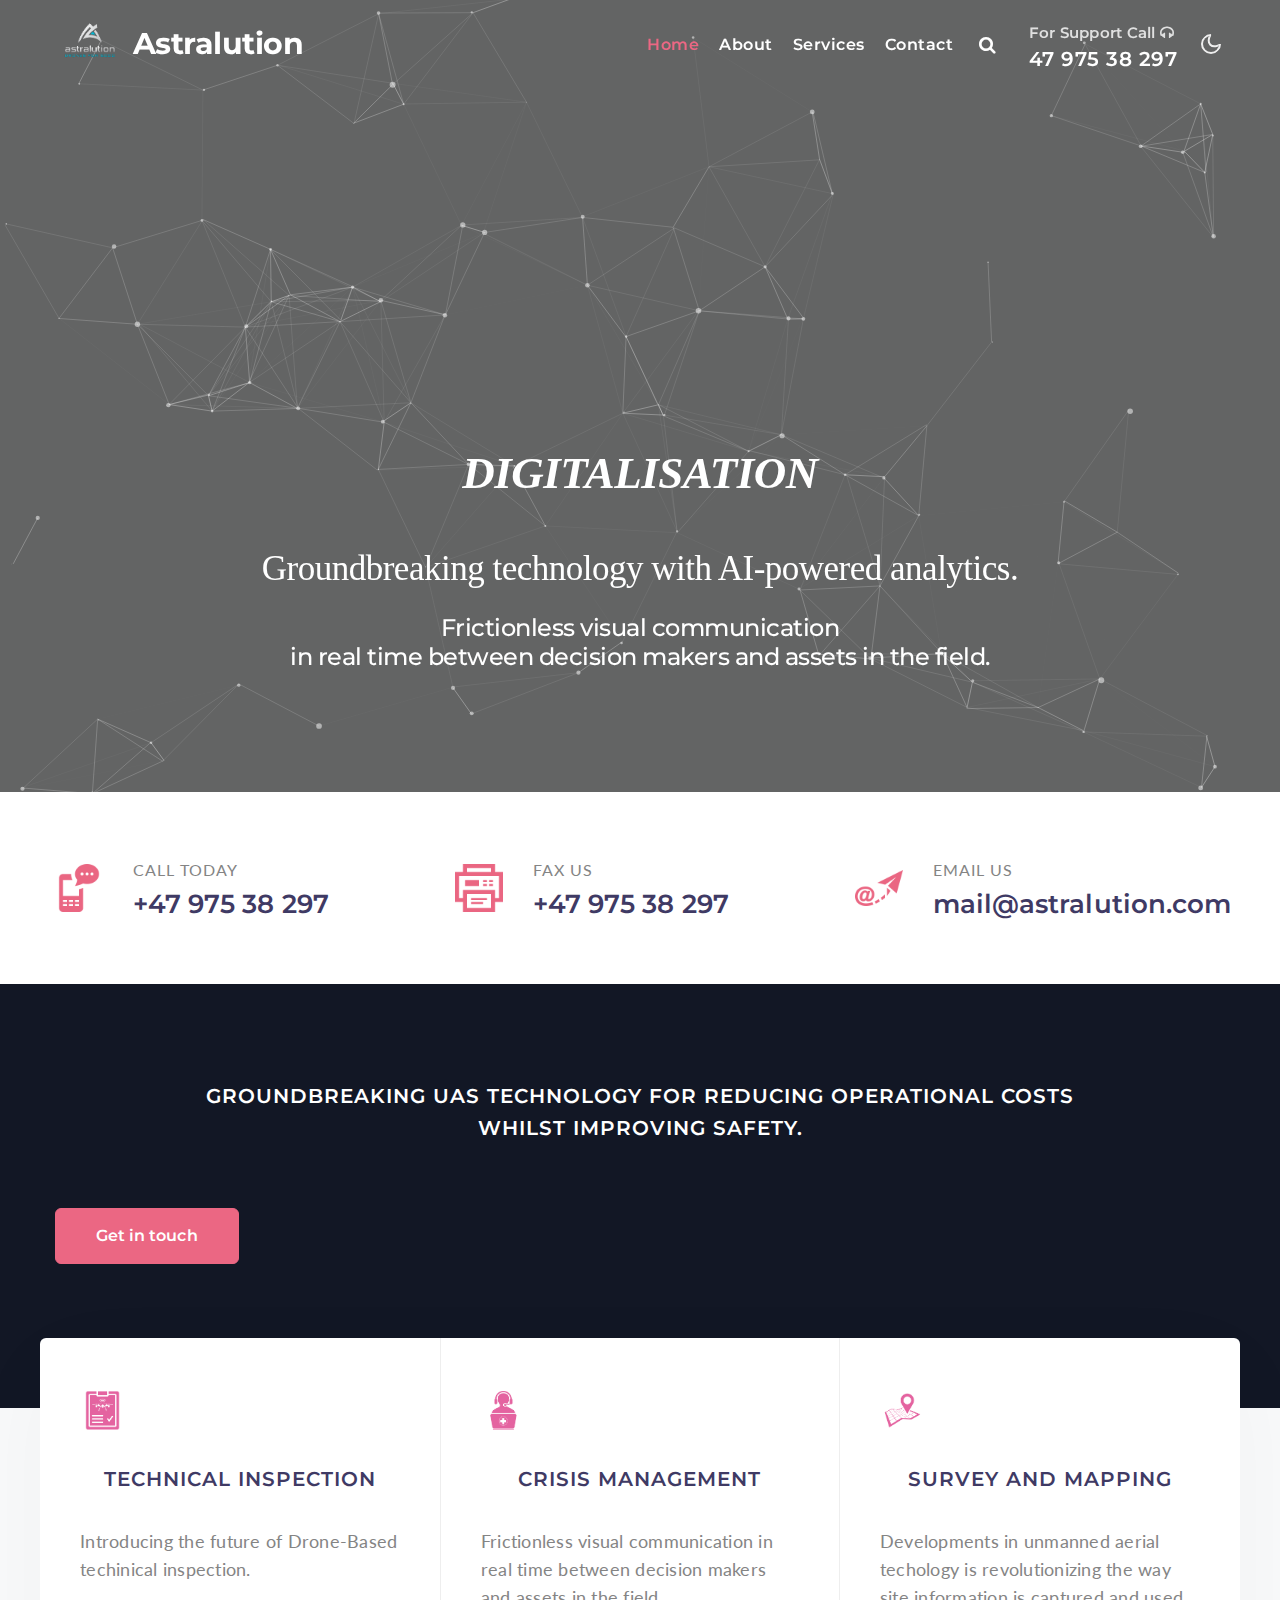
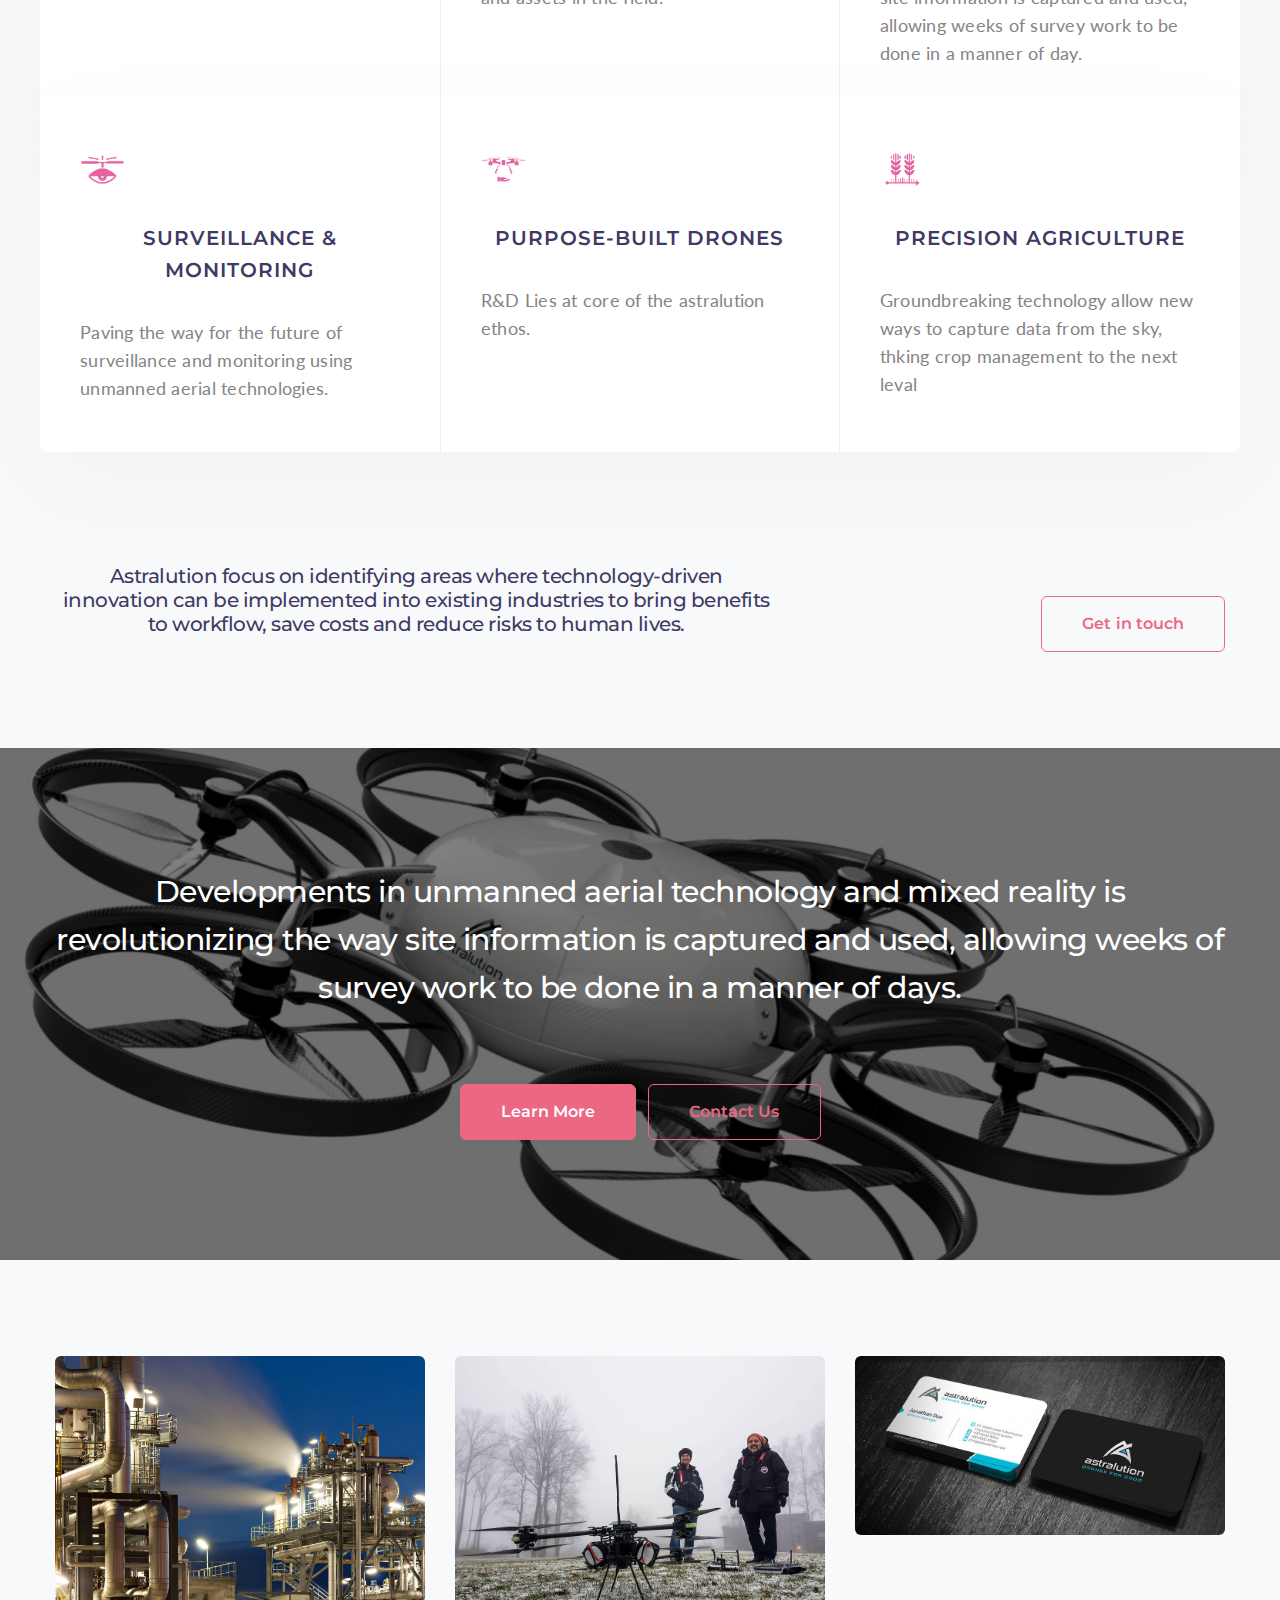
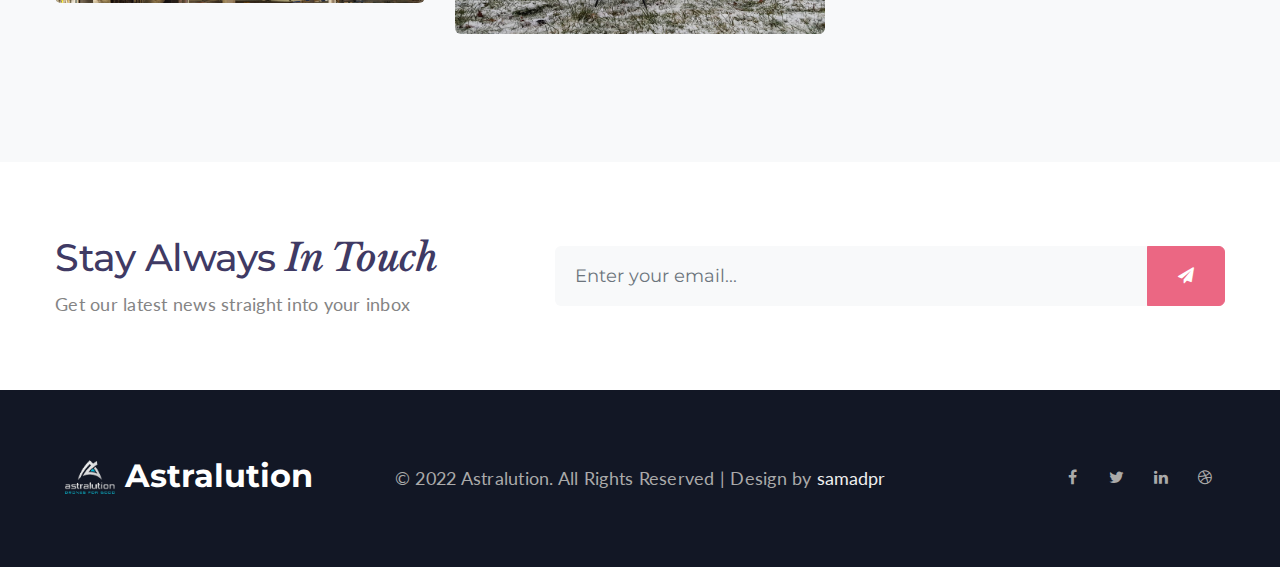
<file: index.html>
<!--
Author: W3layouts
Author URL: http://w3layouts.com
-->
<!doctype html>
<html lang="en">
  <head>
    <!-- Required meta tags -->
    <meta charset="utf-8">
    <meta name="viewport" content="width=device-width, initial-scale=1, shrink-to-fit=no">

    <title>Astralution -implementing new technology</title>
    <link rel="icon" href="assets/images/header-logo.png" type="image/gif" sizes="20x20">

    <!-- Google fonts -->
    <link href="//fonts.googleapis.com/css2?family=Montserrat:wght@300;400;500;600;700&display=swap" rel="stylesheet">
    <link href="//fonts.googleapis.com/css2?family=Libre+Baskerville:ital,wght@0,400;0,700;1,400&display=swap" rel="stylesheet">
    <link href="//fonts.googleapis.com/css2?family=Lato:wght@300;400;700&display=swap" rel="stylesheet">

    <!-- Template CSS -->
    <link rel="stylesheet" href="assets/css/style-starter.css">
  </head>
  <body>
<!--header-->
<header id="site-header" class="fixed-top">
  <div class="container">
      <nav class="navbar navbar-expand-lg stroke px-0">
          <h1> <a class="navbar-brand" href="index.html">
                  <img class="text-color pb-2" width="70px" src="assets/images/LOGO_02-white.png" alt="TechTarget"> Astralution
              </a></h1>
          <!-- if logo is image enable this   
  <a class="navbar-brand" href="#index.html">
      <img src="image-path" alt="Your logo" title="Your logo" style="height:35px;" />
  </a> -->
          <button class="navbar-toggler  collapsed bg-gradient" type="button" data-toggle="collapse"
              data-target="#navbarTogglerDemo02" aria-controls="navbarTogglerDemo02" aria-expanded="false"
              aria-label="Toggle navigation">
              <span class="navbar-toggler-icon fa icon-expand fa-bars"></span>
              <span class="navbar-toggler-icon fa icon-close fa-times"></span>
          </button>

          <div class="collapse navbar-collapse" id="navbarTogglerDemo02">
              <ul class="navbar-nav ml-auto">
                  <li class="nav-item active">
                      <a class="nav-link" href="index.html">Home <span class="sr-only">(current)</span></a>
                  </li>
                  <li class="nav-item @@about__active">
                      <a class="nav-link" href="about.html">About</a>
                  </li>
                  <li class="nav-item @@services__active">
                      <a class="nav-link" href="services.html">Services</a>
                  </li>
                  <li class="nav-item @@contact__active">
                      <a class="nav-link" href="contact.html">Contact</a>
                  </li>
                  <!--/search-right-->
                  <div class="search-right mx-lg-3">
                      <a href="#search" title="search"><span class="fa fa-search" aria-hidden="true"></span></a>
                      <!-- search popup -->
                      <div id="search" class="pop-overlay">
                          <div class="popup">

                              <form action="error.html" method="GET" class="search-box">
                                  <input type="search" placeholder="Enter Keyword" name="search" required="required"
                                      autofocus="">
                                  <button type="submit" class="btn"><span class="fa fa-search"
                                          aria-hidden="true"></span></button>
                              </form>

                          </div>
                          <a class="close" href="#close">×</a>
                      </div>
                      <!-- /search popup -->
                  </div>
                  <!--//search-right-->
                  <div class="box-support ml-lg-3 mr-lg-4">
                      <p>For Support Call <span class="fa fa-headphones"></span></p>
                      <h5><a href="tel:47 975 38 297">47 975 38 297</a></h5>
                  </div>
              </ul>
          </div>
          <!-- toggle switch for light and dark theme -->
          <div class="mobile-position">
              <nav class="navigation">
                  <div class="theme-switch-wrapper">
                      <label class="theme-switch" for="checkbox">
                          <input type="checkbox" id="checkbox">
                          <div class="mode-container">
                              <i class="gg-sun"></i>
                              <i class="gg-moon"></i>
                          </div>
                      </label>
                  </div>
              </nav>
          </div>
          <!-- //toggle switch for light and dark theme -->
      </nav>
  </div>
</header>
<!--/header-->
<!-- banner section -->
<section id="home" class="w3l-banner py-5">
    <div id="particles-js"></div>
    <div class="container py-lg-5 py-md-4">
        <div class="align-items-center py-4">
            <div class="banner-content mt-5">
                <h1 class="pb-5 digital-headline"><strong style = "font-family:georgia,garamond,serif;font-size:45px;font-style:italic;"> DIGITALISATION</strong></h1>
                <h4 class="mb-2 banner-text"><span class="bold" style = "font-family:georgia,garamond,serif;font-size:35px;"> Groundbreaking technology with AI-powered analytics.</span></h4>
                <h4 class="pt-3 banner-text">Frictionless visual communication <br> 
                    in real time between decision makers and assets in the field.
                    </h4>
            </div>
        </div>
    </div>
</section>
<!-- //banner section -->
<!-- home page block1 -->
<section id="about" class="home-services py-5">
    <div class="container py-lg-3">
        <div class="row">
            <div class="col-lg-4 col-sm-6">
                <div class="box-wrap">
                    <div class="box-wrap-grid">
                        <img src="assets/images/icon1.png" alt="" />
                        <div class="info">
                            <p>CALL TODAY</p>
                            <h4><a href="tel: +47 975 38 297">+47 975 38 297</a></h4>
                        </div>
                    </div>
                </div>
            </div>
            <div class="col-lg-4 col-sm-6 mt-sm-0 mt-4">
                <div class="box-wrap">
                    <div class="box-wrap-grid">
                        <img src="assets/images/icon2.png" alt="" />
                        <div class="info">
                            <p>FAX US </p>
                            <h4><a href="tel: +47 975 38 297">+47 975 38 297</a></h4>
                        </div>
                    </div>
                </div>
            </div>
            <div class="col-lg-4 col-sm-6 mt-lg-0 mt-4">
                <div class="box-wrap">
                    <div class="box-wrap-grid">
                        <img src="assets/images/icon3.png" alt="" />
                        <div class="info">
                            <p>EMAIL US</p>
                            <h4><a href="emailto:mail@astralution.com">mail@astralution.com</a></h4>
                        </div>
                    </div>
                </div>
            </div>
        </div>
    </div>
</section>
<!-- //home page block1 -->

<section class="w3l-content-4 py-5">
    <div class="content-4-main py-lg-5 py-md-4">
        <div class="container pb-5">
            <h3 class="title-small mx-0 mb-3" >Groundbreaking UAS technology for reducing operational costs <br> whilst improving safety.</h3>
            <div style="position: relative;">
            </div>
            <div class="content-info-in row">
                <div class="col-lg-12">
                    <a href="#discover" class="btn btn-style btn-primary mt-md-5 mt-4">Get in touch</a>
                </div>
                
            </div>
        </div>
    </div>
</section>
<!-- home page block -->
<section class="home-grids" id="features">
    <div class="container">
        <div class="row bg-color-white">
            <div class="col-lg-4 col-md-6 col-sm-12">
                <div class="box-wrap" style="padding-bottom: 113px;">
                    <div class="box-grid">
                        <img src="assets/images/i1.png" alt="" />
                        <div class="info">
                            <h4 class="title-small">TECHNICAL INSPECTION</h4>
                        </div>
                    </div>
                    <p class="mt-4 pt-2">Introducing the future of Drone-Based techinical inspection.</p>
                </div>
            </div>
            <div class="col-lg-4 col-md-6 col-sm-12">
                <div class="box-wrap border-grid"  style="padding-bottom: 85px;">
                    <div class="box-grid">
                        <img src="assets/images/i2.png" alt="" />
                        <div class="info">
                            <h4 class="title-small">CRISIS MANAGEMENT</h4>
                        </div>
                    </div>
                    <p class="mt-4 pt-2">Frictionless visual communication in real time between decision makers and assets in the field.</p>
                </div>
            </div>
            <div class="col-lg-4 col-md-6 col-sm-12">
                <div class="box-wrap">
                    <div class="box-grid">
                        <img src="assets/images/i3.png" alt="" />
                        <div class="info">
                            <h4 class="title-small">SURVEY AND MAPPING</h4>
                        </div>
                    </div>
                    <p class="mt-4 pt-2">Developments in unmanned aerial techology is revolutionizing the way site information is captured and used, allowing weeks of survey work to be done in a manner of day.</p>
                </div>
            </div>
        </div>
    </div>
</section>

<section class="home-grids pading" id="features">
    <div class="container">
        <div class="row bg-color-white">
            <div class="col-lg-4 col-md-6 col-sm-12">
                <div class="box-wrap">
                    <div class="box-grid">
                        <img src="assets/images/i4.png" alt="" />
                        <div class="info">
                            <h4 class="title-small">SURVEILLANCE & MONITORING</h4>
                        </div>
                    </div>
                    <p class="mt-4 pt-2">Paving the way for the future of surveillance and monitoring using unmanned aerial technologies.</p>
                </div>
            </div>
            <div class="col-lg-4 col-md-6 col-sm-12">
                <div class="box-wrap border-grid" style="padding-bottom: 110px;">
                    <div class="box-grid">
                        <img src="assets/images/i5.png" alt="" />
                        <div class="info">
                            <h4 class="title-small">PURPOSE-BUILT DRONES</h4>
                        </div>
                    </div>
                    <p class="mt-4 pt-2">R&D Lies at core of the astralution ethos.</p>
                </div>
            </div>
            <div class="col-lg-4 col-md-6 col-sm-12">
                <div class="box-wrap" style="padding-bottom: 54px;">
                    <div class="box-grid">
                        <img src="assets/images/i6.png" alt="" />
                        <div class="info">
                            <h4 class="title-small">PRECISION AGRICULTURE</h4>
                        </div>
                    </div>
                    <p class="mt-4 pt-2">Groundbreaking technology allow new ways to capture data from the sky, thking crop management to the next leval</p>
                </div>
            </div>
        </div>
    </div>
</section>
<!-- //home page block -->
<!--/w3l-bottom-->
<section class="w3l-bottom1 py-5">
    <div class="container py-md-5 py-sm-4 py-2">
        <div class="row">
            <div class="col-lg-8">
                <div class="bottom-info">
                    <div class="header-section">
                        <h5 class="mt-3 pr-lg-5" style="text-align: center;"><span>Astralution focus on identifying areas where technology-driven innovation can be implemented into existing industries to bring benefits to workflow, save costs and reduce risks to human lives.</span></h5>
                    </div>
                </div>
            </div>
            <div class="col-lg-4 align-self text-lg-right">
                <a href="contact.html" class="btn btn-style btn-outline-primary mt-md-5 mt-4">Get in touch</a>
            </div>
        </div>
</section>
<!--//w3l-bottom-->

<div class="w3l-bg-image">
    <div class="bg-mask py-5">
        <div class="container py-lg-5 py-4">
            <div class="text-align text-center py-lg-4 py-md-3">
                <h3 class="title-big" style="font-size: 30px;">Developments in unmanned aerial technology and mixed reality 
                    is revolutionizing the way site information is captured and used, allowing
                     weeks of survey work to be done in a manner of 
                     days.<span></span> </h3>
                <p class="mt-4"></p>
                <a class="btn btn-style btn-primary mt-sm-5 mt-4 mr-sm-2" href="about.html"> Learn More</a>
                <a class="btn btn-style btn-outline-primary mt-sm-5 mt-4" href="contact.html"> Contact Us</a>
            </div>
        </div>
    </div>
</div>


<!--/Blog-Posts-->
<section class="w3l-blog py-5" id="blog">
    <div class="container">
        <div class="inner-sec-w3ls py-lg-5 py-md-4 py-2">
            <!--/services-grids-->
            <div class="row blog-sec">
                <div class="col-lg-4 col-md-6 about-in blog-grid-info text-left">
                    <div class="card img">
                        <div class="card-body img">
                            <a href="about.html" class="d-block">
                                <img src="assets/images/1.jpg" alt="" class="img-fluid radius-image">
                            </a>
                            <div class="blog-des mt-4">
                                <h5 class="card-title mb-2"><a href="#blog-single"></a></h5>
                               
                                <p class="card-text">
                                </p>
                            </div>
                        </div>
                    </div>
                </div>
                <div class="col-lg-4 col-md-6 about-in blog-grid-info text-left">
                    <div class="card img">
                        <div class="card-body img">
                            <a href="about.html" class="d-block">
                                <img src="assets/images/dron2.jpg" alt="" class="img-fluid radius-image">
                            </a>
                            <div class="blog-des mt-4">
                                <h5 class="card-title mb-2"><a href="#blog-single"></a></h5>
                                
                            </div>
                        </div>
                    </div>
                </div>
                <div class="col-lg-4 col-md-6 about-in blog-grid-info text-left mt-md-0 ">
                    <div class="card img">
                        <div class="card-body img">
                            <a href="about.html" class="d-block">
                                <img src="assets/images/2logoimage.JPG" alt="" class="img-fluid radius-image">
                            </a>
                            <div class="blog-des mt-3">
                                <h5 class="card-title mt-4"><a href="#blog-single"></a></h5>
                                
                            </div>
                        </div>
                    </div>
                </div>
            </div>
        </div>
    </div>
</section>
<!--//Blog-Posts-->
<!-- home page newsletter -->
<section class="w3l-bottom py-5" id="subscribe">
    <div class="container py-lg-4 py-2">
        <div class="subscribe">
            <div class="row">
                <div class="col-lg-5 header-section mx-auto">
                    <h3 class="title-big"> Stay Always<span> In Touch</span></h3>
                    <p class="mt-2"> Get our latest news straight into your inbox</p>
                </div>
                <div class="col-lg-7 mt-lg-0 mt-4 align-self">
                    <form action="#" method="post" class="subscribe-wthree">
                        <div class="d-md-flex flex-wrap subscribe-wthree-field">
                            <input class="form-control" type="email" placeholder="Enter your email..." name="email"
                                required="">
                            <button class="btn btn-style btn-primary" type="submit">
                                <span class="fa fa-paper-plane"></span>
                            </button>
                        </div>
                    </form>
                </div>
            </div>
        </div>
    </div>
</section>
<!-- //home page newsletter -->
<!-- footer -->
<footer class="py-5">
  <div class="container py-md-3">
    <div class="footer-grids">
        <div class="footer-grid left">
            <h2> <a class="" href="index.html">
                <img class="" width="70px" src="assets/images/LOGO_02-white.png" alt="TechTarget"><strong><span style="color: #fff;">Astralution</span></strong>
            </a></h2>
        </div>
      <div class="middle">
        <p>© 2022 Astralution. All Rights Reserved | Design by <a href="https://samadpr.github.io/abdulsamad-website/"
            target="_blank">samadpr</a></p>
      </div>
      <div class="right">
        <ul class="social">
          <li><a href="https://www.facebook.com/astralutionnorway/"><span class="fa fa-facebook icon_facebook"></span></a></li>
          <li><a href="https://mobile.twitter.com/solheim_nina"><span class="fa fa-twitter icon_twitter"></span></a></li>
          <li><a href="https://www.linkedin.com/company/astralution"><span class="fa fa-linkedin icon_linkedin"></span></a></li>
          <li><a href="#url"><span class="fa fa-dribbble icon_dribbble"></span></a></li>
        </ul>
      </div>
    </div>
  </div>
  <!-- move top -->
  <button onclick="topFunction()" id="movetop" title="Go to top">
    &#10548;
  </button>
  <script>
    // When the user scrolls down 20px from the top of the document, show the button
    window.onscroll = function () {
      scrollFunction()
    };

    function scrollFunction() {
      if (document.body.scrollTop > 20 || document.documentElement.scrollTop > 20) {
        document.getElementById("movetop").style.display = "block";
      } else {
        document.getElementById("movetop").style.display = "none";
      }
    }

    // When the user clicks on the button, scroll to the top of the document
    function topFunction() {
      document.body.scrollTop = 0;
      document.documentElement.scrollTop = 0;
    }
  </script>
  <!-- /move top -->
</footer>
<!-- //footer -->

 <!-- Common jquery plugin -->

<!-- responsive tabs -->
<script src="assets/js/jquery-1.9.1.min.js"></script>

<script src="assets/js/easyResponsiveTabs.js"></script>
<!--Plug-in Initialisation-->
<script type="text/javascript">
  $(document).ready(function () {
    //Horizontal Tab
    $('#parentHorizontalTab').easyResponsiveTabs({
      type: 'default', //Types: default, vertical, accordion
      width: 'auto', //auto or any width like 600px
      fit: true, // 100% fit in a container
      tabidentify: 'hor_1', // The tab groups identifier
      activate: function (event) { // Callback function if tab is switched
        var $tab = $(this);
        var $info = $('#nested-tabInfo');
        var $name = $('span', $info);
        $name.text($tab.text());
        $info.show();
      }
    });
  });
</script>

<script src="assets/js/theme-change.js"></script><!-- theme switch js (light and dark)-->

<script src="assets/js/jquery.magnific-popup.min.js"></script>
<script>
  $(document).ready(function () {
    $('.popup-with-zoom-anim').magnificPopup({
      type: 'inline',

      fixedContentPos: false,
      fixedBgPos: true,

      overflowY: 'auto',

      closeBtnInside: true,
      preloader: false,

      midClick: true,
      removalDelay: 300,
      mainClass: 'my-mfp-zoom-in'
    });

    $('.popup-with-move-anim').magnificPopup({
      type: 'inline',

      fixedContentPos: false,
      fixedBgPos: true,

      overflowY: 'auto',

      closeBtnInside: true,
      preloader: false,

      midClick: true,
      removalDelay: 300,
      mainClass: 'my-mfp-slide-bottom'
    });
  });
</script>


<script src="assets/js/particles.js"></script>

<script>
  particlesJS("particles-js", {
    "particles": {
      "number": {
        "value": 80,
        "density": {
          "enable": true,
          "value_area": 800
        }
      },
      "color": {
        "value": "#ffffff"
      },
      "shape": {
        "type": "circle",
        "stroke": {
          "width": 0,
          "color": "#000000"
        },
        "polygon": {
          "nb_sides": 5
        }
      },
      "opacity": {
        "value": 0.5,
        "random": false,
        "anim": {
          "enable": false,
          "speed": 1,
          "opacity_min": 0.1,
          "sync": false
        }
      },
      "size": {
        "value": 3,
        "random": true,
        "anim": {
          "enable": false,
          "speed": 40,
          "size_min": 0.1,
          "sync": false
        }
      },
      "line_linked": {
        "enable": true,
        "distance": 150,
        "color": "#ffffff",
        "opacity": 0.4,
        "width": 1
      },
      "move": {
        "enable": true,
        "speed": 6,
        "direction": "none",
        "random": true,
        "straight": false,
        "out_mode": "out",
        "bounce": false,
        "attract": {
          "enable": false,
          "rotateX": 600,
          "rotateY": 1200
        }
      }
    },
    "interactivity": {
      "detect_on": "canvas",
      "events": {
        "onhover": {
          "enable": true,
          "mode": "grab"
        },
        "onclick": {
          "enable": true,
          "mode": "push"
        },
        "resize": true
      },
      "modes": {
        "grab": {
          "distance": 140,
          "line_linked": {
            "opacity": 1
          }
        },
        "bubble": {
          "distance": 400,
          "size": 40,
          "duration": 2,
          "opacity": 8,
          "speed": 3
        },
        "repulse": {
          "distance": 200,
          "duration": 0.4
        },
        "push": {
          "particles_nb": 4
        },
        "remove": {
          "particles_nb": 2
        }
      }
    },
    "retina_detect": true
  });
</script>
<script src="assets/js/owl.carousel.js"></script><!-- owl carousel -->

<!-- script for tesimonials carousel slider -->
<script>
  $(document).ready(function () {
    $("#owl-demo1").owlCarousel({
      loop: true,
      margin: 20,
      nav: false,
      responsiveClass: true,
      responsive: {
        0: {
          items: 1,
          nav: false
        },
        1000: {
          items: 1,
          nav: false,
          loop: false
        }
      }
    })
  })
</script>
<!-- //script for tesimonials carousel slider -->

<!--/MENU-JS-->
<script>
  $(window).on("scroll", function () {
    var scroll = $(window).scrollTop();

    if (scroll >= 80) {
      $("#site-header").addClass("nav-fixed");
    } else {
      $("#site-header").removeClass("nav-fixed");
    }
  });

  //Main navigation Active Class Add Remove
  $(".navbar-toggler").on("click", function () {
    $("header").toggleClass("active");
  });
  $(document).on("ready", function () {
    if ($(window).width() > 991) {
      $("header").removeClass("active");
    }
    $(window).on("resize", function () {
      if ($(window).width() > 991) {
        $("header").removeClass("active");
      }
    });
  });
</script>
<!--//MENU-JS-->

<!-- disable body scroll which navbar is in active -->
<script>
  $(function () {
    $('.navbar-toggler').click(function () {
      $('body').toggleClass('noscroll');
    })
  });
</script>
<!-- //disable body scroll which navbar is in active -->

<!--bootstrap-->
<script src="assets/js/bootstrap.min.js"></script>
<!-- //bootstrap-->


</body>

</html>
</file>
<file: assets/css/style-starter.css>
@charset "UTF-8";
/*--
Author: W3layouts
Author URL: http://w3layouts.com
--*/
/*!
 * Bootstrap v4.4.1 (https://getbootstrap.com/)
 * Copyright 2011-2019 The Bootstrap Authors
 * Copyright 2011-2019 Twitter, Inc.
 * Licensed under MIT (https://github.com/twbs/bootstrap/blob/master/LICENSE)
 */
:root {
  --blue: #007bff;
  --indigo: #6610f2;
  --purple: #6f42c1;
  --pink: #e83e8c;
  --red: #dc3545;
  --orange: #fd7e14;
  --yellow: #ffc107;
  --green: #28a745;
  --teal: #20c997;
  --cyan: #17a2b8;
  --white: #fff;
  --gray: #6c757d;
  --gray-dark: #343a40;
  --primary: #eb6783;
  --secondary: #5590d8;
  --success: #28a745;
  --info: #17a2b8;
  --warning: #ffc107;
  --danger: #dc3545;
  --light: #f8f9fa;
  --dark: #343a40;
  --breakpoint-xs: 0;
  --breakpoint-sm: 576px;
  --breakpoint-md: 768px;
  --breakpoint-lg: 992px;
  --breakpoint-xl: 1200px;
  --font-family-sans-serif: -apple-system, BlinkMacSystemFont, "Segoe UI", Roboto, "Helvetica Neue", Arial, "Noto Sans", sans-serif, "Apple Color Emoji", "Segoe UI Emoji", "Segoe UI Symbol", "Noto Color Emoji";
  --font-family-monospace: SFMono-Regular, Menlo, Monaco, Consolas, "Liberation Mono", "Courier New", monospace; }

*,
*::before,
*::after {
  box-sizing: border-box; }

html {
  font-family: sans-serif;
  line-height: 1.15;
  -webkit-text-size-adjust: 100%;
  -webkit-tap-highlight-color: rgba(0, 0, 0, 0); }

article, aside, figcaption, figure, footer, header, hgroup, main, nav, section {
  display: block; }

body {
  margin: 0;
  font-family: -apple-system, BlinkMacSystemFont, "Segoe UI", Roboto, "Helvetica Neue", Arial, "Noto Sans", sans-serif, "Apple Color Emoji", "Segoe UI Emoji", "Segoe UI Symbol", "Noto Color Emoji";
  font-size: 1rem;
  font-weight: 400;
  line-height: 1.5;
  color: #212529;
  text-align: left;
  background-color: #fff; }

[tabindex="-1"]:focus:not(:focus-visible) {
  outline: 0 !important; }

hr {
  box-sizing: content-box;
  height: 0;
  overflow: visible; }

h1, h2, h3, h4, h5, h6 {
  margin-top: 0;
  margin-bottom: 0.5rem; }

p {
  margin-top: 0;
  margin-bottom: 1rem; }

abbr[title],
abbr[data-original-title] {
  text-decoration: underline;
  -webkit-text-decoration: underline dotted;
          text-decoration: underline dotted;
  cursor: help;
  border-bottom: 0;
  -webkit-text-decoration-skip-ink: none;
          text-decoration-skip-ink: none; }

address {
  margin-bottom: 1rem;
  font-style: normal;
  line-height: inherit; }

ol,
ul,
dl {
  margin-top: 0;
  margin-bottom: 1rem; }

ol ol,
ul ul,
ol ul,
ul ol {
  margin-bottom: 0; }

dt {
  font-weight: 700; }

dd {
  margin-bottom: .5rem;
  margin-left: 0; }

blockquote {
  margin: 0 0 1rem; }

b,
strong {
  font-weight: bolder; }

small {
  font-size: 80%; }

sub,
sup {
  position: relative;
  font-size: 75%;
  line-height: 0;
  vertical-align: baseline; }

sub {
  bottom: -.25em; }

sup {
  top: -.5em; }

a {
  color: #eb6783;
  text-decoration: none;
  background-color: transparent; }
  a:hover {
    color: #e2234c;
    text-decoration: underline; }

a:not([href]) {
  color: inherit;
  text-decoration: none; }
  a:not([href]):hover {
    color: inherit;
    text-decoration: none; }

pre,
code,
kbd,
samp {
  font-family: SFMono-Regular, Menlo, Monaco, Consolas, "Liberation Mono", "Courier New", monospace;
  font-size: 1em; }

pre {
  margin-top: 0;
  margin-bottom: 1rem;
  overflow: auto; }

figure {
  margin: 0 0 1rem; }

img {
  vertical-align: middle;
  border-style: none; }

svg {
  overflow: hidden;
  vertical-align: middle; }

table {
  border-collapse: collapse; }

caption {
  padding-top: 0.75rem;
  padding-bottom: 0.75rem;
  color: #6c757d;
  text-align: left;
  caption-side: bottom; }

th {
  text-align: inherit; }

label {
  display: inline-block;
  margin-bottom: 0.5rem; }

button {
  border-radius: 0; }

button:focus {
  outline: 1px dotted;
  outline: 5px auto -webkit-focus-ring-color; }

input,
button,
select,
optgroup,
textarea {
  margin: 0;
  font-family: inherit;
  font-size: inherit;
  line-height: inherit; }

button,
input {
  overflow: visible; }

button,
select {
  text-transform: none; }

select {
  word-wrap: normal; }

button,
[type="button"],
[type="reset"],
[type="submit"] {
  -webkit-appearance: button; }

button:not(:disabled),
[type="button"]:not(:disabled),
[type="reset"]:not(:disabled),
[type="submit"]:not(:disabled) {
  cursor: pointer; }

button::-moz-focus-inner,
[type="button"]::-moz-focus-inner,
[type="reset"]::-moz-focus-inner,
[type="submit"]::-moz-focus-inner {
  padding: 0;
  border-style: none; }

input[type="radio"],
input[type="checkbox"] {
  box-sizing: border-box;
  padding: 0; }

input[type="date"],
input[type="time"],
input[type="datetime-local"],
input[type="month"] {
  -webkit-appearance: listbox; }

textarea {
  overflow: auto;
  resize: vertical; }

fieldset {
  min-width: 0;
  padding: 0;
  margin: 0;
  border: 0; }

legend {
  display: block;
  width: 100%;
  max-width: 100%;
  padding: 0;
  margin-bottom: .5rem;
  font-size: 1.5rem;
  line-height: inherit;
  color: inherit;
  white-space: normal; }
  @media (max-width: 1200px) {
    legend {
      font-size: calc(1.275rem + 0.3vw) ; } }

progress {
  vertical-align: baseline; }

[type="number"]::-webkit-inner-spin-button,
[type="number"]::-webkit-outer-spin-button {
  height: auto; }

[type="search"] {
  outline-offset: -2px;
  -webkit-appearance: none; }

[type="search"]::-webkit-search-decoration {
  -webkit-appearance: none; }

::-webkit-file-upload-button {
  font: inherit;
  -webkit-appearance: button; }

output {
  display: inline-block; }

summary {
  display: list-item;
  cursor: pointer; }

template {
  display: none; }

[hidden] {
  display: none !important; }

h1, h2, h3, h4, h5, h6,
.h1, .h2, .h3, .h4, .h5, .h6 {
  margin-bottom: 0.5rem;
  font-weight: 500;
  line-height: 1.2; }

h1, .h1 {
  font-size: 2.5rem; }
  @media (max-width: 1200px) {
    h1, .h1 {
      font-size: calc(1.375rem + 1.5vw) ; } }

h2, .h2 {
  font-size: 2rem; }
  @media (max-width: 1200px) {
    h2, .h2 {
      font-size: calc(1.325rem + 0.9vw) ; } }

h3, .h3 {
  font-size: 1.75rem; }
  @media (max-width: 1200px) {
    h3, .h3 {
      font-size: calc(1.3rem + 0.6vw) ; } }

h4, .h4 {
  font-size: 1.5rem; }
  @media (max-width: 1200px) {
    h4, .h4 {
      font-size: calc(1.275rem + 0.3vw) ; } }

h5, .h5 {
  font-size: 1.25rem; }

h6, .h6 {
  font-size: 1rem; }

.lead {
  font-size: 1.25rem;
  font-weight: 300; }

.display-1 {
  font-size: 6rem;
  font-weight: 300;
  line-height: 1.2; }
  @media (max-width: 1200px) {
    .display-1 {
      font-size: calc(1.725rem + 5.7vw) ; } }

.display-2 {
  font-size: 5.5rem;
  font-weight: 300;
  line-height: 1.2; }
  @media (max-width: 1200px) {
    .display-2 {
      font-size: calc(1.675rem + 5.1vw) ; } }

.display-3 {
  font-size: 4.5rem;
  font-weight: 300;
  line-height: 1.2; }
  @media (max-width: 1200px) {
    .display-3 {
      font-size: calc(1.575rem + 3.9vw) ; } }

.display-4 {
  font-size: 3.5rem;
  font-weight: 300;
  line-height: 1.2; }
  @media (max-width: 1200px) {
    .display-4 {
      font-size: calc(1.475rem + 2.7vw) ; } }

hr {
  margin-top: 1rem;
  margin-bottom: 1rem;
  border: 0;
  border-top: 1px solid rgba(0, 0, 0, 0.1); }

small,
.small {
  font-size: 80%;
  font-weight: 400; }

mark,
.mark {
  padding: 0.2em;
  background-color: #fcf8e3; }

.list-unstyled {
  padding-left: 0;
  list-style: none; }

.list-inline {
  padding-left: 0;
  list-style: none; }

.list-inline-item {
  display: inline-block; }
  .list-inline-item:not(:last-child) {
    margin-right: 0.5rem; }

.initialism {
  font-size: 90%;
  text-transform: uppercase; }

.blockquote {
  margin-bottom: 1rem;
  font-size: 1.25rem; }

.blockquote-footer {
  display: block;
  font-size: 80%;
  color: #6c757d; }
  .blockquote-footer::before {
    content: "\2014\00A0"; }

.img-fluid {
  max-width: 100%;
  height: auto; }

.img-thumbnail {
  padding: 0.25rem;
  background-color: #fff;
  border: 1px solid #dee2e6;
  border-radius: 0.25rem;
  max-width: 100%;
  height: auto; }

.figure {
  display: inline-block; }

.figure-img {
  margin-bottom: 0.5rem;
  line-height: 1; }

.figure-caption {
  font-size: 90%;
  color: #6c757d; }

code {
  font-size: 87.5%;
  color: #e83e8c;
  word-wrap: break-word; }
  a > code {
    color: inherit; }

kbd {
  padding: 0.2rem 0.4rem;
  font-size: 87.5%;
  color: #fff;
  background-color: #212529;
  border-radius: 0.2rem; }
  kbd kbd {
    padding: 0;
    font-size: 100%;
    font-weight: 700; }

pre {
  display: block;
  font-size: 87.5%;
  color: #212529; }
  pre code {
    font-size: inherit;
    color: inherit;
    word-break: normal; }

.pre-scrollable {
  max-height: 340px;
  overflow-y: scroll; }

.container {
  width: 100%;
  padding-right: 15px;
  padding-left: 15px;
  margin-right: auto;
  margin-left: auto; }
  @media (min-width: 576px) {
    .container {
      max-width: 540px; } }
  @media (min-width: 768px) {
    .container {
      max-width: 720px; } }
  @media (min-width: 992px) {
    .container {
      max-width: 960px; } }
  @media (min-width: 1200px) {
    .container {
      max-width: 1140px; } }

.container-fluid, .container-sm, .container-md, .container-lg, .container-xl {
  width: 100%;
  padding-right: 15px;
  padding-left: 15px;
  margin-right: auto;
  margin-left: auto; }

@media (min-width: 576px) {
  .container, .container-sm {
    max-width: 540px; } }

@media (min-width: 768px) {
  .container, .container-sm, .container-md {
    max-width: 720px; } }

@media (min-width: 992px) {
  .container, .container-sm, .container-md, .container-lg {
    max-width: 960px; } }

@media (min-width: 1200px) {
  .container, .container-sm, .container-md, .container-lg, .container-xl {
    max-width: 1140px; } }

.row {
  display: flex;
  flex-wrap: wrap;
  margin-right: -15px;
  margin-left: -15px; }

.no-gutters {
  margin-right: 0;
  margin-left: 0; }
  .no-gutters > .col,
  .no-gutters > [class*="col-"] {
    padding-right: 0;
    padding-left: 0; }

.col-1, .col-2, .col-3, .col-4, .col-5, .col-6, .col-7, .col-8, .col-9, .col-10, .col-11, .col-12, .col,
.col-auto, .col-sm-1, .col-sm-2, .col-sm-3, .col-sm-4, .col-sm-5, .col-sm-6, .col-sm-7, .col-sm-8, .col-sm-9, .col-sm-10, .col-sm-11, .col-sm-12, .col-sm,
.col-sm-auto, .col-md-1, .col-md-2, .col-md-3, .col-md-4, .col-md-5, .col-md-6, .col-md-7, .col-md-8, .col-md-9, .col-md-10, .col-md-11, .col-md-12, .col-md,
.col-md-auto, .col-lg-1, .col-lg-2, .col-lg-3, .col-lg-4, .col-lg-5, .col-lg-6, .col-lg-7, .col-lg-8, .col-lg-9, .col-lg-10, .col-lg-11, .col-lg-12, .col-lg,
.col-lg-auto, .col-xl-1, .col-xl-2, .col-xl-3, .col-xl-4, .col-xl-5, .col-xl-6, .col-xl-7, .col-xl-8, .col-xl-9, .col-xl-10, .col-xl-11, .col-xl-12, .col-xl,
.col-xl-auto {
  position: relative;
  width: 100%;
  padding-right: 15px;
  padding-left: 15px; }

.col {
  flex-basis: 0;
  flex-grow: 1;
  max-width: 100%; }

.row-cols-1 > * {
  flex: 0 0 100%;
  max-width: 100%; }

.row-cols-2 > * {
  flex: 0 0 50%;
  max-width: 50%; }

.row-cols-3 > * {
  flex: 0 0 33.33333%;
  max-width: 33.33333%; }

.row-cols-4 > * {
  flex: 0 0 25%;
  max-width: 25%; }

.row-cols-5 > * {
  flex: 0 0 20%;
  max-width: 20%; }

.row-cols-6 > * {
  flex: 0 0 16.66667%;
  max-width: 16.66667%; }

.col-auto {
  flex: 0 0 auto;
  width: auto;
  max-width: 100%; }

.col-1 {
  flex: 0 0 8.33333%;
  max-width: 8.33333%; }

.col-2 {
  flex: 0 0 16.66667%;
  max-width: 16.66667%; }

.col-3 {
  flex: 0 0 25%;
  max-width: 25%; }

.col-4 {
  flex: 0 0 33.33333%;
  max-width: 33.33333%; }

.col-5 {
  flex: 0 0 41.66667%;
  max-width: 41.66667%; }

.col-6 {
  flex: 0 0 50%;
  max-width: 50%; }

.col-7 {
  flex: 0 0 58.33333%;
  max-width: 58.33333%; }

.col-8 {
  flex: 0 0 66.66667%;
  max-width: 66.66667%; }

.col-9 {
  flex: 0 0 75%;
  max-width: 75%; }

.col-10 {
  flex: 0 0 83.33333%;
  max-width: 83.33333%; }

.col-11 {
  flex: 0 0 91.66667%;
  max-width: 91.66667%; }

.col-12 {
  flex: 0 0 100%;
  max-width: 100%; }

.order-first {
  order: -1; }

.order-last {
  order: 13; }

.order-0 {
  order: 0; }

.order-1 {
  order: 1; }

.order-2 {
  order: 2; }

.order-3 {
  order: 3; }

.order-4 {
  order: 4; }

.order-5 {
  order: 5; }

.order-6 {
  order: 6; }

.order-7 {
  order: 7; }

.order-8 {
  order: 8; }

.order-9 {
  order: 9; }

.order-10 {
  order: 10; }

.order-11 {
  order: 11; }

.order-12 {
  order: 12; }

.offset-1 {
  margin-left: 8.33333%; }

.offset-2 {
  margin-left: 16.66667%; }

.offset-3 {
  margin-left: 25%; }

.offset-4 {
  margin-left: 33.33333%; }

.offset-5 {
  margin-left: 41.66667%; }

.offset-6 {
  margin-left: 50%; }

.offset-7 {
  margin-left: 58.33333%; }

.offset-8 {
  margin-left: 66.66667%; }

.offset-9 {
  margin-left: 75%; }

.offset-10 {
  margin-left: 83.33333%; }

.offset-11 {
  margin-left: 91.66667%; }

@media (min-width: 576px) {
  .col-sm {
    flex-basis: 0;
    flex-grow: 1;
    max-width: 100%; }
  .row-cols-sm-1 > * {
    flex: 0 0 100%;
    max-width: 100%; }
  .row-cols-sm-2 > * {
    flex: 0 0 50%;
    max-width: 50%; }
  .row-cols-sm-3 > * {
    flex: 0 0 33.33333%;
    max-width: 33.33333%; }
  .row-cols-sm-4 > * {
    flex: 0 0 25%;
    max-width: 25%; }
  .row-cols-sm-5 > * {
    flex: 0 0 20%;
    max-width: 20%; }
  .row-cols-sm-6 > * {
    flex: 0 0 16.66667%;
    max-width: 16.66667%; }
  .col-sm-auto {
    flex: 0 0 auto;
    width: auto;
    max-width: 100%; }
  .col-sm-1 {
    flex: 0 0 8.33333%;
    max-width: 8.33333%; }
  .col-sm-2 {
    flex: 0 0 16.66667%;
    max-width: 16.66667%; }
  .col-sm-3 {
    flex: 0 0 25%;
    max-width: 25%; }
  .col-sm-4 {
    flex: 0 0 33.33333%;
    max-width: 33.33333%; }
  .col-sm-5 {
    flex: 0 0 41.66667%;
    max-width: 41.66667%; }
  .col-sm-6 {
    flex: 0 0 50%;
    max-width: 50%; }
  .col-sm-7 {
    flex: 0 0 58.33333%;
    max-width: 58.33333%; }
  .col-sm-8 {
    flex: 0 0 66.66667%;
    max-width: 66.66667%; }
  .col-sm-9 {
    flex: 0 0 75%;
    max-width: 75%; }
  .col-sm-10 {
    flex: 0 0 83.33333%;
    max-width: 83.33333%; }
  .col-sm-11 {
    flex: 0 0 91.66667%;
    max-width: 91.66667%; }
  .col-sm-12 {
    flex: 0 0 100%;
    max-width: 100%; }
  .order-sm-first {
    order: -1; }
  .order-sm-last {
    order: 13; }
  .order-sm-0 {
    order: 0; }
  .order-sm-1 {
    order: 1; }
  .order-sm-2 {
    order: 2; }
  .order-sm-3 {
    order: 3; }
  .order-sm-4 {
    order: 4; }
  .order-sm-5 {
    order: 5; }
  .order-sm-6 {
    order: 6; }
  .order-sm-7 {
    order: 7; }
  .order-sm-8 {
    order: 8; }
  .order-sm-9 {
    order: 9; }
  .order-sm-10 {
    order: 10; }
  .order-sm-11 {
    order: 11; }
  .order-sm-12 {
    order: 12; }
  .offset-sm-0 {
    margin-left: 0; }
  .offset-sm-1 {
    margin-left: 8.33333%; }
  .offset-sm-2 {
    margin-left: 16.66667%; }
  .offset-sm-3 {
    margin-left: 25%; }
  .offset-sm-4 {
    margin-left: 33.33333%; }
  .offset-sm-5 {
    margin-left: 41.66667%; }
  .offset-sm-6 {
    margin-left: 50%; }
  .offset-sm-7 {
    margin-left: 58.33333%; }
  .offset-sm-8 {
    margin-left: 66.66667%; }
  .offset-sm-9 {
    margin-left: 75%; }
  .offset-sm-10 {
    margin-left: 83.33333%; }
  .offset-sm-11 {
    margin-left: 91.66667%; } }

@media (min-width: 768px) {
  .col-md {
    flex-basis: 0;
    flex-grow: 1;
    max-width: 100%; }
  .row-cols-md-1 > * {
    flex: 0 0 100%;
    max-width: 100%; }
  .row-cols-md-2 > * {
    flex: 0 0 50%;
    max-width: 50%; }
  .row-cols-md-3 > * {
    flex: 0 0 33.33333%;
    max-width: 33.33333%; }
  .row-cols-md-4 > * {
    flex: 0 0 25%;
    max-width: 25%; }
  .row-cols-md-5 > * {
    flex: 0 0 20%;
    max-width: 20%; }
  .row-cols-md-6 > * {
    flex: 0 0 16.66667%;
    max-width: 16.66667%; }
  .col-md-auto {
    flex: 0 0 auto;
    width: auto;
    max-width: 100%; }
  .col-md-1 {
    flex: 0 0 8.33333%;
    max-width: 8.33333%; }
  .col-md-2 {
    flex: 0 0 16.66667%;
    max-width: 16.66667%; }
  .col-md-3 {
    flex: 0 0 25%;
    max-width: 25%; }
  .col-md-4 {
    flex: 0 0 33.33333%;
    max-width: 33.33333%; }
  .col-md-5 {
    flex: 0 0 41.66667%;
    max-width: 41.66667%; }
  .col-md-6 {
    flex: 0 0 50%;
    max-width: 50%; }
  .col-md-7 {
    flex: 0 0 58.33333%;
    max-width: 58.33333%; }
  .col-md-8 {
    flex: 0 0 66.66667%;
    max-width: 66.66667%; }
  .col-md-9 {
    flex: 0 0 75%;
    max-width: 75%; }
  .col-md-10 {
    flex: 0 0 83.33333%;
    max-width: 83.33333%; }
  .col-md-11 {
    flex: 0 0 91.66667%;
    max-width: 91.66667%; }
  .col-md-12 {
    flex: 0 0 100%;
    max-width: 100%; }
  .order-md-first {
    order: -1; }
  .order-md-last {
    order: 13; }
  .order-md-0 {
    order: 0; }
  .order-md-1 {
    order: 1; }
  .order-md-2 {
    order: 2; }
  .order-md-3 {
    order: 3; }
  .order-md-4 {
    order: 4; }
  .order-md-5 {
    order: 5; }
  .order-md-6 {
    order: 6; }
  .order-md-7 {
    order: 7; }
  .order-md-8 {
    order: 8; }
  .order-md-9 {
    order: 9; }
  .order-md-10 {
    order: 10; }
  .order-md-11 {
    order: 11; }
  .order-md-12 {
    order: 12; }
  .offset-md-0 {
    margin-left: 0; }
  .offset-md-1 {
    margin-left: 8.33333%; }
  .offset-md-2 {
    margin-left: 16.66667%; }
  .offset-md-3 {
    margin-left: 25%; }
  .offset-md-4 {
    margin-left: 33.33333%; }
  .offset-md-5 {
    margin-left: 41.66667%; }
  .offset-md-6 {
    margin-left: 50%; }
  .offset-md-7 {
    margin-left: 58.33333%; }
  .offset-md-8 {
    margin-left: 66.66667%; }
  .offset-md-9 {
    margin-left: 75%; }
  .offset-md-10 {
    margin-left: 83.33333%; }
  .offset-md-11 {
    margin-left: 91.66667%; } }

@media (min-width: 992px) {
  .col-lg {
    flex-basis: 0;
    flex-grow: 1;
    max-width: 100%; }
  .row-cols-lg-1 > * {
    flex: 0 0 100%;
    max-width: 100%; }
  .row-cols-lg-2 > * {
    flex: 0 0 50%;
    max-width: 50%; }
  .row-cols-lg-3 > * {
    flex: 0 0 33.33333%;
    max-width: 33.33333%; }
  .row-cols-lg-4 > * {
    flex: 0 0 25%;
    max-width: 25%; }
  .row-cols-lg-5 > * {
    flex: 0 0 20%;
    max-width: 20%; }
  .row-cols-lg-6 > * {
    flex: 0 0 16.66667%;
    max-width: 16.66667%; }
  .col-lg-auto {
    flex: 0 0 auto;
    width: auto;
    max-width: 100%; }
  .col-lg-1 {
    flex: 0 0 8.33333%;
    max-width: 8.33333%; }
  .col-lg-2 {
    flex: 0 0 16.66667%;
    max-width: 16.66667%; }
  .col-lg-3 {
    flex: 0 0 25%;
    max-width: 25%; }
  .col-lg-4 {
    flex: 0 0 33.33333%;
    max-width: 33.33333%; }
  .col-lg-5 {
    flex: 0 0 41.66667%;
    max-width: 41.66667%; }
  .col-lg-6 {
    flex: 0 0 50%;
    max-width: 50%; }
  .col-lg-7 {
    flex: 0 0 58.33333%;
    max-width: 58.33333%; }
  .col-lg-8 {
    flex: 0 0 66.66667%;
    max-width: 66.66667%; }
  .col-lg-9 {
    flex: 0 0 75%;
    max-width: 75%; }
  .col-lg-10 {
    flex: 0 0 83.33333%;
    max-width: 83.33333%; }
  .col-lg-11 {
    flex: 0 0 91.66667%;
    max-width: 91.66667%; }
  .col-lg-12 {
    flex: 0 0 100%;
    max-width: 100%; }
  .order-lg-first {
    order: -1; }
  .order-lg-last {
    order: 13; }
  .order-lg-0 {
    order: 0; }
  .order-lg-1 {
    order: 1; }
  .order-lg-2 {
    order: 2; }
  .order-lg-3 {
    order: 3; }
  .order-lg-4 {
    order: 4; }
  .order-lg-5 {
    order: 5; }
  .order-lg-6 {
    order: 6; }
  .order-lg-7 {
    order: 7; }
  .order-lg-8 {
    order: 8; }
  .order-lg-9 {
    order: 9; }
  .order-lg-10 {
    order: 10; }
  .order-lg-11 {
    order: 11; }
  .order-lg-12 {
    order: 12; }
  .offset-lg-0 {
    margin-left: 0; }
  .offset-lg-1 {
    margin-left: 8.33333%; }
  .offset-lg-2 {
    margin-left: 16.66667%; }
  .offset-lg-3 {
    margin-left: 25%; }
  .offset-lg-4 {
    margin-left: 33.33333%; }
  .offset-lg-5 {
    margin-left: 41.66667%; }
  .offset-lg-6 {
    margin-left: 50%; }
  .offset-lg-7 {
    margin-left: 58.33333%; }
  .offset-lg-8 {
    margin-left: 66.66667%; }
  .offset-lg-9 {
    margin-left: 75%; }
  .offset-lg-10 {
    margin-left: 83.33333%; }
  .offset-lg-11 {
    margin-left: 91.66667%; } }

@media (min-width: 1200px) {
  .col-xl {
    flex-basis: 0;
    flex-grow: 1;
    max-width: 100%; }
  .row-cols-xl-1 > * {
    flex: 0 0 100%;
    max-width: 100%; }
  .row-cols-xl-2 > * {
    flex: 0 0 50%;
    max-width: 50%; }
  .row-cols-xl-3 > * {
    flex: 0 0 33.33333%;
    max-width: 33.33333%; }
  .row-cols-xl-4 > * {
    flex: 0 0 25%;
    max-width: 25%; }
  .row-cols-xl-5 > * {
    flex: 0 0 20%;
    max-width: 20%; }
  .row-cols-xl-6 > * {
    flex: 0 0 16.66667%;
    max-width: 16.66667%; }
  .col-xl-auto {
    flex: 0 0 auto;
    width: auto;
    max-width: 100%; }
  .col-xl-1 {
    flex: 0 0 8.33333%;
    max-width: 8.33333%; }
  .col-xl-2 {
    flex: 0 0 16.66667%;
    max-width: 16.66667%; }
  .col-xl-3 {
    flex: 0 0 25%;
    max-width: 25%; }
  .col-xl-4 {
    flex: 0 0 33.33333%;
    max-width: 33.33333%; }
  .col-xl-5 {
    flex: 0 0 41.66667%;
    max-width: 41.66667%; }
  .col-xl-6 {
    flex: 0 0 50%;
    max-width: 50%; }
  .col-xl-7 {
    flex: 0 0 58.33333%;
    max-width: 58.33333%; }
  .col-xl-8 {
    flex: 0 0 66.66667%;
    max-width: 66.66667%; }
  .col-xl-9 {
    flex: 0 0 75%;
    max-width: 75%; }
  .col-xl-10 {
    flex: 0 0 83.33333%;
    max-width: 83.33333%; }
  .col-xl-11 {
    flex: 0 0 91.66667%;
    max-width: 91.66667%; }
  .col-xl-12 {
    flex: 0 0 100%;
    max-width: 100%; }
  .order-xl-first {
    order: -1; }
  .order-xl-last {
    order: 13; }
  .order-xl-0 {
    order: 0; }
  .order-xl-1 {
    order: 1; }
  .order-xl-2 {
    order: 2; }
  .order-xl-3 {
    order: 3; }
  .order-xl-4 {
    order: 4; }
  .order-xl-5 {
    order: 5; }
  .order-xl-6 {
    order: 6; }
  .order-xl-7 {
    order: 7; }
  .order-xl-8 {
    order: 8; }
  .order-xl-9 {
    order: 9; }
  .order-xl-10 {
    order: 10; }
  .order-xl-11 {
    order: 11; }
  .order-xl-12 {
    order: 12; }
  .offset-xl-0 {
    margin-left: 0; }
  .offset-xl-1 {
    margin-left: 8.33333%; }
  .offset-xl-2 {
    margin-left: 16.66667%; }
  .offset-xl-3 {
    margin-left: 25%; }
  .offset-xl-4 {
    margin-left: 33.33333%; }
  .offset-xl-5 {
    margin-left: 41.66667%; }
  .offset-xl-6 {
    margin-left: 50%; }
  .offset-xl-7 {
    margin-left: 58.33333%; }
  .offset-xl-8 {
    margin-left: 66.66667%; }
  .offset-xl-9 {
    margin-left: 75%; }
  .offset-xl-10 {
    margin-left: 83.33333%; }
  .offset-xl-11 {
    margin-left: 91.66667%; } }

.table {
  width: 100%;
  margin-bottom: 1rem;
  color: #212529; }
  .table th,
  .table td {
    padding: 0.75rem;
    vertical-align: top;
    border-top: 1px solid #dee2e6; }
  .table thead th {
    vertical-align: bottom;
    border-bottom: 2px solid #dee2e6; }
  .table tbody + tbody {
    border-top: 2px solid #dee2e6; }

.table-sm th,
.table-sm td {
  padding: 0.3rem; }

.table-bordered {
  border: 1px solid #dee2e6; }
  .table-bordered th,
  .table-bordered td {
    border: 1px solid #dee2e6; }
  .table-bordered thead th,
  .table-bordered thead td {
    border-bottom-width: 2px; }

.table-borderless th,
.table-borderless td,
.table-borderless thead th,
.table-borderless tbody + tbody {
  border: 0; }

.table-striped tbody tr:nth-of-type(odd) {
  background-color: rgba(0, 0, 0, 0.05); }

.table-hover tbody tr:hover {
  color: #212529;
  background-color: rgba(0, 0, 0, 0.075); }

.table-primary,
.table-primary > th,
.table-primary > td {
  background-color: #f9d4dc; }

.table-primary th,
.table-primary td,
.table-primary thead th,
.table-primary tbody + tbody {
  border-color: #f5b0bf; }

.table-hover .table-primary:hover {
  background-color: #f6beca; }
  .table-hover .table-primary:hover > td,
  .table-hover .table-primary:hover > th {
    background-color: #f6beca; }

.table-secondary,
.table-secondary > th,
.table-secondary > td {
  background-color: #cfe0f4; }

.table-secondary th,
.table-secondary td,
.table-secondary thead th,
.table-secondary tbody + tbody {
  border-color: #a7c5eb; }

.table-hover .table-secondary:hover {
  background-color: #bad3ef; }
  .table-hover .table-secondary:hover > td,
  .table-hover .table-secondary:hover > th {
    background-color: #bad3ef; }

.table-success,
.table-success > th,
.table-success > td {
  background-color: #c3e6cb; }

.table-success th,
.table-success td,
.table-success thead th,
.table-success tbody + tbody {
  border-color: #8fd19e; }

.table-hover .table-success:hover {
  background-color: #b1dfbb; }
  .table-hover .table-success:hover > td,
  .table-hover .table-success:hover > th {
    background-color: #b1dfbb; }

.table-info,
.table-info > th,
.table-info > td {
  background-color: #bee5eb; }

.table-info th,
.table-info td,
.table-info thead th,
.table-info tbody + tbody {
  border-color: #86cfda; }

.table-hover .table-info:hover {
  background-color: #abdde5; }
  .table-hover .table-info:hover > td,
  .table-hover .table-info:hover > th {
    background-color: #abdde5; }

.table-warning,
.table-warning > th,
.table-warning > td {
  background-color: #ffeeba; }

.table-warning th,
.table-warning td,
.table-warning thead th,
.table-warning tbody + tbody {
  border-color: #ffdf7e; }

.table-hover .table-warning:hover {
  background-color: #ffe8a1; }
  .table-hover .table-warning:hover > td,
  .table-hover .table-warning:hover > th {
    background-color: #ffe8a1; }

.table-danger,
.table-danger > th,
.table-danger > td {
  background-color: #f5c6cb; }

.table-danger th,
.table-danger td,
.table-danger thead th,
.table-danger tbody + tbody {
  border-color: #ed969e; }

.table-hover .table-danger:hover {
  background-color: #f1b0b7; }
  .table-hover .table-danger:hover > td,
  .table-hover .table-danger:hover > th {
    background-color: #f1b0b7; }

.table-light,
.table-light > th,
.table-light > td {
  background-color: #fdfdfe; }

.table-light th,
.table-light td,
.table-light thead th,
.table-light tbody + tbody {
  border-color: #fbfcfc; }

.table-hover .table-light:hover {
  background-color: #ececf6; }
  .table-hover .table-light:hover > td,
  .table-hover .table-light:hover > th {
    background-color: #ececf6; }

.table-dark,
.table-dark > th,
.table-dark > td {
  background-color: #c6c8ca; }

.table-dark th,
.table-dark td,
.table-dark thead th,
.table-dark tbody + tbody {
  border-color: #95999c; }

.table-hover .table-dark:hover {
  background-color: #b9bbbe; }
  .table-hover .table-dark:hover > td,
  .table-hover .table-dark:hover > th {
    background-color: #b9bbbe; }

.table-active,
.table-active > th,
.table-active > td {
  background-color: rgba(0, 0, 0, 0.075); }

.table-hover .table-active:hover {
  background-color: rgba(0, 0, 0, 0.075); }
  .table-hover .table-active:hover > td,
  .table-hover .table-active:hover > th {
    background-color: rgba(0, 0, 0, 0.075); }

.table .thead-dark th {
  color: #fff;
  background-color: #343a40;
  border-color: #454d55; }

.table .thead-light th {
  color: #495057;
  background-color: #e9ecef;
  border-color: #dee2e6; }

.table-dark {
  color: #fff;
  background-color: #343a40; }
  .table-dark th,
  .table-dark td,
  .table-dark thead th {
    border-color: #454d55; }
  .table-dark.table-bordered {
    border: 0; }
  .table-dark.table-striped tbody tr:nth-of-type(odd) {
    background-color: rgba(255, 255, 255, 0.05); }
  .table-dark.table-hover tbody tr:hover {
    color: #fff;
    background-color: rgba(255, 255, 255, 0.075); }

@media (max-width: 575.98px) {
  .table-responsive-sm {
    display: block;
    width: 100%;
    overflow-x: auto;
    -webkit-overflow-scrolling: touch; }
    .table-responsive-sm > .table-bordered {
      border: 0; } }

@media (max-width: 767.98px) {
  .table-responsive-md {
    display: block;
    width: 100%;
    overflow-x: auto;
    -webkit-overflow-scrolling: touch; }
    .table-responsive-md > .table-bordered {
      border: 0; } }

@media (max-width: 991.98px) {
  .table-responsive-lg {
    display: block;
    width: 100%;
    overflow-x: auto;
    -webkit-overflow-scrolling: touch; }
    .table-responsive-lg > .table-bordered {
      border: 0; } }

@media (max-width: 1199.98px) {
  .table-responsive-xl {
    display: block;
    width: 100%;
    overflow-x: auto;
    -webkit-overflow-scrolling: touch; }
    .table-responsive-xl > .table-bordered {
      border: 0; } }

.table-responsive {
  display: block;
  width: 100%;
  overflow-x: auto;
  -webkit-overflow-scrolling: touch; }
  .table-responsive > .table-bordered {
    border: 0; }

.form-control {
  display: block;
  width: 100%;
  height: calc(1.5em + 0.75rem + 2px);
  padding: 0.375rem 0.75rem;
  font-size: 1rem;
  font-weight: 400;
  line-height: 1.5;
  color: #495057;
  background-color: #fff;
  background-clip: padding-box;
  border: 1px solid #ced4da;
  border-radius: 0.25rem;
  transition: border-color 0.15s ease-in-out, box-shadow 0.15s ease-in-out; }
  @media (prefers-reduced-motion: reduce) {
    .form-control {
      transition: none; } }
  .form-control::-ms-expand {
    background-color: transparent;
    border: 0; }
  .form-control:-moz-focusring {
    color: transparent;
    text-shadow: 0 0 0 #495057; }
  .form-control:focus {
    color: #495057;
    background-color: #fff;
    border-color: #fad8df;
    outline: 0;
    box-shadow: 0 0 0 0.2rem rgba(235, 103, 131, 0.25); }
  .form-control::-webkit-input-placeholder {
    color: #6c757d;
    opacity: 1; }
  .form-control::-moz-placeholder {
    color: #6c757d;
    opacity: 1; }
  .form-control:-ms-input-placeholder {
    color: #6c757d;
    opacity: 1; }
  .form-control::-ms-input-placeholder {
    color: #6c757d;
    opacity: 1; }
  .form-control::placeholder {
    color: #6c757d;
    opacity: 1; }
  .form-control:disabled, .form-control[readonly] {
    background-color: #e9ecef;
    opacity: 1; }

select.form-control:focus::-ms-value {
  color: #495057;
  background-color: #fff; }

.form-control-file,
.form-control-range {
  display: block;
  width: 100%; }

.col-form-label {
  padding-top: calc(0.375rem + 1px);
  padding-bottom: calc(0.375rem + 1px);
  margin-bottom: 0;
  font-size: inherit;
  line-height: 1.5; }

.col-form-label-lg {
  padding-top: calc(0.5rem + 1px);
  padding-bottom: calc(0.5rem + 1px);
  font-size: 1.25rem;
  line-height: 1.5; }

.col-form-label-sm {
  padding-top: calc(0.25rem + 1px);
  padding-bottom: calc(0.25rem + 1px);
  font-size: 0.875rem;
  line-height: 1.5; }

.form-control-plaintext {
  display: block;
  width: 100%;
  padding: 0.375rem 0;
  margin-bottom: 0;
  font-size: 1rem;
  line-height: 1.5;
  color: #212529;
  background-color: transparent;
  border: solid transparent;
  border-width: 1px 0; }
  .form-control-plaintext.form-control-sm, .form-control-plaintext.form-control-lg {
    padding-right: 0;
    padding-left: 0; }

.form-control-sm {
  height: calc(1.5em + 0.5rem + 2px);
  padding: 0.25rem 0.5rem;
  font-size: 0.875rem;
  line-height: 1.5;
  border-radius: 0.2rem; }

.form-control-lg {
  height: calc(1.5em + 1rem + 2px);
  padding: 0.5rem 1rem;
  font-size: 1.25rem;
  line-height: 1.5;
  border-radius: 0.3rem; }

select.form-control[size], select.form-control[multiple] {
  height: auto; }

textarea.form-control {
  height: auto; }

.form-group {
  margin-bottom: 1rem; }

.form-text {
  display: block;
  margin-top: 0.25rem; }

.form-row {
  display: flex;
  flex-wrap: wrap;
  margin-right: -5px;
  margin-left: -5px; }
  .form-row > .col,
  .form-row > [class*="col-"] {
    padding-right: 5px;
    padding-left: 5px; }

.form-check {
  position: relative;
  display: block;
  padding-left: 1.25rem; }

.form-check-input {
  position: absolute;
  margin-top: 0.3rem;
  margin-left: -1.25rem; }
  .form-check-input[disabled] ~ .form-check-label,
  .form-check-input:disabled ~ .form-check-label {
    color: #6c757d; }

.form-check-label {
  margin-bottom: 0; }

.form-check-inline {
  display: inline-flex;
  align-items: center;
  padding-left: 0;
  margin-right: 0.75rem; }
  .form-check-inline .form-check-input {
    position: static;
    margin-top: 0;
    margin-right: 0.3125rem;
    margin-left: 0; }

.valid-feedback {
  display: none;
  width: 100%;
  margin-top: 0.25rem;
  font-size: 80%;
  color: #28a745; }

.valid-tooltip {
  position: absolute;
  top: 100%;
  z-index: 5;
  display: none;
  max-width: 100%;
  padding: 0.25rem 0.5rem;
  margin-top: .1rem;
  font-size: 0.875rem;
  line-height: 1.5;
  color: #fff;
  background-color: rgba(40, 167, 69, 0.9);
  border-radius: 0.25rem; }

.was-validated :valid ~ .valid-feedback,
.was-validated :valid ~ .valid-tooltip,
.is-valid ~ .valid-feedback,
.is-valid ~ .valid-tooltip {
  display: block; }

.was-validated .form-control:valid, .form-control.is-valid {
  border-color: #28a745;
  padding-right: calc(1.5em + 0.75rem);
  background-image: url("data:image/svg+xml,%3csvg xmlns='http://www.w3.org/2000/svg' width='8' height='8' viewBox='0 0 8 8'%3e%3cpath fill='%2328a745' d='M2.3 6.73L.6 4.53c-.4-1.04.46-1.4 1.1-.8l1.1 1.4 3.4-3.8c.6-.63 1.6-.27 1.2.7l-4 4.6c-.43.5-.8.4-1.1.1z'/%3e%3c/svg%3e");
  background-repeat: no-repeat;
  background-position: right calc(0.375em + 0.1875rem) center;
  background-size: calc(0.75em + 0.375rem) calc(0.75em + 0.375rem); }
  .was-validated .form-control:valid:focus, .form-control.is-valid:focus {
    border-color: #28a745;
    box-shadow: 0 0 0 0.2rem rgba(40, 167, 69, 0.25); }

.was-validated textarea.form-control:valid, textarea.form-control.is-valid {
  padding-right: calc(1.5em + 0.75rem);
  background-position: top calc(0.375em + 0.1875rem) right calc(0.375em + 0.1875rem); }

.was-validated .custom-select:valid, .custom-select.is-valid {
  border-color: #28a745;
  padding-right: calc(0.75em + 2.3125rem);
  background: url("data:image/svg+xml,%3csvg xmlns='http://www.w3.org/2000/svg' width='4' height='5' viewBox='0 0 4 5'%3e%3cpath fill='%23343a40' d='M2 0L0 2h4zm0 5L0 3h4z'/%3e%3c/svg%3e") no-repeat right 0.75rem center/8px 10px, url("data:image/svg+xml,%3csvg xmlns='http://www.w3.org/2000/svg' width='8' height='8' viewBox='0 0 8 8'%3e%3cpath fill='%2328a745' d='M2.3 6.73L.6 4.53c-.4-1.04.46-1.4 1.1-.8l1.1 1.4 3.4-3.8c.6-.63 1.6-.27 1.2.7l-4 4.6c-.43.5-.8.4-1.1.1z'/%3e%3c/svg%3e") #fff no-repeat center right 1.75rem/calc(0.75em + 0.375rem) calc(0.75em + 0.375rem); }
  .was-validated .custom-select:valid:focus, .custom-select.is-valid:focus {
    border-color: #28a745;
    box-shadow: 0 0 0 0.2rem rgba(40, 167, 69, 0.25); }

.was-validated .form-check-input:valid ~ .form-check-label, .form-check-input.is-valid ~ .form-check-label {
  color: #28a745; }

.was-validated .form-check-input:valid ~ .valid-feedback,
.was-validated .form-check-input:valid ~ .valid-tooltip, .form-check-input.is-valid ~ .valid-feedback,
.form-check-input.is-valid ~ .valid-tooltip {
  display: block; }

.was-validated .custom-control-input:valid ~ .custom-control-label, .custom-control-input.is-valid ~ .custom-control-label {
  color: #28a745; }
  .was-validated .custom-control-input:valid ~ .custom-control-label::before, .custom-control-input.is-valid ~ .custom-control-label::before {
    border-color: #28a745; }

.was-validated .custom-control-input:valid:checked ~ .custom-control-label::before, .custom-control-input.is-valid:checked ~ .custom-control-label::before {
  border-color: #34ce57;
  background-color: #34ce57; }

.was-validated .custom-control-input:valid:focus ~ .custom-control-label::before, .custom-control-input.is-valid:focus ~ .custom-control-label::before {
  box-shadow: 0 0 0 0.2rem rgba(40, 167, 69, 0.25); }

.was-validated .custom-control-input:valid:focus:not(:checked) ~ .custom-control-label::before, .custom-control-input.is-valid:focus:not(:checked) ~ .custom-control-label::before {
  border-color: #28a745; }

.was-validated .custom-file-input:valid ~ .custom-file-label, .custom-file-input.is-valid ~ .custom-file-label {
  border-color: #28a745; }

.was-validated .custom-file-input:valid:focus ~ .custom-file-label, .custom-file-input.is-valid:focus ~ .custom-file-label {
  border-color: #28a745;
  box-shadow: 0 0 0 0.2rem rgba(40, 167, 69, 0.25); }

.invalid-feedback {
  display: none;
  width: 100%;
  margin-top: 0.25rem;
  font-size: 80%;
  color: #dc3545; }

.invalid-tooltip {
  position: absolute;
  top: 100%;
  z-index: 5;
  display: none;
  max-width: 100%;
  padding: 0.25rem 0.5rem;
  margin-top: .1rem;
  font-size: 0.875rem;
  line-height: 1.5;
  color: #fff;
  background-color: rgba(220, 53, 69, 0.9);
  border-radius: 0.25rem; }

.was-validated :invalid ~ .invalid-feedback,
.was-validated :invalid ~ .invalid-tooltip,
.is-invalid ~ .invalid-feedback,
.is-invalid ~ .invalid-tooltip {
  display: block; }

.was-validated .form-control:invalid, .form-control.is-invalid {
  border-color: #dc3545;
  padding-right: calc(1.5em + 0.75rem);
  background-image: url("data:image/svg+xml,%3csvg xmlns='http://www.w3.org/2000/svg' width='12' height='12' fill='none' stroke='%23dc3545' viewBox='0 0 12 12'%3e%3ccircle cx='6' cy='6' r='4.5'/%3e%3cpath stroke-linejoin='round' d='M5.8 3.6h.4L6 6.5z'/%3e%3ccircle cx='6' cy='8.2' r='.6' fill='%23dc3545' stroke='none'/%3e%3c/svg%3e");
  background-repeat: no-repeat;
  background-position: right calc(0.375em + 0.1875rem) center;
  background-size: calc(0.75em + 0.375rem) calc(0.75em + 0.375rem); }
  .was-validated .form-control:invalid:focus, .form-control.is-invalid:focus {
    border-color: #dc3545;
    box-shadow: 0 0 0 0.2rem rgba(220, 53, 69, 0.25); }

.was-validated textarea.form-control:invalid, textarea.form-control.is-invalid {
  padding-right: calc(1.5em + 0.75rem);
  background-position: top calc(0.375em + 0.1875rem) right calc(0.375em + 0.1875rem); }

.was-validated .custom-select:invalid, .custom-select.is-invalid {
  border-color: #dc3545;
  padding-right: calc(0.75em + 2.3125rem);
  background: url("data:image/svg+xml,%3csvg xmlns='http://www.w3.org/2000/svg' width='4' height='5' viewBox='0 0 4 5'%3e%3cpath fill='%23343a40' d='M2 0L0 2h4zm0 5L0 3h4z'/%3e%3c/svg%3e") no-repeat right 0.75rem center/8px 10px, url("data:image/svg+xml,%3csvg xmlns='http://www.w3.org/2000/svg' width='12' height='12' fill='none' stroke='%23dc3545' viewBox='0 0 12 12'%3e%3ccircle cx='6' cy='6' r='4.5'/%3e%3cpath stroke-linejoin='round' d='M5.8 3.6h.4L6 6.5z'/%3e%3ccircle cx='6' cy='8.2' r='.6' fill='%23dc3545' stroke='none'/%3e%3c/svg%3e") #fff no-repeat center right 1.75rem/calc(0.75em + 0.375rem) calc(0.75em + 0.375rem); }
  .was-validated .custom-select:invalid:focus, .custom-select.is-invalid:focus {
    border-color: #dc3545;
    box-shadow: 0 0 0 0.2rem rgba(220, 53, 69, 0.25); }

.was-validated .form-check-input:invalid ~ .form-check-label, .form-check-input.is-invalid ~ .form-check-label {
  color: #dc3545; }

.was-validated .form-check-input:invalid ~ .invalid-feedback,
.was-validated .form-check-input:invalid ~ .invalid-tooltip, .form-check-input.is-invalid ~ .invalid-feedback,
.form-check-input.is-invalid ~ .invalid-tooltip {
  display: block; }

.was-validated .custom-control-input:invalid ~ .custom-control-label, .custom-control-input.is-invalid ~ .custom-control-label {
  color: #dc3545; }
  .was-validated .custom-control-input:invalid ~ .custom-control-label::before, .custom-control-input.is-invalid ~ .custom-control-label::before {
    border-color: #dc3545; }

.was-validated .custom-control-input:invalid:checked ~ .custom-control-label::before, .custom-control-input.is-invalid:checked ~ .custom-control-label::before {
  border-color: #e4606d;
  background-color: #e4606d; }

.was-validated .custom-control-input:invalid:focus ~ .custom-control-label::before, .custom-control-input.is-invalid:focus ~ .custom-control-label::before {
  box-shadow: 0 0 0 0.2rem rgba(220, 53, 69, 0.25); }

.was-validated .custom-control-input:invalid:focus:not(:checked) ~ .custom-control-label::before, .custom-control-input.is-invalid:focus:not(:checked) ~ .custom-control-label::before {
  border-color: #dc3545; }

.was-validated .custom-file-input:invalid ~ .custom-file-label, .custom-file-input.is-invalid ~ .custom-file-label {
  border-color: #dc3545; }

.was-validated .custom-file-input:invalid:focus ~ .custom-file-label, .custom-file-input.is-invalid:focus ~ .custom-file-label {
  border-color: #dc3545;
  box-shadow: 0 0 0 0.2rem rgba(220, 53, 69, 0.25); }

.form-inline {
  display: flex;
  flex-flow: row wrap;
  align-items: center; }
  .form-inline .form-check {
    width: 100%; }
  @media (min-width: 576px) {
    .form-inline label {
      display: flex;
      align-items: center;
      justify-content: center;
      margin-bottom: 0; }
    .form-inline .form-group {
      display: flex;
      flex: 0 0 auto;
      flex-flow: row wrap;
      align-items: center;
      margin-bottom: 0; }
    .form-inline .form-control {
      display: inline-block;
      width: auto;
      vertical-align: middle; }
    .form-inline .form-control-plaintext {
      display: inline-block; }
    .form-inline .input-group,
    .form-inline .custom-select {
      width: auto; }
    .form-inline .form-check {
      display: flex;
      align-items: center;
      justify-content: center;
      width: auto;
      padding-left: 0; }
    .form-inline .form-check-input {
      position: relative;
      flex-shrink: 0;
      margin-top: 0;
      margin-right: 0.25rem;
      margin-left: 0; }
    .form-inline .custom-control {
      align-items: center;
      justify-content: center; }
    .form-inline .custom-control-label {
      margin-bottom: 0; } }

.btn {
  display: inline-block;
  font-weight: 400;
  color: #212529;
  text-align: center;
  vertical-align: middle;
  cursor: pointer;
  -webkit-user-select: none;
     -moz-user-select: none;
      -ms-user-select: none;
          user-select: none;
  background-color: transparent;
  border: 1px solid transparent;
  padding: 0.375rem 0.75rem;
  font-size: 1rem;
  line-height: 1.5;
  border-radius: 0.25rem;
  transition: color 0.15s ease-in-out, background-color 0.15s ease-in-out, border-color 0.15s ease-in-out, box-shadow 0.15s ease-in-out; }
  @media (prefers-reduced-motion: reduce) {
    .btn {
      transition: none; } }
  .btn:hover {
    color: #212529;
    text-decoration: none; }
  .btn:focus, .btn.focus {
    outline: 0;
    box-shadow: 0 0 0 0.2rem rgba(235, 103, 131, 0.25); }
  .btn.disabled, .btn:disabled {
    opacity: 0.65; }

a.btn.disabled,
fieldset:disabled a.btn {
  pointer-events: none; }

.btn-primary {
  color: #fff;
  background-color: #eb6783;
  border-color: #eb6783; }
  .btn-primary:hover {
    color: #fff;
    background-color: #e74567;
    border-color: #e53a5e; }
  .btn-primary:focus, .btn-primary.focus {
    color: #fff;
    background-color: #e74567;
    border-color: #e53a5e;
    box-shadow: 0 0 0 0.2rem rgba(238, 126, 150, 0.5); }
  .btn-primary.disabled, .btn-primary:disabled {
    color: #fff;
    background-color: #eb6783;
    border-color: #eb6783; }
  .btn-primary:not(:disabled):not(.disabled):active, .btn-primary:not(:disabled):not(.disabled).active,
  .show > .btn-primary.dropdown-toggle {
    color: #fff;
    background-color: #e53a5e;
    border-color: #e42f55; }
    .btn-primary:not(:disabled):not(.disabled):active:focus, .btn-primary:not(:disabled):not(.disabled).active:focus,
    .show > .btn-primary.dropdown-toggle:focus {
      box-shadow: 0 0 0 0.2rem rgba(238, 126, 150, 0.5); }

.btn-secondary {
  color: #fff;
  background-color: #5590d8;
  border-color: #5590d8; }
  .btn-secondary:hover {
    color: #fff;
    background-color: #367cd1;
    border-color: #2f75cb; }
  .btn-secondary:focus, .btn-secondary.focus {
    color: #fff;
    background-color: #367cd1;
    border-color: #2f75cb;
    box-shadow: 0 0 0 0.2rem rgba(111, 161, 222, 0.5); }
  .btn-secondary.disabled, .btn-secondary:disabled {
    color: #fff;
    background-color: #5590d8;
    border-color: #5590d8; }
  .btn-secondary:not(:disabled):not(.disabled):active, .btn-secondary:not(:disabled):not(.disabled).active,
  .show > .btn-secondary.dropdown-toggle {
    color: #fff;
    background-color: #2f75cb;
    border-color: #2c6fc1; }
    .btn-secondary:not(:disabled):not(.disabled):active:focus, .btn-secondary:not(:disabled):not(.disabled).active:focus,
    .show > .btn-secondary.dropdown-toggle:focus {
      box-shadow: 0 0 0 0.2rem rgba(111, 161, 222, 0.5); }

.btn-success {
  color: #fff;
  background-color: #28a745;
  border-color: #28a745; }
  .btn-success:hover {
    color: #fff;
    background-color: #218838;
    border-color: #1e7e34; }
  .btn-success:focus, .btn-success.focus {
    color: #fff;
    background-color: #218838;
    border-color: #1e7e34;
    box-shadow: 0 0 0 0.2rem rgba(72, 180, 97, 0.5); }
  .btn-success.disabled, .btn-success:disabled {
    color: #fff;
    background-color: #28a745;
    border-color: #28a745; }
  .btn-success:not(:disabled):not(.disabled):active, .btn-success:not(:disabled):not(.disabled).active,
  .show > .btn-success.dropdown-toggle {
    color: #fff;
    background-color: #1e7e34;
    border-color: #1c7430; }
    .btn-success:not(:disabled):not(.disabled):active:focus, .btn-success:not(:disabled):not(.disabled).active:focus,
    .show > .btn-success.dropdown-toggle:focus {
      box-shadow: 0 0 0 0.2rem rgba(72, 180, 97, 0.5); }

.btn-info {
  color: #fff;
  background-color: #17a2b8;
  border-color: #17a2b8; }
  .btn-info:hover {
    color: #fff;
    background-color: #138496;
    border-color: #117a8b; }
  .btn-info:focus, .btn-info.focus {
    color: #fff;
    background-color: #138496;
    border-color: #117a8b;
    box-shadow: 0 0 0 0.2rem rgba(58, 176, 195, 0.5); }
  .btn-info.disabled, .btn-info:disabled {
    color: #fff;
    background-color: #17a2b8;
    border-color: #17a2b8; }
  .btn-info:not(:disabled):not(.disabled):active, .btn-info:not(:disabled):not(.disabled).active,
  .show > .btn-info.dropdown-toggle {
    color: #fff;
    background-color: #117a8b;
    border-color: #10707f; }
    .btn-info:not(:disabled):not(.disabled):active:focus, .btn-info:not(:disabled):not(.disabled).active:focus,
    .show > .btn-info.dropdown-toggle:focus {
      box-shadow: 0 0 0 0.2rem rgba(58, 176, 195, 0.5); }

.btn-warning {
  color: #212529;
  background-color: #ffc107;
  border-color: #ffc107; }
  .btn-warning:hover {
    color: #212529;
    background-color: #e0a800;
    border-color: #d39e00; }
  .btn-warning:focus, .btn-warning.focus {
    color: #212529;
    background-color: #e0a800;
    border-color: #d39e00;
    box-shadow: 0 0 0 0.2rem rgba(222, 170, 12, 0.5); }
  .btn-warning.disabled, .btn-warning:disabled {
    color: #212529;
    background-color: #ffc107;
    border-color: #ffc107; }
  .btn-warning:not(:disabled):not(.disabled):active, .btn-warning:not(:disabled):not(.disabled).active,
  .show > .btn-warning.dropdown-toggle {
    color: #212529;
    background-color: #d39e00;
    border-color: #c69500; }
    .btn-warning:not(:disabled):not(.disabled):active:focus, .btn-warning:not(:disabled):not(.disabled).active:focus,
    .show > .btn-warning.dropdown-toggle:focus {
      box-shadow: 0 0 0 0.2rem rgba(222, 170, 12, 0.5); }

.btn-danger {
  color: #fff;
  background-color: #dc3545;
  border-color: #dc3545; }
  .btn-danger:hover {
    color: #fff;
    background-color: #c82333;
    border-color: #bd2130; }
  .btn-danger:focus, .btn-danger.focus {
    color: #fff;
    background-color: #c82333;
    border-color: #bd2130;
    box-shadow: 0 0 0 0.2rem rgba(225, 83, 97, 0.5); }
  .btn-danger.disabled, .btn-danger:disabled {
    color: #fff;
    background-color: #dc3545;
    border-color: #dc3545; }
  .btn-danger:not(:disabled):not(.disabled):active, .btn-danger:not(:disabled):not(.disabled).active,
  .show > .btn-danger.dropdown-toggle {
    color: #fff;
    background-color: #bd2130;
    border-color: #b21f2d; }
    .btn-danger:not(:disabled):not(.disabled):active:focus, .btn-danger:not(:disabled):not(.disabled).active:focus,
    .show > .btn-danger.dropdown-toggle:focus {
      box-shadow: 0 0 0 0.2rem rgba(225, 83, 97, 0.5); }

.btn-light {
  color: #212529;
  background-color: #f8f9fa;
  border-color: #f8f9fa; }
  .btn-light:hover {
    color: #212529;
    background-color: #e2e6ea;
    border-color: #dae0e5; }
  .btn-light:focus, .btn-light.focus {
    color: #212529;
    background-color: #e2e6ea;
    border-color: #dae0e5;
    box-shadow: 0 0 0 0.2rem rgba(216, 217, 219, 0.5); }
  .btn-light.disabled, .btn-light:disabled {
    color: #212529;
    background-color: #f8f9fa;
    border-color: #f8f9fa; }
  .btn-light:not(:disabled):not(.disabled):active, .btn-light:not(:disabled):not(.disabled).active,
  .show > .btn-light.dropdown-toggle {
    color: #212529;
    background-color: #dae0e5;
    border-color: #d3d9df; }
    .btn-light:not(:disabled):not(.disabled):active:focus, .btn-light:not(:disabled):not(.disabled).active:focus,
    .show > .btn-light.dropdown-toggle:focus {
      box-shadow: 0 0 0 0.2rem rgba(216, 217, 219, 0.5); }

.btn-dark {
  color: #fff;
  background-color: #343a40;
  border-color: #343a40; }
  .btn-dark:hover {
    color: #fff;
    background-color: #23272b;
    border-color: #1d2124; }
  .btn-dark:focus, .btn-dark.focus {
    color: #fff;
    background-color: #23272b;
    border-color: #1d2124;
    box-shadow: 0 0 0 0.2rem rgba(82, 88, 93, 0.5); }
  .btn-dark.disabled, .btn-dark:disabled {
    color: #fff;
    background-color: #343a40;
    border-color: #343a40; }
  .btn-dark:not(:disabled):not(.disabled):active, .btn-dark:not(:disabled):not(.disabled).active,
  .show > .btn-dark.dropdown-toggle {
    color: #fff;
    background-color: #1d2124;
    border-color: #171a1d; }
    .btn-dark:not(:disabled):not(.disabled):active:focus, .btn-dark:not(:disabled):not(.disabled).active:focus,
    .show > .btn-dark.dropdown-toggle:focus {
      box-shadow: 0 0 0 0.2rem rgba(82, 88, 93, 0.5); }

.btn-outline-primary {
  color: #eb6783;
  border-color: #eb6783; }
  .btn-outline-primary:hover {
    color: #fff;
    background-color: #eb6783;
    border-color: #eb6783; }
  .btn-outline-primary:focus, .btn-outline-primary.focus {
    box-shadow: 0 0 0 0.2rem rgba(235, 103, 131, 0.5); }
  .btn-outline-primary.disabled, .btn-outline-primary:disabled {
    color: #eb6783;
    background-color: transparent; }
  .btn-outline-primary:not(:disabled):not(.disabled):active, .btn-outline-primary:not(:disabled):not(.disabled).active,
  .show > .btn-outline-primary.dropdown-toggle {
    color: #fff;
    background-color: #eb6783;
    border-color: #eb6783; }
    .btn-outline-primary:not(:disabled):not(.disabled):active:focus, .btn-outline-primary:not(:disabled):not(.disabled).active:focus,
    .show > .btn-outline-primary.dropdown-toggle:focus {
      box-shadow: 0 0 0 0.2rem rgba(235, 103, 131, 0.5); }

.btn-outline-secondary {
  color: #5590d8;
  border-color: #5590d8; }
  .btn-outline-secondary:hover {
    color: #fff;
    background-color: #5590d8;
    border-color: #5590d8; }
  .btn-outline-secondary:focus, .btn-outline-secondary.focus {
    box-shadow: 0 0 0 0.2rem rgba(85, 144, 216, 0.5); }
  .btn-outline-secondary.disabled, .btn-outline-secondary:disabled {
    color: #5590d8;
    background-color: transparent; }
  .btn-outline-secondary:not(:disabled):not(.disabled):active, .btn-outline-secondary:not(:disabled):not(.disabled).active,
  .show > .btn-outline-secondary.dropdown-toggle {
    color: #fff;
    background-color: #5590d8;
    border-color: #5590d8; }
    .btn-outline-secondary:not(:disabled):not(.disabled):active:focus, .btn-outline-secondary:not(:disabled):not(.disabled).active:focus,
    .show > .btn-outline-secondary.dropdown-toggle:focus {
      box-shadow: 0 0 0 0.2rem rgba(85, 144, 216, 0.5); }

.btn-outline-success {
  color: #28a745;
  border-color: #28a745; }
  .btn-outline-success:hover {
    color: #fff;
    background-color: #28a745;
    border-color: #28a745; }
  .btn-outline-success:focus, .btn-outline-success.focus {
    box-shadow: 0 0 0 0.2rem rgba(40, 167, 69, 0.5); }
  .btn-outline-success.disabled, .btn-outline-success:disabled {
    color: #28a745;
    background-color: transparent; }
  .btn-outline-success:not(:disabled):not(.disabled):active, .btn-outline-success:not(:disabled):not(.disabled).active,
  .show > .btn-outline-success.dropdown-toggle {
    color: #fff;
    background-color: #28a745;
    border-color: #28a745; }
    .btn-outline-success:not(:disabled):not(.disabled):active:focus, .btn-outline-success:not(:disabled):not(.disabled).active:focus,
    .show > .btn-outline-success.dropdown-toggle:focus {
      box-shadow: 0 0 0 0.2rem rgba(40, 167, 69, 0.5); }

.btn-outline-info {
  color: #17a2b8;
  border-color: #17a2b8; }
  .btn-outline-info:hover {
    color: #fff;
    background-color: #17a2b8;
    border-color: #17a2b8; }
  .btn-outline-info:focus, .btn-outline-info.focus {
    box-shadow: 0 0 0 0.2rem rgba(23, 162, 184, 0.5); }
  .btn-outline-info.disabled, .btn-outline-info:disabled {
    color: #17a2b8;
    background-color: transparent; }
  .btn-outline-info:not(:disabled):not(.disabled):active, .btn-outline-info:not(:disabled):not(.disabled).active,
  .show > .btn-outline-info.dropdown-toggle {
    color: #fff;
    background-color: #17a2b8;
    border-color: #17a2b8; }
    .btn-outline-info:not(:disabled):not(.disabled):active:focus, .btn-outline-info:not(:disabled):not(.disabled).active:focus,
    .show > .btn-outline-info.dropdown-toggle:focus {
      box-shadow: 0 0 0 0.2rem rgba(23, 162, 184, 0.5); }

.btn-outline-warning {
  color: #ffc107;
  border-color: #ffc107; }
  .btn-outline-warning:hover {
    color: #212529;
    background-color: #ffc107;
    border-color: #ffc107; }
  .btn-outline-warning:focus, .btn-outline-warning.focus {
    box-shadow: 0 0 0 0.2rem rgba(255, 193, 7, 0.5); }
  .btn-outline-warning.disabled, .btn-outline-warning:disabled {
    color: #ffc107;
    background-color: transparent; }
  .btn-outline-warning:not(:disabled):not(.disabled):active, .btn-outline-warning:not(:disabled):not(.disabled).active,
  .show > .btn-outline-warning.dropdown-toggle {
    color: #212529;
    background-color: #ffc107;
    border-color: #ffc107; }
    .btn-outline-warning:not(:disabled):not(.disabled):active:focus, .btn-outline-warning:not(:disabled):not(.disabled).active:focus,
    .show > .btn-outline-warning.dropdown-toggle:focus {
      box-shadow: 0 0 0 0.2rem rgba(255, 193, 7, 0.5); }

.btn-outline-danger {
  color: #dc3545;
  border-color: #dc3545; }
  .btn-outline-danger:hover {
    color: #fff;
    background-color: #dc3545;
    border-color: #dc3545; }
  .btn-outline-danger:focus, .btn-outline-danger.focus {
    box-shadow: 0 0 0 0.2rem rgba(220, 53, 69, 0.5); }
  .btn-outline-danger.disabled, .btn-outline-danger:disabled {
    color: #dc3545;
    background-color: transparent; }
  .btn-outline-danger:not(:disabled):not(.disabled):active, .btn-outline-danger:not(:disabled):not(.disabled).active,
  .show > .btn-outline-danger.dropdown-toggle {
    color: #fff;
    background-color: #dc3545;
    border-color: #dc3545; }
    .btn-outline-danger:not(:disabled):not(.disabled):active:focus, .btn-outline-danger:not(:disabled):not(.disabled).active:focus,
    .show > .btn-outline-danger.dropdown-toggle:focus {
      box-shadow: 0 0 0 0.2rem rgba(220, 53, 69, 0.5); }

.btn-outline-light {
  color: #f8f9fa;
  border-color: #f8f9fa; }
  .btn-outline-light:hover {
    color: #212529;
    background-color: #f8f9fa;
    border-color: #f8f9fa; }
  .btn-outline-light:focus, .btn-outline-light.focus {
    box-shadow: 0 0 0 0.2rem rgba(248, 249, 250, 0.5); }
  .btn-outline-light.disabled, .btn-outline-light:disabled {
    color: #f8f9fa;
    background-color: transparent; }
  .btn-outline-light:not(:disabled):not(.disabled):active, .btn-outline-light:not(:disabled):not(.disabled).active,
  .show > .btn-outline-light.dropdown-toggle {
    color: #212529;
    background-color: #f8f9fa;
    border-color: #f8f9fa; }
    .btn-outline-light:not(:disabled):not(.disabled):active:focus, .btn-outline-light:not(:disabled):not(.disabled).active:focus,
    .show > .btn-outline-light.dropdown-toggle:focus {
      box-shadow: 0 0 0 0.2rem rgba(248, 249, 250, 0.5); }

.btn-outline-dark {
  color: #343a40;
  border-color: #343a40; }
  .btn-outline-dark:hover {
    color: #fff;
    background-color: #343a40;
    border-color: #343a40; }
  .btn-outline-dark:focus, .btn-outline-dark.focus {
    box-shadow: 0 0 0 0.2rem rgba(52, 58, 64, 0.5); }
  .btn-outline-dark.disabled, .btn-outline-dark:disabled {
    color: #343a40;
    background-color: transparent; }
  .btn-outline-dark:not(:disabled):not(.disabled):active, .btn-outline-dark:not(:disabled):not(.disabled).active,
  .show > .btn-outline-dark.dropdown-toggle {
    color: #fff;
    background-color: #343a40;
    border-color: #343a40; }
    .btn-outline-dark:not(:disabled):not(.disabled):active:focus, .btn-outline-dark:not(:disabled):not(.disabled).active:focus,
    .show > .btn-outline-dark.dropdown-toggle:focus {
      box-shadow: 0 0 0 0.2rem rgba(52, 58, 64, 0.5); }

.btn-link {
  font-weight: 400;
  color: #eb6783;
  text-decoration: none; }
  .btn-link:hover {
    color: #e2234c;
    text-decoration: underline; }
  .btn-link:focus, .btn-link.focus {
    text-decoration: underline;
    box-shadow: none; }
  .btn-link:disabled, .btn-link.disabled {
    color: #6c757d;
    pointer-events: none; }

.btn-lg, .btn-group-lg > .btn {
  padding: 0.5rem 1rem;
  font-size: 1.25rem;
  line-height: 1.5;
  border-radius: 0.3rem; }

.btn-sm, .btn-group-sm > .btn {
  padding: 0.25rem 0.5rem;
  font-size: 0.875rem;
  line-height: 1.5;
  border-radius: 0.2rem; }

.btn-block {
  display: block;
  width: 100%; }
  .btn-block + .btn-block {
    margin-top: 0.5rem; }

input[type="submit"].btn-block,
input[type="reset"].btn-block,
input[type="button"].btn-block {
  width: 100%; }

.fade {
  transition: opacity 0.15s linear; }
  @media (prefers-reduced-motion: reduce) {
    .fade {
      transition: none; } }
  .fade:not(.show) {
    opacity: 0; }

.collapse:not(.show) {
  display: none; }

.collapsing {
  position: relative;
  height: 0;
  overflow: hidden;
  transition: height 0.35s ease; }
  @media (prefers-reduced-motion: reduce) {
    .collapsing {
      transition: none; } }

.dropup,
.dropright,
.dropdown,
.dropleft {
  position: relative; }

.dropdown-toggle {
  white-space: nowrap; }
  .dropdown-toggle::after {
    display: inline-block;
    margin-left: 0.255em;
    vertical-align: 0.255em;
    content: "";
    border-top: 0.3em solid;
    border-right: 0.3em solid transparent;
    border-bottom: 0;
    border-left: 0.3em solid transparent; }
  .dropdown-toggle:empty::after {
    margin-left: 0; }

.dropdown-menu {
  position: absolute;
  top: 100%;
  left: 0;
  z-index: 1000;
  display: none;
  float: left;
  min-width: 10rem;
  padding: 0.5rem 0;
  margin: 0.125rem 0 0;
  font-size: 1rem;
  color: #212529;
  text-align: left;
  list-style: none;
  background-color: #fff;
  background-clip: padding-box;
  border: 1px solid rgba(0, 0, 0, 0.15);
  border-radius: 0.25rem; }

.dropdown-menu-left {
  right: auto;
  left: 0; }

.dropdown-menu-right {
  right: 0;
  left: auto; }

@media (min-width: 576px) {
  .dropdown-menu-sm-left {
    right: auto;
    left: 0; }
  .dropdown-menu-sm-right {
    right: 0;
    left: auto; } }

@media (min-width: 768px) {
  .dropdown-menu-md-left {
    right: auto;
    left: 0; }
  .dropdown-menu-md-right {
    right: 0;
    left: auto; } }

@media (min-width: 992px) {
  .dropdown-menu-lg-left {
    right: auto;
    left: 0; }
  .dropdown-menu-lg-right {
    right: 0;
    left: auto; } }

@media (min-width: 1200px) {
  .dropdown-menu-xl-left {
    right: auto;
    left: 0; }
  .dropdown-menu-xl-right {
    right: 0;
    left: auto; } }

.dropup .dropdown-menu {
  top: auto;
  bottom: 100%;
  margin-top: 0;
  margin-bottom: 0.125rem; }

.dropup .dropdown-toggle::after {
  display: inline-block;
  margin-left: 0.255em;
  vertical-align: 0.255em;
  content: "";
  border-top: 0;
  border-right: 0.3em solid transparent;
  border-bottom: 0.3em solid;
  border-left: 0.3em solid transparent; }

.dropup .dropdown-toggle:empty::after {
  margin-left: 0; }

.dropright .dropdown-menu {
  top: 0;
  right: auto;
  left: 100%;
  margin-top: 0;
  margin-left: 0.125rem; }

.dropright .dropdown-toggle::after {
  display: inline-block;
  margin-left: 0.255em;
  vertical-align: 0.255em;
  content: "";
  border-top: 0.3em solid transparent;
  border-right: 0;
  border-bottom: 0.3em solid transparent;
  border-left: 0.3em solid; }

.dropright .dropdown-toggle:empty::after {
  margin-left: 0; }

.dropright .dropdown-toggle::after {
  vertical-align: 0; }

.dropleft .dropdown-menu {
  top: 0;
  right: 100%;
  left: auto;
  margin-top: 0;
  margin-right: 0.125rem; }

.dropleft .dropdown-toggle::after {
  display: inline-block;
  margin-left: 0.255em;
  vertical-align: 0.255em;
  content: ""; }

.dropleft .dropdown-toggle::after {
  display: none; }

.dropleft .dropdown-toggle::before {
  display: inline-block;
  margin-right: 0.255em;
  vertical-align: 0.255em;
  content: "";
  border-top: 0.3em solid transparent;
  border-right: 0.3em solid;
  border-bottom: 0.3em solid transparent; }

.dropleft .dropdown-toggle:empty::after {
  margin-left: 0; }

.dropleft .dropdown-toggle::before {
  vertical-align: 0; }

.dropdown-menu[x-placement^="top"], .dropdown-menu[x-placement^="right"], .dropdown-menu[x-placement^="bottom"], .dropdown-menu[x-placement^="left"] {
  right: auto;
  bottom: auto; }

.dropdown-divider {
  height: 0;
  margin: 0.5rem 0;
  overflow: hidden;
  border-top: 1px solid #e9ecef; }

.dropdown-item {
  display: block;
  width: 100%;
  padding: 0.25rem 1.5rem;
  clear: both;
  font-weight: 400;
  color: #212529;
  text-align: inherit;
  white-space: nowrap;
  background-color: transparent;
  border: 0; }
  .dropdown-item:hover, .dropdown-item:focus {
    color: #16181b;
    text-decoration: none;
    background-color: #f8f9fa; }
  .dropdown-item.active, .dropdown-item:active {
    color: #fff;
    text-decoration: none;
    background-color: #eb6783; }
  .dropdown-item.disabled, .dropdown-item:disabled {
    color: #6c757d;
    pointer-events: none;
    background-color: transparent; }

.dropdown-menu.show {
  display: block; }

.dropdown-header {
  display: block;
  padding: 0.5rem 1.5rem;
  margin-bottom: 0;
  font-size: 0.875rem;
  color: #6c757d;
  white-space: nowrap; }

.dropdown-item-text {
  display: block;
  padding: 0.25rem 1.5rem;
  color: #212529; }

.btn-group,
.btn-group-vertical {
  position: relative;
  display: inline-flex;
  vertical-align: middle; }
  .btn-group > .btn,
  .btn-group-vertical > .btn {
    position: relative;
    flex: 1 1 auto; }
    .btn-group > .btn:hover,
    .btn-group-vertical > .btn:hover {
      z-index: 1; }
    .btn-group > .btn:focus, .btn-group > .btn:active, .btn-group > .btn.active,
    .btn-group-vertical > .btn:focus,
    .btn-group-vertical > .btn:active,
    .btn-group-vertical > .btn.active {
      z-index: 1; }

.btn-toolbar {
  display: flex;
  flex-wrap: wrap;
  justify-content: flex-start; }
  .btn-toolbar .input-group {
    width: auto; }

.btn-group > .btn:not(:first-child),
.btn-group > .btn-group:not(:first-child) {
  margin-left: -1px; }

.btn-group > .btn:not(:last-child):not(.dropdown-toggle),
.btn-group > .btn-group:not(:last-child) > .btn {
  border-top-right-radius: 0;
  border-bottom-right-radius: 0; }

.btn-group > .btn:not(:first-child),
.btn-group > .btn-group:not(:first-child) > .btn {
  border-top-left-radius: 0;
  border-bottom-left-radius: 0; }

.dropdown-toggle-split {
  padding-right: 0.5625rem;
  padding-left: 0.5625rem; }
  .dropdown-toggle-split::after,
  .dropup .dropdown-toggle-split::after,
  .dropright .dropdown-toggle-split::after {
    margin-left: 0; }
  .dropleft .dropdown-toggle-split::before {
    margin-right: 0; }

.btn-sm + .dropdown-toggle-split, .btn-group-sm > .btn + .dropdown-toggle-split {
  padding-right: 0.375rem;
  padding-left: 0.375rem; }

.btn-lg + .dropdown-toggle-split, .btn-group-lg > .btn + .dropdown-toggle-split {
  padding-right: 0.75rem;
  padding-left: 0.75rem; }

.btn-group-vertical {
  flex-direction: column;
  align-items: flex-start;
  justify-content: center; }
  .btn-group-vertical > .btn,
  .btn-group-vertical > .btn-group {
    width: 100%; }
  .btn-group-vertical > .btn:not(:first-child),
  .btn-group-vertical > .btn-group:not(:first-child) {
    margin-top: -1px; }
  .btn-group-vertical > .btn:not(:last-child):not(.dropdown-toggle),
  .btn-group-vertical > .btn-group:not(:last-child) > .btn {
    border-bottom-right-radius: 0;
    border-bottom-left-radius: 0; }
  .btn-group-vertical > .btn:not(:first-child),
  .btn-group-vertical > .btn-group:not(:first-child) > .btn {
    border-top-left-radius: 0;
    border-top-right-radius: 0; }

.btn-group-toggle > .btn,
.btn-group-toggle > .btn-group > .btn {
  margin-bottom: 0; }
  .btn-group-toggle > .btn input[type="radio"],
  .btn-group-toggle > .btn input[type="checkbox"],
  .btn-group-toggle > .btn-group > .btn input[type="radio"],
  .btn-group-toggle > .btn-group > .btn input[type="checkbox"] {
    position: absolute;
    clip: rect(0, 0, 0, 0);
    pointer-events: none; }

.input-group {
  position: relative;
  display: flex;
  flex-wrap: wrap;
  align-items: stretch;
  width: 100%; }
  .input-group > .form-control,
  .input-group > .form-control-plaintext,
  .input-group > .custom-select,
  .input-group > .custom-file {
    position: relative;
    flex: 1 1 0%;
    min-width: 0;
    margin-bottom: 0; }
    .input-group > .form-control + .form-control,
    .input-group > .form-control + .custom-select,
    .input-group > .form-control + .custom-file,
    .input-group > .form-control-plaintext + .form-control,
    .input-group > .form-control-plaintext + .custom-select,
    .input-group > .form-control-plaintext + .custom-file,
    .input-group > .custom-select + .form-control,
    .input-group > .custom-select + .custom-select,
    .input-group > .custom-select + .custom-file,
    .input-group > .custom-file + .form-control,
    .input-group > .custom-file + .custom-select,
    .input-group > .custom-file + .custom-file {
      margin-left: -1px; }
  .input-group > .form-control:focus,
  .input-group > .custom-select:focus,
  .input-group > .custom-file .custom-file-input:focus ~ .custom-file-label {
    z-index: 3; }
  .input-group > .custom-file .custom-file-input:focus {
    z-index: 4; }
  .input-group > .form-control:not(:last-child),
  .input-group > .custom-select:not(:last-child) {
    border-top-right-radius: 0;
    border-bottom-right-radius: 0; }
  .input-group > .form-control:not(:first-child),
  .input-group > .custom-select:not(:first-child) {
    border-top-left-radius: 0;
    border-bottom-left-radius: 0; }
  .input-group > .custom-file {
    display: flex;
    align-items: center; }
    .input-group > .custom-file:not(:last-child) .custom-file-label,
    .input-group > .custom-file:not(:last-child) .custom-file-label::after {
      border-top-right-radius: 0;
      border-bottom-right-radius: 0; }
    .input-group > .custom-file:not(:first-child) .custom-file-label {
      border-top-left-radius: 0;
      border-bottom-left-radius: 0; }

.input-group-prepend,
.input-group-append {
  display: flex; }
  .input-group-prepend .btn,
  .input-group-append .btn {
    position: relative;
    z-index: 2; }
    .input-group-prepend .btn:focus,
    .input-group-append .btn:focus {
      z-index: 3; }
  .input-group-prepend .btn + .btn,
  .input-group-prepend .btn + .input-group-text,
  .input-group-prepend .input-group-text + .input-group-text,
  .input-group-prepend .input-group-text + .btn,
  .input-group-append .btn + .btn,
  .input-group-append .btn + .input-group-text,
  .input-group-append .input-group-text + .input-group-text,
  .input-group-append .input-group-text + .btn {
    margin-left: -1px; }

.input-group-prepend {
  margin-right: -1px; }

.input-group-append {
  margin-left: -1px; }

.input-group-text {
  display: flex;
  align-items: center;
  padding: 0.375rem 0.75rem;
  margin-bottom: 0;
  font-size: 1rem;
  font-weight: 400;
  line-height: 1.5;
  color: #495057;
  text-align: center;
  white-space: nowrap;
  background-color: #e9ecef;
  border: 1px solid #ced4da;
  border-radius: 0.25rem; }
  .input-group-text input[type="radio"],
  .input-group-text input[type="checkbox"] {
    margin-top: 0; }

.input-group-lg > .form-control:not(textarea),
.input-group-lg > .custom-select {
  height: calc(1.5em + 1rem + 2px); }

.input-group-lg > .form-control,
.input-group-lg > .custom-select,
.input-group-lg > .input-group-prepend > .input-group-text,
.input-group-lg > .input-group-append > .input-group-text,
.input-group-lg > .input-group-prepend > .btn,
.input-group-lg > .input-group-append > .btn {
  padding: 0.5rem 1rem;
  font-size: 1.25rem;
  line-height: 1.5;
  border-radius: 0.3rem; }

.input-group-sm > .form-control:not(textarea),
.input-group-sm > .custom-select {
  height: calc(1.5em + 0.5rem + 2px); }

.input-group-sm > .form-control,
.input-group-sm > .custom-select,
.input-group-sm > .input-group-prepend > .input-group-text,
.input-group-sm > .input-group-append > .input-group-text,
.input-group-sm > .input-group-prepend > .btn,
.input-group-sm > .input-group-append > .btn {
  padding: 0.25rem 0.5rem;
  font-size: 0.875rem;
  line-height: 1.5;
  border-radius: 0.2rem; }

.input-group-lg > .custom-select,
.input-group-sm > .custom-select {
  padding-right: 1.75rem; }

.input-group > .input-group-prepend > .btn,
.input-group > .input-group-prepend > .input-group-text,
.input-group > .input-group-append:not(:last-child) > .btn,
.input-group > .input-group-append:not(:last-child) > .input-group-text,
.input-group > .input-group-append:last-child > .btn:not(:last-child):not(.dropdown-toggle),
.input-group > .input-group-append:last-child > .input-group-text:not(:last-child) {
  border-top-right-radius: 0;
  border-bottom-right-radius: 0; }

.input-group > .input-group-append > .btn,
.input-group > .input-group-append > .input-group-text,
.input-group > .input-group-prepend:not(:first-child) > .btn,
.input-group > .input-group-prepend:not(:first-child) > .input-group-text,
.input-group > .input-group-prepend:first-child > .btn:not(:first-child),
.input-group > .input-group-prepend:first-child > .input-group-text:not(:first-child) {
  border-top-left-radius: 0;
  border-bottom-left-radius: 0; }

.custom-control {
  position: relative;
  display: block;
  min-height: 1.5rem;
  padding-left: 1.5rem; }

.custom-control-inline {
  display: inline-flex;
  margin-right: 1rem; }

.custom-control-input {
  position: absolute;
  left: 0;
  z-index: -1;
  width: 1rem;
  height: 1.25rem;
  opacity: 0; }
  .custom-control-input:checked ~ .custom-control-label::before {
    color: #fff;
    border-color: #eb6783;
    background-color: #eb6783; }
  .custom-control-input:focus ~ .custom-control-label::before {
    box-shadow: 0 0 0 0.2rem rgba(235, 103, 131, 0.25); }
  .custom-control-input:focus:not(:checked) ~ .custom-control-label::before {
    border-color: #fad8df; }
  .custom-control-input:not(:disabled):active ~ .custom-control-label::before {
    color: #fff;
    background-color: white;
    border-color: white; }
  .custom-control-input[disabled] ~ .custom-control-label, .custom-control-input:disabled ~ .custom-control-label {
    color: #6c757d; }
    .custom-control-input[disabled] ~ .custom-control-label::before, .custom-control-input:disabled ~ .custom-control-label::before {
      background-color: #e9ecef; }

.custom-control-label {
  position: relative;
  margin-bottom: 0;
  vertical-align: top; }
  .custom-control-label::before {
    position: absolute;
    top: 0.25rem;
    left: -1.5rem;
    display: block;
    width: 1rem;
    height: 1rem;
    pointer-events: none;
    content: "";
    background-color: #fff;
    border: #adb5bd solid 1px; }
  .custom-control-label::after {
    position: absolute;
    top: 0.25rem;
    left: -1.5rem;
    display: block;
    width: 1rem;
    height: 1rem;
    content: "";
    background: no-repeat 50% / 50% 50%; }

.custom-checkbox .custom-control-label::before {
  border-radius: 0.25rem; }

.custom-checkbox .custom-control-input:checked ~ .custom-control-label::after {
  background-image: url("data:image/svg+xml,%3csvg xmlns='http://www.w3.org/2000/svg' width='8' height='8' viewBox='0 0 8 8'%3e%3cpath fill='%23fff' d='M6.564.75l-3.59 3.612-1.538-1.55L0 4.26l2.974 2.99L8 2.193z'/%3e%3c/svg%3e"); }

.custom-checkbox .custom-control-input:indeterminate ~ .custom-control-label::before {
  border-color: #eb6783;
  background-color: #eb6783; }

.custom-checkbox .custom-control-input:indeterminate ~ .custom-control-label::after {
  background-image: url("data:image/svg+xml,%3csvg xmlns='http://www.w3.org/2000/svg' width='4' height='4' viewBox='0 0 4 4'%3e%3cpath stroke='%23fff' d='M0 2h4'/%3e%3c/svg%3e"); }

.custom-checkbox .custom-control-input:disabled:checked ~ .custom-control-label::before {
  background-color: rgba(235, 103, 131, 0.5); }

.custom-checkbox .custom-control-input:disabled:indeterminate ~ .custom-control-label::before {
  background-color: rgba(235, 103, 131, 0.5); }

.custom-radio .custom-control-label::before {
  border-radius: 50%; }

.custom-radio .custom-control-input:checked ~ .custom-control-label::after {
  background-image: url("data:image/svg+xml,%3csvg xmlns='http://www.w3.org/2000/svg' width='12' height='12' viewBox='-4 -4 8 8'%3e%3ccircle r='3' fill='%23fff'/%3e%3c/svg%3e"); }

.custom-radio .custom-control-input:disabled:checked ~ .custom-control-label::before {
  background-color: rgba(235, 103, 131, 0.5); }

.custom-switch {
  padding-left: 2.25rem; }
  .custom-switch .custom-control-label::before {
    left: -2.25rem;
    width: 1.75rem;
    pointer-events: all;
    border-radius: 0.5rem; }
  .custom-switch .custom-control-label::after {
    top: calc(0.25rem + 2px);
    left: calc(-2.25rem + 2px);
    width: calc(1rem - 4px);
    height: calc(1rem - 4px);
    background-color: #adb5bd;
    border-radius: 0.5rem;
    transition: transform 0.15s ease-in-out, background-color 0.15s ease-in-out, border-color 0.15s ease-in-out, box-shadow 0.15s ease-in-out; }
    @media (prefers-reduced-motion: reduce) {
      .custom-switch .custom-control-label::after {
        transition: none; } }
  .custom-switch .custom-control-input:checked ~ .custom-control-label::after {
    background-color: #fff;
    transform: translateX(0.75rem); }
  .custom-switch .custom-control-input:disabled:checked ~ .custom-control-label::before {
    background-color: rgba(235, 103, 131, 0.5); }

.custom-select {
  display: inline-block;
  width: 100%;
  height: calc(1.5em + 0.75rem + 2px);
  padding: 0.375rem 1.75rem 0.375rem 0.75rem;
  font-size: 1rem;
  font-weight: 400;
  line-height: 1.5;
  color: #495057;
  vertical-align: middle;
  background: #fff url("data:image/svg+xml,%3csvg xmlns='http://www.w3.org/2000/svg' width='4' height='5' viewBox='0 0 4 5'%3e%3cpath fill='%23343a40' d='M2 0L0 2h4zm0 5L0 3h4z'/%3e%3c/svg%3e") no-repeat right 0.75rem center/8px 10px;
  border: 1px solid #ced4da;
  border-radius: 0.25rem;
  -webkit-appearance: none;
     -moz-appearance: none;
          appearance: none; }
  .custom-select:focus {
    border-color: #fad8df;
    outline: 0;
    box-shadow: 0 0 0 0.2rem rgba(235, 103, 131, 0.25); }
    .custom-select:focus::-ms-value {
      color: #495057;
      background-color: #fff; }
  .custom-select[multiple], .custom-select[size]:not([size="1"]) {
    height: auto;
    padding-right: 0.75rem;
    background-image: none; }
  .custom-select:disabled {
    color: #6c757d;
    background-color: #e9ecef; }
  .custom-select::-ms-expand {
    display: none; }
  .custom-select:-moz-focusring {
    color: transparent;
    text-shadow: 0 0 0 #495057; }

.custom-select-sm {
  height: calc(1.5em + 0.5rem + 2px);
  padding-top: 0.25rem;
  padding-bottom: 0.25rem;
  padding-left: 0.5rem;
  font-size: 0.875rem; }

.custom-select-lg {
  height: calc(1.5em + 1rem + 2px);
  padding-top: 0.5rem;
  padding-bottom: 0.5rem;
  padding-left: 1rem;
  font-size: 1.25rem; }

.custom-file {
  position: relative;
  display: inline-block;
  width: 100%;
  height: calc(1.5em + 0.75rem + 2px);
  margin-bottom: 0; }

.custom-file-input {
  position: relative;
  z-index: 2;
  width: 100%;
  height: calc(1.5em + 0.75rem + 2px);
  margin: 0;
  opacity: 0; }
  .custom-file-input:focus ~ .custom-file-label {
    border-color: #fad8df;
    box-shadow: 0 0 0 0.2rem rgba(235, 103, 131, 0.25); }
  .custom-file-input[disabled] ~ .custom-file-label,
  .custom-file-input:disabled ~ .custom-file-label {
    background-color: #e9ecef; }
  .custom-file-input:lang(en) ~ .custom-file-label::after {
    content: "Browse"; }
  .custom-file-input ~ .custom-file-label[data-browse]::after {
    content: attr(data-browse); }

.custom-file-label {
  position: absolute;
  top: 0;
  right: 0;
  left: 0;
  z-index: 1;
  height: calc(1.5em + 0.75rem + 2px);
  padding: 0.375rem 0.75rem;
  font-weight: 400;
  line-height: 1.5;
  color: #495057;
  background-color: #fff;
  border: 1px solid #ced4da;
  border-radius: 0.25rem; }
  .custom-file-label::after {
    position: absolute;
    top: 0;
    right: 0;
    bottom: 0;
    z-index: 3;
    display: block;
    height: calc(1.5em + 0.75rem);
    padding: 0.375rem 0.75rem;
    line-height: 1.5;
    color: #495057;
    content: "Browse";
    background-color: #e9ecef;
    border-left: inherit;
    border-radius: 0 0.25rem 0.25rem 0; }

.custom-range {
  width: 100%;
  height: 1.4rem;
  padding: 0;
  background-color: transparent;
  -webkit-appearance: none;
     -moz-appearance: none;
          appearance: none; }
  .custom-range:focus {
    outline: none; }
    .custom-range:focus::-webkit-slider-thumb {
      box-shadow: 0 0 0 1px #fff, 0 0 0 0.2rem rgba(235, 103, 131, 0.25); }
    .custom-range:focus::-moz-range-thumb {
      box-shadow: 0 0 0 1px #fff, 0 0 0 0.2rem rgba(235, 103, 131, 0.25); }
    .custom-range:focus::-ms-thumb {
      box-shadow: 0 0 0 1px #fff, 0 0 0 0.2rem rgba(235, 103, 131, 0.25); }
  .custom-range::-moz-focus-outer {
    border: 0; }
  .custom-range::-webkit-slider-thumb {
    width: 1rem;
    height: 1rem;
    margin-top: -0.25rem;
    background-color: #eb6783;
    border: 0;
    border-radius: 1rem;
    transition: background-color 0.15s ease-in-out, border-color 0.15s ease-in-out, box-shadow 0.15s ease-in-out;
    -webkit-appearance: none;
            appearance: none; }
    @media (prefers-reduced-motion: reduce) {
      .custom-range::-webkit-slider-thumb {
        transition: none; } }
    .custom-range::-webkit-slider-thumb:active {
      background-color: white; }
  .custom-range::-webkit-slider-runnable-track {
    width: 100%;
    height: 0.5rem;
    color: transparent;
    cursor: pointer;
    background-color: #dee2e6;
    border-color: transparent;
    border-radius: 1rem; }
  .custom-range::-moz-range-thumb {
    width: 1rem;
    height: 1rem;
    background-color: #eb6783;
    border: 0;
    border-radius: 1rem;
    transition: background-color 0.15s ease-in-out, border-color 0.15s ease-in-out, box-shadow 0.15s ease-in-out;
    -moz-appearance: none;
         appearance: none; }
    @media (prefers-reduced-motion: reduce) {
      .custom-range::-moz-range-thumb {
        transition: none; } }
    .custom-range::-moz-range-thumb:active {
      background-color: white; }
  .custom-range::-moz-range-track {
    width: 100%;
    height: 0.5rem;
    color: transparent;
    cursor: pointer;
    background-color: #dee2e6;
    border-color: transparent;
    border-radius: 1rem; }
  .custom-range::-ms-thumb {
    width: 1rem;
    height: 1rem;
    margin-top: 0;
    margin-right: 0.2rem;
    margin-left: 0.2rem;
    background-color: #eb6783;
    border: 0;
    border-radius: 1rem;
    transition: background-color 0.15s ease-in-out, border-color 0.15s ease-in-out, box-shadow 0.15s ease-in-out;
    appearance: none; }
    @media (prefers-reduced-motion: reduce) {
      .custom-range::-ms-thumb {
        transition: none; } }
    .custom-range::-ms-thumb:active {
      background-color: white; }
  .custom-range::-ms-track {
    width: 100%;
    height: 0.5rem;
    color: transparent;
    cursor: pointer;
    background-color: transparent;
    border-color: transparent;
    border-width: 0.5rem; }
  .custom-range::-ms-fill-lower {
    background-color: #dee2e6;
    border-radius: 1rem; }
  .custom-range::-ms-fill-upper {
    margin-right: 15px;
    background-color: #dee2e6;
    border-radius: 1rem; }
  .custom-range:disabled::-webkit-slider-thumb {
    background-color: #adb5bd; }
  .custom-range:disabled::-webkit-slider-runnable-track {
    cursor: default; }
  .custom-range:disabled::-moz-range-thumb {
    background-color: #adb5bd; }
  .custom-range:disabled::-moz-range-track {
    cursor: default; }
  .custom-range:disabled::-ms-thumb {
    background-color: #adb5bd; }

.custom-control-label::before,
.custom-file-label,
.custom-select {
  transition: background-color 0.15s ease-in-out, border-color 0.15s ease-in-out, box-shadow 0.15s ease-in-out; }
  @media (prefers-reduced-motion: reduce) {
    .custom-control-label::before,
    .custom-file-label,
    .custom-select {
      transition: none; } }

.nav {
  display: flex;
  flex-wrap: wrap;
  padding-left: 0;
  margin-bottom: 0;
  list-style: none; }

.nav-link {
  display: block;
  padding: 0.5rem 1rem; }
  .nav-link:hover, .nav-link:focus {
    text-decoration: none; }
  .nav-link.disabled {
    color: #6c757d;
    pointer-events: none;
    cursor: default; }

.nav-tabs {
  border-bottom: 1px solid #dee2e6; }
  .nav-tabs .nav-item {
    margin-bottom: -1px; }
  .nav-tabs .nav-link {
    border: 1px solid transparent;
    border-top-left-radius: 0.25rem;
    border-top-right-radius: 0.25rem; }
    .nav-tabs .nav-link:hover, .nav-tabs .nav-link:focus {
      border-color: #e9ecef #e9ecef #dee2e6; }
    .nav-tabs .nav-link.disabled {
      color: #6c757d;
      background-color: transparent;
      border-color: transparent; }
  .nav-tabs .nav-link.active,
  .nav-tabs .nav-item.show .nav-link {
    color: #495057;
    background-color: #fff;
    border-color: #dee2e6 #dee2e6 #fff; }
  .nav-tabs .dropdown-menu {
    margin-top: -1px;
    border-top-left-radius: 0;
    border-top-right-radius: 0; }

.nav-pills .nav-link {
  border-radius: 0.25rem; }

.nav-pills .nav-link.active,
.nav-pills .show > .nav-link {
  color: #fff;
  background-color: #eb6783; }

.nav-fill .nav-item {
  flex: 1 1 auto;
  text-align: center; }

.nav-justified .nav-item {
  flex-basis: 0;
  flex-grow: 1;
  text-align: center; }

.tab-content > .tab-pane {
  display: none; }

.tab-content > .active {
  display: block; }

.navbar {
  position: relative;
  display: flex;
  flex-wrap: wrap;
  align-items: center;
  justify-content: space-between;
  padding: 0.5rem 1rem; }
  .navbar .container,
  .navbar .container-fluid, .navbar .container-sm, .navbar .container-md, .navbar .container-lg, .navbar .container-xl {
    display: flex;
    flex-wrap: wrap;
    align-items: center;
    justify-content: space-between; }

.navbar-brand {
  display: inline-block;
  padding-top: 0.3125rem;
  padding-bottom: 0.3125rem;
  margin-right: 1rem;
  font-size: 1.25rem;
  line-height: inherit;
  white-space: nowrap; }
  .navbar-brand:hover, .navbar-brand:focus {
    text-decoration: none; }

.navbar-nav {
  display: flex;
  flex-direction: column;
  padding-left: 0;
  margin-bottom: 0;
  list-style: none; }
  .navbar-nav .nav-link {
    padding-right: 0;
    padding-left: 0; }
  .navbar-nav .dropdown-menu {
    position: static;
    float: none; }

.navbar-text {
  display: inline-block;
  padding-top: 0.5rem;
  padding-bottom: 0.5rem; }

.navbar-collapse {
  flex-basis: 100%;
  flex-grow: 1;
  align-items: center; }

.navbar-toggler {
  padding: 0.25rem 0.75rem;
  font-size: 1.25rem;
  line-height: 1;
  background-color: transparent;
  border: 1px solid transparent;
  border-radius: 0.25rem; }
  .navbar-toggler:hover, .navbar-toggler:focus {
    text-decoration: none; }

.navbar-toggler-icon {
  display: inline-block;
  width: 1.5em;
  height: 1.5em;
  vertical-align: middle;
  content: "";
  background: no-repeat center center;
  background-size: 100% 100%; }

@media (max-width: 575.98px) {
  .navbar-expand-sm > .container,
  .navbar-expand-sm > .container-fluid, .navbar-expand-sm > .container-sm, .navbar-expand-sm > .container-md, .navbar-expand-sm > .container-lg, .navbar-expand-sm > .container-xl {
    padding-right: 0;
    padding-left: 0; } }

@media (min-width: 576px) {
  .navbar-expand-sm {
    flex-flow: row nowrap;
    justify-content: flex-start; }
    .navbar-expand-sm .navbar-nav {
      flex-direction: row; }
      .navbar-expand-sm .navbar-nav .dropdown-menu {
        position: absolute; }
      .navbar-expand-sm .navbar-nav .nav-link {
        padding-right: 0.5rem;
        padding-left: 0.5rem; }
    .navbar-expand-sm > .container,
    .navbar-expand-sm > .container-fluid, .navbar-expand-sm > .container-sm, .navbar-expand-sm > .container-md, .navbar-expand-sm > .container-lg, .navbar-expand-sm > .container-xl {
      flex-wrap: nowrap; }
    .navbar-expand-sm .navbar-collapse {
      display: flex !important;
      flex-basis: auto; }
    .navbar-expand-sm .navbar-toggler {
      display: none; } }

@media (max-width: 767.98px) {
  .navbar-expand-md > .container,
  .navbar-expand-md > .container-fluid, .navbar-expand-md > .container-sm, .navbar-expand-md > .container-md, .navbar-expand-md > .container-lg, .navbar-expand-md > .container-xl {
    padding-right: 0;
    padding-left: 0; } }

@media (min-width: 768px) {
  .navbar-expand-md {
    flex-flow: row nowrap;
    justify-content: flex-start; }
    .navbar-expand-md .navbar-nav {
      flex-direction: row; }
      .navbar-expand-md .navbar-nav .dropdown-menu {
        position: absolute; }
      .navbar-expand-md .navbar-nav .nav-link {
        padding-right: 0.5rem;
        padding-left: 0.5rem; }
    .navbar-expand-md > .container,
    .navbar-expand-md > .container-fluid, .navbar-expand-md > .container-sm, .navbar-expand-md > .container-md, .navbar-expand-md > .container-lg, .navbar-expand-md > .container-xl {
      flex-wrap: nowrap; }
    .navbar-expand-md .navbar-collapse {
      display: flex !important;
      flex-basis: auto; }
    .navbar-expand-md .navbar-toggler {
      display: none; } }

@media (max-width: 991.98px) {
  .navbar-expand-lg > .container,
  .navbar-expand-lg > .container-fluid, .navbar-expand-lg > .container-sm, .navbar-expand-lg > .container-md, .navbar-expand-lg > .container-lg, .navbar-expand-lg > .container-xl {
    padding-right: 0;
    padding-left: 0; } }

@media (min-width: 992px) {
  .navbar-expand-lg {
    flex-flow: row nowrap;
    justify-content: flex-start; }
    .navbar-expand-lg .navbar-nav {
      flex-direction: row; }
      .navbar-expand-lg .navbar-nav .dropdown-menu {
        position: absolute; }
      .navbar-expand-lg .navbar-nav .nav-link {
        padding-right: 0.5rem;
        padding-left: 0.5rem; }
    .navbar-expand-lg > .container,
    .navbar-expand-lg > .container-fluid, .navbar-expand-lg > .container-sm, .navbar-expand-lg > .container-md, .navbar-expand-lg > .container-lg, .navbar-expand-lg > .container-xl {
      flex-wrap: nowrap; }
    .navbar-expand-lg .navbar-collapse {
      display: flex !important;
      flex-basis: auto; }
    .navbar-expand-lg .navbar-toggler {
      display: none; } }

@media (max-width: 1199.98px) {
  .navbar-expand-xl > .container,
  .navbar-expand-xl > .container-fluid, .navbar-expand-xl > .container-sm, .navbar-expand-xl > .container-md, .navbar-expand-xl > .container-lg, .navbar-expand-xl > .container-xl {
    padding-right: 0;
    padding-left: 0; } }

@media (min-width: 1200px) {
  .navbar-expand-xl {
    flex-flow: row nowrap;
    justify-content: flex-start; }
    .navbar-expand-xl .navbar-nav {
      flex-direction: row; }
      .navbar-expand-xl .navbar-nav .dropdown-menu {
        position: absolute; }
      .navbar-expand-xl .navbar-nav .nav-link {
        padding-right: 0.5rem;
        padding-left: 0.5rem; }
    .navbar-expand-xl > .container,
    .navbar-expand-xl > .container-fluid, .navbar-expand-xl > .container-sm, .navbar-expand-xl > .container-md, .navbar-expand-xl > .container-lg, .navbar-expand-xl > .container-xl {
      flex-wrap: nowrap; }
    .navbar-expand-xl .navbar-collapse {
      display: flex !important;
      flex-basis: auto; }
    .navbar-expand-xl .navbar-toggler {
      display: none; } }

.navbar-expand {
  flex-flow: row nowrap;
  justify-content: flex-start; }
  .navbar-expand > .container,
  .navbar-expand > .container-fluid, .navbar-expand > .container-sm, .navbar-expand > .container-md, .navbar-expand > .container-lg, .navbar-expand > .container-xl {
    padding-right: 0;
    padding-left: 0; }
  .navbar-expand .navbar-nav {
    flex-direction: row; }
    .navbar-expand .navbar-nav .dropdown-menu {
      position: absolute; }
    .navbar-expand .navbar-nav .nav-link {
      padding-right: 0.5rem;
      padding-left: 0.5rem; }
  .navbar-expand > .container,
  .navbar-expand > .container-fluid, .navbar-expand > .container-sm, .navbar-expand > .container-md, .navbar-expand > .container-lg, .navbar-expand > .container-xl {
    flex-wrap: nowrap; }
  .navbar-expand .navbar-collapse {
    display: flex !important;
    flex-basis: auto; }
  .navbar-expand .navbar-toggler {
    display: none; }

.navbar-light .navbar-brand {
  color: rgba(0, 0, 0, 0.9); }
  .navbar-light .navbar-brand:hover, .navbar-light .navbar-brand:focus {
    color: rgba(0, 0, 0, 0.9); }

.navbar-light .navbar-nav .nav-link {
  color: rgba(0, 0, 0, 0.5); }
  .navbar-light .navbar-nav .nav-link:hover, .navbar-light .navbar-nav .nav-link:focus {
    color: rgba(0, 0, 0, 0.7); }
  .navbar-light .navbar-nav .nav-link.disabled {
    color: rgba(0, 0, 0, 0.3); }

.navbar-light .navbar-nav .show > .nav-link,
.navbar-light .navbar-nav .active > .nav-link,
.navbar-light .navbar-nav .nav-link.show,
.navbar-light .navbar-nav .nav-link.active {
  color: rgba(0, 0, 0, 0.9); }

.navbar-light .navbar-toggler {
  color: rgba(0, 0, 0, 0.5);
  border-color: rgba(0, 0, 0, 0.1); }

.navbar-light .navbar-toggler-icon {
  background-image: url("data:image/svg+xml,%3csvg xmlns='http://www.w3.org/2000/svg' width='30' height='30' viewBox='0 0 30 30'%3e%3cpath stroke='rgba(0, 0, 0, 0.5)' stroke-linecap='round' stroke-miterlimit='10' stroke-width='2' d='M4 7h22M4 15h22M4 23h22'/%3e%3c/svg%3e"); }

.navbar-light .navbar-text {
  color: rgba(0, 0, 0, 0.5); }
  .navbar-light .navbar-text a {
    color: rgba(0, 0, 0, 0.9); }
    .navbar-light .navbar-text a:hover, .navbar-light .navbar-text a:focus {
      color: rgba(0, 0, 0, 0.9); }

.navbar-dark .navbar-brand {
  color: #fff; }
  .navbar-dark .navbar-brand:hover, .navbar-dark .navbar-brand:focus {
    color: #fff; }

.navbar-dark .navbar-nav .nav-link {
  color: rgba(255, 255, 255, 0.5); }
  .navbar-dark .navbar-nav .nav-link:hover, .navbar-dark .navbar-nav .nav-link:focus {
    color: rgba(255, 255, 255, 0.75); }
  .navbar-dark .navbar-nav .nav-link.disabled {
    color: rgba(255, 255, 255, 0.25); }

.navbar-dark .navbar-nav .show > .nav-link,
.navbar-dark .navbar-nav .active > .nav-link,
.navbar-dark .navbar-nav .nav-link.show,
.navbar-dark .navbar-nav .nav-link.active {
  color: #fff; }

.navbar-dark .navbar-toggler {
  color: rgba(255, 255, 255, 0.5);
  border-color: rgba(255, 255, 255, 0.1); }

.navbar-dark .navbar-toggler-icon {
  background-image: url("data:image/svg+xml,%3csvg xmlns='http://www.w3.org/2000/svg' width='30' height='30' viewBox='0 0 30 30'%3e%3cpath stroke='rgba(255, 255, 255, 0.5)' stroke-linecap='round' stroke-miterlimit='10' stroke-width='2' d='M4 7h22M4 15h22M4 23h22'/%3e%3c/svg%3e"); }

.navbar-dark .navbar-text {
  color: rgba(255, 255, 255, 0.5); }
  .navbar-dark .navbar-text a {
    color: #fff; }
    .navbar-dark .navbar-text a:hover, .navbar-dark .navbar-text a:focus {
      color: #fff; }

.card {
  position: relative;
  display: flex;
  flex-direction: column;
  min-width: 0;
  word-wrap: break-word;
  background-color: #fff;
  background-clip: border-box;
  border: 1px solid rgba(0, 0, 0, 0.125);
  border-radius: 0.25rem; }
  .card > hr {
    margin-right: 0;
    margin-left: 0; }
  .card > .list-group:first-child .list-group-item:first-child {
    border-top-left-radius: 0.25rem;
    border-top-right-radius: 0.25rem; }
  .card > .list-group:last-child .list-group-item:last-child {
    border-bottom-right-radius: 0.25rem;
    border-bottom-left-radius: 0.25rem; }

.card-body {
  flex: 1 1 auto;
  min-height: 1px;
  padding: 1.25rem; }

.card-title {
  margin-bottom: 0.75rem; }

.card-subtitle {
  margin-top: -0.375rem;
  margin-bottom: 0; }

.card-text:last-child {
  margin-bottom: 0; }

.card-link:hover {
  text-decoration: none; }

.card-link + .card-link {
  margin-left: 1.25rem; }

.card-header {
  padding: 0.75rem 1.25rem;
  margin-bottom: 0;
  background-color: rgba(0, 0, 0, 0.03);
  border-bottom: 1px solid rgba(0, 0, 0, 0.125); }
  .card-header:first-child {
    border-radius: calc(0.25rem - 1px) calc(0.25rem - 1px) 0 0; }
  .card-header + .list-group .list-group-item:first-child {
    border-top: 0; }

.card-footer {
  padding: 0.75rem 1.25rem;
  background-color: rgba(0, 0, 0, 0.03);
  border-top: 1px solid rgba(0, 0, 0, 0.125); }
  .card-footer:last-child {
    border-radius: 0 0 calc(0.25rem - 1px) calc(0.25rem - 1px); }

.card-header-tabs {
  margin-right: -0.625rem;
  margin-bottom: -0.75rem;
  margin-left: -0.625rem;
  border-bottom: 0; }

.card-header-pills {
  margin-right: -0.625rem;
  margin-left: -0.625rem; }

.card-img-overlay {
  position: absolute;
  top: 0;
  right: 0;
  bottom: 0;
  left: 0;
  padding: 1.25rem; }

.card-img,
.card-img-top,
.card-img-bottom {
  flex-shrink: 0;
  width: 100%; }

.card-img,
.card-img-top {
  border-top-left-radius: calc(0.25rem - 1px);
  border-top-right-radius: calc(0.25rem - 1px); }

.card-img,
.card-img-bottom {
  border-bottom-right-radius: calc(0.25rem - 1px);
  border-bottom-left-radius: calc(0.25rem - 1px); }

.card-deck .card {
  margin-bottom: 15px; }

@media (min-width: 576px) {
  .card-deck {
    display: flex;
    flex-flow: row wrap;
    margin-right: -15px;
    margin-left: -15px; }
    .card-deck .card {
      flex: 1 0 0%;
      margin-right: 15px;
      margin-bottom: 0;
      margin-left: 15px; } }

.card-group > .card {
  margin-bottom: 15px; }

@media (min-width: 576px) {
  .card-group {
    display: flex;
    flex-flow: row wrap; }
    .card-group > .card {
      flex: 1 0 0%;
      margin-bottom: 0; }
      .card-group > .card + .card {
        margin-left: 0;
        border-left: 0; }
      .card-group > .card:not(:last-child) {
        border-top-right-radius: 0;
        border-bottom-right-radius: 0; }
        .card-group > .card:not(:last-child) .card-img-top,
        .card-group > .card:not(:last-child) .card-header {
          border-top-right-radius: 0; }
        .card-group > .card:not(:last-child) .card-img-bottom,
        .card-group > .card:not(:last-child) .card-footer {
          border-bottom-right-radius: 0; }
      .card-group > .card:not(:first-child) {
        border-top-left-radius: 0;
        border-bottom-left-radius: 0; }
        .card-group > .card:not(:first-child) .card-img-top,
        .card-group > .card:not(:first-child) .card-header {
          border-top-left-radius: 0; }
        .card-group > .card:not(:first-child) .card-img-bottom,
        .card-group > .card:not(:first-child) .card-footer {
          border-bottom-left-radius: 0; } }

.card-columns .card {
  margin-bottom: 0.75rem; }

@media (min-width: 576px) {
  .card-columns {
    -webkit-column-count: 3;
       -moz-column-count: 3;
            column-count: 3;
    -webkit-column-gap: 1.25rem;
       -moz-column-gap: 1.25rem;
            column-gap: 1.25rem;
    orphans: 1;
    widows: 1; }
    .card-columns .card {
      display: inline-block;
      width: 100%; } }

.accordion > .card {
  overflow: hidden; }
  .accordion > .card:not(:last-of-type) {
    border-bottom: 0;
    border-bottom-right-radius: 0;
    border-bottom-left-radius: 0; }
  .accordion > .card:not(:first-of-type) {
    border-top-left-radius: 0;
    border-top-right-radius: 0; }
  .accordion > .card > .card-header {
    border-radius: 0;
    margin-bottom: -1px; }

.breadcrumb {
  display: flex;
  flex-wrap: wrap;
  padding: 0.75rem 1rem;
  margin-bottom: 1rem;
  list-style: none;
  background-color: #e9ecef;
  border-radius: 0.25rem; }

.breadcrumb-item + .breadcrumb-item {
  padding-left: 0.5rem; }
  .breadcrumb-item + .breadcrumb-item::before {
    display: inline-block;
    padding-right: 0.5rem;
    color: #6c757d;
    content: "/"; }

.breadcrumb-item + .breadcrumb-item:hover::before {
  text-decoration: underline; }

.breadcrumb-item + .breadcrumb-item:hover::before {
  text-decoration: none; }

.breadcrumb-item.active {
  color: #6c757d; }

.pagination {
  display: flex;
  padding-left: 0;
  list-style: none;
  border-radius: 0.25rem; }

.page-link {
  position: relative;
  display: block;
  padding: 0.5rem 0.75rem;
  margin-left: -1px;
  line-height: 1.25;
  color: #eb6783;
  background-color: #fff;
  border: 1px solid #dee2e6; }
  .page-link:hover {
    z-index: 2;
    color: #e2234c;
    text-decoration: none;
    background-color: #e9ecef;
    border-color: #dee2e6; }
  .page-link:focus {
    z-index: 3;
    outline: 0;
    box-shadow: 0 0 0 0.2rem rgba(235, 103, 131, 0.25); }

.page-item:first-child .page-link {
  margin-left: 0;
  border-top-left-radius: 0.25rem;
  border-bottom-left-radius: 0.25rem; }

.page-item:last-child .page-link {
  border-top-right-radius: 0.25rem;
  border-bottom-right-radius: 0.25rem; }

.page-item.active .page-link {
  z-index: 3;
  color: #fff;
  background-color: #eb6783;
  border-color: #eb6783; }

.page-item.disabled .page-link {
  color: #6c757d;
  pointer-events: none;
  cursor: auto;
  background-color: #fff;
  border-color: #dee2e6; }

.pagination-lg .page-link {
  padding: 0.75rem 1.5rem;
  font-size: 1.25rem;
  line-height: 1.5; }

.pagination-lg .page-item:first-child .page-link {
  border-top-left-radius: 0.3rem;
  border-bottom-left-radius: 0.3rem; }

.pagination-lg .page-item:last-child .page-link {
  border-top-right-radius: 0.3rem;
  border-bottom-right-radius: 0.3rem; }

.pagination-sm .page-link {
  padding: 0.25rem 0.5rem;
  font-size: 0.875rem;
  line-height: 1.5; }

.pagination-sm .page-item:first-child .page-link {
  border-top-left-radius: 0.2rem;
  border-bottom-left-radius: 0.2rem; }

.pagination-sm .page-item:last-child .page-link {
  border-top-right-radius: 0.2rem;
  border-bottom-right-radius: 0.2rem; }

.badge {
  display: inline-block;
  padding: 0.25em 0.4em;
  font-size: 75%;
  font-weight: 700;
  line-height: 1;
  text-align: center;
  white-space: nowrap;
  vertical-align: baseline;
  border-radius: 0.25rem;
  transition: color 0.15s ease-in-out, background-color 0.15s ease-in-out, border-color 0.15s ease-in-out, box-shadow 0.15s ease-in-out; }
  @media (prefers-reduced-motion: reduce) {
    .badge {
      transition: none; } }
  a.badge:hover, a.badge:focus {
    text-decoration: none; }
  .badge:empty {
    display: none; }

.btn .badge {
  position: relative;
  top: -1px; }

.badge-pill {
  padding-right: 0.6em;
  padding-left: 0.6em;
  border-radius: 10rem; }

.badge-primary {
  color: #fff;
  background-color: #eb6783; }
  a.badge-primary:hover, a.badge-primary:focus {
    color: #fff;
    background-color: #e53a5e; }
  a.badge-primary:focus, a.badge-primary.focus {
    outline: 0;
    box-shadow: 0 0 0 0.2rem rgba(235, 103, 131, 0.5); }

.badge-secondary {
  color: #fff;
  background-color: #5590d8; }
  a.badge-secondary:hover, a.badge-secondary:focus {
    color: #fff;
    background-color: #2f75cb; }
  a.badge-secondary:focus, a.badge-secondary.focus {
    outline: 0;
    box-shadow: 0 0 0 0.2rem rgba(85, 144, 216, 0.5); }

.badge-success {
  color: #fff;
  background-color: #28a745; }
  a.badge-success:hover, a.badge-success:focus {
    color: #fff;
    background-color: #1e7e34; }
  a.badge-success:focus, a.badge-success.focus {
    outline: 0;
    box-shadow: 0 0 0 0.2rem rgba(40, 167, 69, 0.5); }

.badge-info {
  color: #fff;
  background-color: #17a2b8; }
  a.badge-info:hover, a.badge-info:focus {
    color: #fff;
    background-color: #117a8b; }
  a.badge-info:focus, a.badge-info.focus {
    outline: 0;
    box-shadow: 0 0 0 0.2rem rgba(23, 162, 184, 0.5); }

.badge-warning {
  color: #212529;
  background-color: #ffc107; }
  a.badge-warning:hover, a.badge-warning:focus {
    color: #212529;
    background-color: #d39e00; }
  a.badge-warning:focus, a.badge-warning.focus {
    outline: 0;
    box-shadow: 0 0 0 0.2rem rgba(255, 193, 7, 0.5); }

.badge-danger {
  color: #fff;
  background-color: #dc3545; }
  a.badge-danger:hover, a.badge-danger:focus {
    color: #fff;
    background-color: #bd2130; }
  a.badge-danger:focus, a.badge-danger.focus {
    outline: 0;
    box-shadow: 0 0 0 0.2rem rgba(220, 53, 69, 0.5); }

.badge-light {
  color: #212529;
  background-color: #f8f9fa; }
  a.badge-light:hover, a.badge-light:focus {
    color: #212529;
    background-color: #dae0e5; }
  a.badge-light:focus, a.badge-light.focus {
    outline: 0;
    box-shadow: 0 0 0 0.2rem rgba(248, 249, 250, 0.5); }

.badge-dark {
  color: #fff;
  background-color: #343a40; }
  a.badge-dark:hover, a.badge-dark:focus {
    color: #fff;
    background-color: #1d2124; }
  a.badge-dark:focus, a.badge-dark.focus {
    outline: 0;
    box-shadow: 0 0 0 0.2rem rgba(52, 58, 64, 0.5); }

.jumbotron {
  padding: 2rem 1rem;
  margin-bottom: 2rem;
  background-color: #e9ecef;
  border-radius: 0.3rem; }
  @media (min-width: 576px) {
    .jumbotron {
      padding: 4rem 2rem; } }

.jumbotron-fluid {
  padding-right: 0;
  padding-left: 0;
  border-radius: 0; }

.alert {
  position: relative;
  padding: 0.75rem 1.25rem;
  margin-bottom: 1rem;
  border: 1px solid transparent;
  border-radius: 0.25rem; }

.alert-heading {
  color: inherit; }

.alert-link {
  font-weight: 700; }

.alert-dismissible {
  padding-right: 4rem; }
  .alert-dismissible .close {
    position: absolute;
    top: 0;
    right: 0;
    padding: 0.75rem 1.25rem;
    color: inherit; }

.alert-primary {
  color: #7a3644;
  background-color: #fbe1e6;
  border-color: #f9d4dc; }
  .alert-primary hr {
    border-top-color: #f6beca; }
  .alert-primary .alert-link {
    color: #572630; }

.alert-secondary {
  color: #2c4b70;
  background-color: #dde9f7;
  border-color: #cfe0f4; }
  .alert-secondary hr {
    border-top-color: #bad3ef; }
  .alert-secondary .alert-link {
    color: #1e324b; }

.alert-success {
  color: #155724;
  background-color: #d4edda;
  border-color: #c3e6cb; }
  .alert-success hr {
    border-top-color: #b1dfbb; }
  .alert-success .alert-link {
    color: #0b2e13; }

.alert-info {
  color: #0c5460;
  background-color: #d1ecf1;
  border-color: #bee5eb; }
  .alert-info hr {
    border-top-color: #abdde5; }
  .alert-info .alert-link {
    color: #062c33; }

.alert-warning {
  color: #856404;
  background-color: #fff3cd;
  border-color: #ffeeba; }
  .alert-warning hr {
    border-top-color: #ffe8a1; }
  .alert-warning .alert-link {
    color: #533f03; }

.alert-danger {
  color: #721c24;
  background-color: #f8d7da;
  border-color: #f5c6cb; }
  .alert-danger hr {
    border-top-color: #f1b0b7; }
  .alert-danger .alert-link {
    color: #491217; }

.alert-light {
  color: #818182;
  background-color: #fefefe;
  border-color: #fdfdfe; }
  .alert-light hr {
    border-top-color: #ececf6; }
  .alert-light .alert-link {
    color: #686868; }

.alert-dark {
  color: #1b1e21;
  background-color: #d6d8d9;
  border-color: #c6c8ca; }
  .alert-dark hr {
    border-top-color: #b9bbbe; }
  .alert-dark .alert-link {
    color: #040505; }

@-webkit-keyframes progress-bar-stripes {
  from {
    background-position: 1rem 0; }
  to {
    background-position: 0 0; } }

@keyframes progress-bar-stripes {
  from {
    background-position: 1rem 0; }
  to {
    background-position: 0 0; } }

.progress {
  display: flex;
  height: 1rem;
  overflow: hidden;
  font-size: 0.75rem;
  background-color: #e9ecef;
  border-radius: 0.25rem; }

.progress-bar {
  display: flex;
  flex-direction: column;
  justify-content: center;
  overflow: hidden;
  color: #fff;
  text-align: center;
  white-space: nowrap;
  background-color: #eb6783;
  transition: width 0.6s ease; }
  @media (prefers-reduced-motion: reduce) {
    .progress-bar {
      transition: none; } }

.progress-bar-striped {
  background-image: linear-gradient(45deg, rgba(255, 255, 255, 0.15) 25%, transparent 25%, transparent 50%, rgba(255, 255, 255, 0.15) 50%, rgba(255, 255, 255, 0.15) 75%, transparent 75%, transparent);
  background-size: 1rem 1rem; }

.progress-bar-animated {
  -webkit-animation: progress-bar-stripes 1s linear infinite;
          animation: progress-bar-stripes 1s linear infinite; }
  @media (prefers-reduced-motion: reduce) {
    .progress-bar-animated {
      -webkit-animation: none;
              animation: none; } }

.media {
  display: flex;
  align-items: flex-start; }

.media-body {
  flex: 1; }

.list-group {
  display: flex;
  flex-direction: column;
  padding-left: 0;
  margin-bottom: 0; }

.list-group-item-action {
  width: 100%;
  color: #495057;
  text-align: inherit; }
  .list-group-item-action:hover, .list-group-item-action:focus {
    z-index: 1;
    color: #495057;
    text-decoration: none;
    background-color: #f8f9fa; }
  .list-group-item-action:active {
    color: #212529;
    background-color: #e9ecef; }

.list-group-item {
  position: relative;
  display: block;
  padding: 0.75rem 1.25rem;
  background-color: #fff;
  border: 1px solid rgba(0, 0, 0, 0.125); }
  .list-group-item:first-child {
    border-top-left-radius: 0.25rem;
    border-top-right-radius: 0.25rem; }
  .list-group-item:last-child {
    border-bottom-right-radius: 0.25rem;
    border-bottom-left-radius: 0.25rem; }
  .list-group-item.disabled, .list-group-item:disabled {
    color: #6c757d;
    pointer-events: none;
    background-color: #fff; }
  .list-group-item.active {
    z-index: 2;
    color: #fff;
    background-color: #eb6783;
    border-color: #eb6783; }
  .list-group-item + .list-group-item {
    border-top-width: 0; }
    .list-group-item + .list-group-item.active {
      margin-top: -1px;
      border-top-width: 1px; }

.list-group-horizontal {
  flex-direction: row; }
  .list-group-horizontal .list-group-item:first-child {
    border-bottom-left-radius: 0.25rem;
    border-top-right-radius: 0; }
  .list-group-horizontal .list-group-item:last-child {
    border-top-right-radius: 0.25rem;
    border-bottom-left-radius: 0; }
  .list-group-horizontal .list-group-item.active {
    margin-top: 0; }
  .list-group-horizontal .list-group-item + .list-group-item {
    border-top-width: 1px;
    border-left-width: 0; }
    .list-group-horizontal .list-group-item + .list-group-item.active {
      margin-left: -1px;
      border-left-width: 1px; }

@media (min-width: 576px) {
  .list-group-horizontal-sm {
    flex-direction: row; }
    .list-group-horizontal-sm .list-group-item:first-child {
      border-bottom-left-radius: 0.25rem;
      border-top-right-radius: 0; }
    .list-group-horizontal-sm .list-group-item:last-child {
      border-top-right-radius: 0.25rem;
      border-bottom-left-radius: 0; }
    .list-group-horizontal-sm .list-group-item.active {
      margin-top: 0; }
    .list-group-horizontal-sm .list-group-item + .list-group-item {
      border-top-width: 1px;
      border-left-width: 0; }
      .list-group-horizontal-sm .list-group-item + .list-group-item.active {
        margin-left: -1px;
        border-left-width: 1px; } }

@media (min-width: 768px) {
  .list-group-horizontal-md {
    flex-direction: row; }
    .list-group-horizontal-md .list-group-item:first-child {
      border-bottom-left-radius: 0.25rem;
      border-top-right-radius: 0; }
    .list-group-horizontal-md .list-group-item:last-child {
      border-top-right-radius: 0.25rem;
      border-bottom-left-radius: 0; }
    .list-group-horizontal-md .list-group-item.active {
      margin-top: 0; }
    .list-group-horizontal-md .list-group-item + .list-group-item {
      border-top-width: 1px;
      border-left-width: 0; }
      .list-group-horizontal-md .list-group-item + .list-group-item.active {
        margin-left: -1px;
        border-left-width: 1px; } }

@media (min-width: 992px) {
  .list-group-horizontal-lg {
    flex-direction: row; }
    .list-group-horizontal-lg .list-group-item:first-child {
      border-bottom-left-radius: 0.25rem;
      border-top-right-radius: 0; }
    .list-group-horizontal-lg .list-group-item:last-child {
      border-top-right-radius: 0.25rem;
      border-bottom-left-radius: 0; }
    .list-group-horizontal-lg .list-group-item.active {
      margin-top: 0; }
    .list-group-horizontal-lg .list-group-item + .list-group-item {
      border-top-width: 1px;
      border-left-width: 0; }
      .list-group-horizontal-lg .list-group-item + .list-group-item.active {
        margin-left: -1px;
        border-left-width: 1px; } }

@media (min-width: 1200px) {
  .list-group-horizontal-xl {
    flex-direction: row; }
    .list-group-horizontal-xl .list-group-item:first-child {
      border-bottom-left-radius: 0.25rem;
      border-top-right-radius: 0; }
    .list-group-horizontal-xl .list-group-item:last-child {
      border-top-right-radius: 0.25rem;
      border-bottom-left-radius: 0; }
    .list-group-horizontal-xl .list-group-item.active {
      margin-top: 0; }
    .list-group-horizontal-xl .list-group-item + .list-group-item {
      border-top-width: 1px;
      border-left-width: 0; }
      .list-group-horizontal-xl .list-group-item + .list-group-item.active {
        margin-left: -1px;
        border-left-width: 1px; } }

.list-group-flush .list-group-item {
  border-right-width: 0;
  border-left-width: 0;
  border-radius: 0; }
  .list-group-flush .list-group-item:first-child {
    border-top-width: 0; }

.list-group-flush:last-child .list-group-item:last-child {
  border-bottom-width: 0; }

.list-group-item-primary {
  color: #7a3644;
  background-color: #f9d4dc; }
  .list-group-item-primary.list-group-item-action:hover, .list-group-item-primary.list-group-item-action:focus {
    color: #7a3644;
    background-color: #f6beca; }
  .list-group-item-primary.list-group-item-action.active {
    color: #fff;
    background-color: #7a3644;
    border-color: #7a3644; }

.list-group-item-secondary {
  color: #2c4b70;
  background-color: #cfe0f4; }
  .list-group-item-secondary.list-group-item-action:hover, .list-group-item-secondary.list-group-item-action:focus {
    color: #2c4b70;
    background-color: #bad3ef; }
  .list-group-item-secondary.list-group-item-action.active {
    color: #fff;
    background-color: #2c4b70;
    border-color: #2c4b70; }

.list-group-item-success {
  color: #155724;
  background-color: #c3e6cb; }
  .list-group-item-success.list-group-item-action:hover, .list-group-item-success.list-group-item-action:focus {
    color: #155724;
    background-color: #b1dfbb; }
  .list-group-item-success.list-group-item-action.active {
    color: #fff;
    background-color: #155724;
    border-color: #155724; }

.list-group-item-info {
  color: #0c5460;
  background-color: #bee5eb; }
  .list-group-item-info.list-group-item-action:hover, .list-group-item-info.list-group-item-action:focus {
    color: #0c5460;
    background-color: #abdde5; }
  .list-group-item-info.list-group-item-action.active {
    color: #fff;
    background-color: #0c5460;
    border-color: #0c5460; }

.list-group-item-warning {
  color: #856404;
  background-color: #ffeeba; }
  .list-group-item-warning.list-group-item-action:hover, .list-group-item-warning.list-group-item-action:focus {
    color: #856404;
    background-color: #ffe8a1; }
  .list-group-item-warning.list-group-item-action.active {
    color: #fff;
    background-color: #856404;
    border-color: #856404; }

.list-group-item-danger {
  color: #721c24;
  background-color: #f5c6cb; }
  .list-group-item-danger.list-group-item-action:hover, .list-group-item-danger.list-group-item-action:focus {
    color: #721c24;
    background-color: #f1b0b7; }
  .list-group-item-danger.list-group-item-action.active {
    color: #fff;
    background-color: #721c24;
    border-color: #721c24; }

.list-group-item-light {
  color: #818182;
  background-color: #fdfdfe; }
  .list-group-item-light.list-group-item-action:hover, .list-group-item-light.list-group-item-action:focus {
    color: #818182;
    background-color: #ececf6; }
  .list-group-item-light.list-group-item-action.active {
    color: #fff;
    background-color: #818182;
    border-color: #818182; }

.list-group-item-dark {
  color: #1b1e21;
  background-color: #c6c8ca; }
  .list-group-item-dark.list-group-item-action:hover, .list-group-item-dark.list-group-item-action:focus {
    color: #1b1e21;
    background-color: #b9bbbe; }
  .list-group-item-dark.list-group-item-action.active {
    color: #fff;
    background-color: #1b1e21;
    border-color: #1b1e21; }

.close {
  float: right;
  font-size: 1.5rem;
  font-weight: 700;
  line-height: 1;
  color: #000;
  text-shadow: 0 1px 0 #fff;
  opacity: .5; }
  @media (max-width: 1200px) {
    .close {
      font-size: calc(1.275rem + 0.3vw) ; } }
  .close:hover {
    color: #000;
    text-decoration: none; }
  .close:not(:disabled):not(.disabled):hover, .close:not(:disabled):not(.disabled):focus {
    opacity: .75; }

button.close {
  padding: 0;
  background-color: transparent;
  border: 0;
  -webkit-appearance: none;
     -moz-appearance: none;
          appearance: none; }

a.close.disabled {
  pointer-events: none; }

.toast {
  max-width: 350px;
  overflow: hidden;
  font-size: 0.875rem;
  background-color: rgba(255, 255, 255, 0.85);
  background-clip: padding-box;
  border: 1px solid rgba(0, 0, 0, 0.1);
  box-shadow: 0 0.25rem 0.75rem rgba(0, 0, 0, 0.1);
  -webkit-backdrop-filter: blur(10px);
          backdrop-filter: blur(10px);
  opacity: 0;
  border-radius: 0.25rem; }
  .toast:not(:last-child) {
    margin-bottom: 0.75rem; }
  .toast.showing {
    opacity: 1; }
  .toast.show {
    display: block;
    opacity: 1; }
  .toast.hide {
    display: none; }

.toast-header {
  display: flex;
  align-items: center;
  padding: 0.25rem 0.75rem;
  color: #6c757d;
  background-color: rgba(255, 255, 255, 0.85);
  background-clip: padding-box;
  border-bottom: 1px solid rgba(0, 0, 0, 0.05); }

.toast-body {
  padding: 0.75rem; }

.modal-open {
  overflow: hidden; }
  .modal-open .modal {
    overflow-x: hidden;
    overflow-y: auto; }

.modal {
  position: fixed;
  top: 0;
  left: 0;
  z-index: 1050;
  display: none;
  width: 100%;
  height: 100%;
  overflow: hidden;
  outline: 0; }

.modal-dialog {
  position: relative;
  width: auto;
  margin: 0.5rem;
  pointer-events: none; }
  .modal.fade .modal-dialog {
    transition: transform 0.3s ease-out;
    transform: translate(0, -50px); }
    @media (prefers-reduced-motion: reduce) {
      .modal.fade .modal-dialog {
        transition: none; } }
  .modal.show .modal-dialog {
    transform: none; }
  .modal.modal-static .modal-dialog {
    transform: scale(1.02); }

.modal-dialog-scrollable {
  display: flex;
  max-height: calc(100% - 1rem); }
  .modal-dialog-scrollable .modal-content {
    max-height: calc(100vh - 1rem);
    overflow: hidden; }
  .modal-dialog-scrollable .modal-header,
  .modal-dialog-scrollable .modal-footer {
    flex-shrink: 0; }
  .modal-dialog-scrollable .modal-body {
    overflow-y: auto; }

.modal-dialog-centered {
  display: flex;
  align-items: center;
  min-height: calc(100% - 1rem); }
  .modal-dialog-centered::before {
    display: block;
    height: calc(100vh - 1rem);
    content: ""; }
  .modal-dialog-centered.modal-dialog-scrollable {
    flex-direction: column;
    justify-content: center;
    height: 100%; }
    .modal-dialog-centered.modal-dialog-scrollable .modal-content {
      max-height: none; }
    .modal-dialog-centered.modal-dialog-scrollable::before {
      content: none; }

.modal-content {
  position: relative;
  display: flex;
  flex-direction: column;
  width: 100%;
  pointer-events: auto;
  background-color: #fff;
  background-clip: padding-box;
  border: 1px solid rgba(0, 0, 0, 0.2);
  border-radius: 0.3rem;
  outline: 0; }

.modal-backdrop {
  position: fixed;
  top: 0;
  left: 0;
  z-index: 1040;
  width: 100vw;
  height: 100vh;
  background-color: #000; }
  .modal-backdrop.fade {
    opacity: 0; }
  .modal-backdrop.show {
    opacity: 0.5; }

.modal-header {
  display: flex;
  align-items: flex-start;
  justify-content: space-between;
  padding: 1rem 1rem;
  border-bottom: 1px solid #dee2e6;
  border-top-left-radius: calc(0.3rem - 1px);
  border-top-right-radius: calc(0.3rem - 1px); }
  .modal-header .close {
    padding: 1rem 1rem;
    margin: -1rem -1rem -1rem auto; }

.modal-title {
  margin-bottom: 0;
  line-height: 1.5; }

.modal-body {
  position: relative;
  flex: 1 1 auto;
  padding: 1rem; }

.modal-footer {
  display: flex;
  flex-wrap: wrap;
  align-items: center;
  justify-content: flex-end;
  padding: 0.75rem;
  border-top: 1px solid #dee2e6;
  border-bottom-right-radius: calc(0.3rem - 1px);
  border-bottom-left-radius: calc(0.3rem - 1px); }
  .modal-footer > * {
    margin: 0.25rem; }

.modal-scrollbar-measure {
  position: absolute;
  top: -9999px;
  width: 50px;
  height: 50px;
  overflow: scroll; }

@media (min-width: 576px) {
  .modal-dialog {
    max-width: 500px;
    margin: 1.75rem auto; }
  .modal-dialog-scrollable {
    max-height: calc(100% - 3.5rem); }
    .modal-dialog-scrollable .modal-content {
      max-height: calc(100vh - 3.5rem); }
  .modal-dialog-centered {
    min-height: calc(100% - 3.5rem); }
    .modal-dialog-centered::before {
      height: calc(100vh - 3.5rem); }
  .modal-sm {
    max-width: 300px; } }

@media (min-width: 992px) {
  .modal-lg,
  .modal-xl {
    max-width: 800px; } }

@media (min-width: 1200px) {
  .modal-xl {
    max-width: 1140px; } }

.tooltip {
  position: absolute;
  z-index: 1070;
  display: block;
  margin: 0;
  font-family: -apple-system, BlinkMacSystemFont, "Segoe UI", Roboto, "Helvetica Neue", Arial, "Noto Sans", sans-serif, "Apple Color Emoji", "Segoe UI Emoji", "Segoe UI Symbol", "Noto Color Emoji";
  font-style: normal;
  font-weight: 400;
  line-height: 1.5;
  text-align: left;
  text-align: start;
  text-decoration: none;
  text-shadow: none;
  text-transform: none;
  letter-spacing: normal;
  word-break: normal;
  word-spacing: normal;
  white-space: normal;
  line-break: auto;
  font-size: 0.875rem;
  word-wrap: break-word;
  opacity: 0; }
  .tooltip.show {
    opacity: 0.9; }
  .tooltip .arrow {
    position: absolute;
    display: block;
    width: 0.8rem;
    height: 0.4rem; }
    .tooltip .arrow::before {
      position: absolute;
      content: "";
      border-color: transparent;
      border-style: solid; }

.bs-tooltip-top, .bs-tooltip-auto[x-placement^="top"] {
  padding: 0.4rem 0; }
  .bs-tooltip-top .arrow, .bs-tooltip-auto[x-placement^="top"] .arrow {
    bottom: 0; }
    .bs-tooltip-top .arrow::before, .bs-tooltip-auto[x-placement^="top"] .arrow::before {
      top: 0;
      border-width: 0.4rem 0.4rem 0;
      border-top-color: #000; }

.bs-tooltip-right, .bs-tooltip-auto[x-placement^="right"] {
  padding: 0 0.4rem; }
  .bs-tooltip-right .arrow, .bs-tooltip-auto[x-placement^="right"] .arrow {
    left: 0;
    width: 0.4rem;
    height: 0.8rem; }
    .bs-tooltip-right .arrow::before, .bs-tooltip-auto[x-placement^="right"] .arrow::before {
      right: 0;
      border-width: 0.4rem 0.4rem 0.4rem 0;
      border-right-color: #000; }

.bs-tooltip-bottom, .bs-tooltip-auto[x-placement^="bottom"] {
  padding: 0.4rem 0; }
  .bs-tooltip-bottom .arrow, .bs-tooltip-auto[x-placement^="bottom"] .arrow {
    top: 0; }
    .bs-tooltip-bottom .arrow::before, .bs-tooltip-auto[x-placement^="bottom"] .arrow::before {
      bottom: 0;
      border-width: 0 0.4rem 0.4rem;
      border-bottom-color: #000; }

.bs-tooltip-left, .bs-tooltip-auto[x-placement^="left"] {
  padding: 0 0.4rem; }
  .bs-tooltip-left .arrow, .bs-tooltip-auto[x-placement^="left"] .arrow {
    right: 0;
    width: 0.4rem;
    height: 0.8rem; }
    .bs-tooltip-left .arrow::before, .bs-tooltip-auto[x-placement^="left"] .arrow::before {
      left: 0;
      border-width: 0.4rem 0 0.4rem 0.4rem;
      border-left-color: #000; }

.tooltip-inner {
  max-width: 200px;
  padding: 0.25rem 0.5rem;
  color: #fff;
  text-align: center;
  background-color: #000;
  border-radius: 0.25rem; }

.popover {
  position: absolute;
  top: 0;
  left: 0;
  z-index: 1060;
  display: block;
  max-width: 276px;
  font-family: -apple-system, BlinkMacSystemFont, "Segoe UI", Roboto, "Helvetica Neue", Arial, "Noto Sans", sans-serif, "Apple Color Emoji", "Segoe UI Emoji", "Segoe UI Symbol", "Noto Color Emoji";
  font-style: normal;
  font-weight: 400;
  line-height: 1.5;
  text-align: left;
  text-align: start;
  text-decoration: none;
  text-shadow: none;
  text-transform: none;
  letter-spacing: normal;
  word-break: normal;
  word-spacing: normal;
  white-space: normal;
  line-break: auto;
  font-size: 0.875rem;
  word-wrap: break-word;
  background-color: #fff;
  background-clip: padding-box;
  border: 1px solid rgba(0, 0, 0, 0.2);
  border-radius: 0.3rem; }
  .popover .arrow {
    position: absolute;
    display: block;
    width: 1rem;
    height: 0.5rem;
    margin: 0 0.3rem; }
    .popover .arrow::before, .popover .arrow::after {
      position: absolute;
      display: block;
      content: "";
      border-color: transparent;
      border-style: solid; }

.bs-popover-top, .bs-popover-auto[x-placement^="top"] {
  margin-bottom: 0.5rem; }
  .bs-popover-top > .arrow, .bs-popover-auto[x-placement^="top"] > .arrow {
    bottom: calc(-0.5rem - 1px); }
    .bs-popover-top > .arrow::before, .bs-popover-auto[x-placement^="top"] > .arrow::before {
      bottom: 0;
      border-width: 0.5rem 0.5rem 0;
      border-top-color: rgba(0, 0, 0, 0.25); }
    .bs-popover-top > .arrow::after, .bs-popover-auto[x-placement^="top"] > .arrow::after {
      bottom: 1px;
      border-width: 0.5rem 0.5rem 0;
      border-top-color: #fff; }

.bs-popover-right, .bs-popover-auto[x-placement^="right"] {
  margin-left: 0.5rem; }
  .bs-popover-right > .arrow, .bs-popover-auto[x-placement^="right"] > .arrow {
    left: calc(-0.5rem - 1px);
    width: 0.5rem;
    height: 1rem;
    margin: 0.3rem 0; }
    .bs-popover-right > .arrow::before, .bs-popover-auto[x-placement^="right"] > .arrow::before {
      left: 0;
      border-width: 0.5rem 0.5rem 0.5rem 0;
      border-right-color: rgba(0, 0, 0, 0.25); }
    .bs-popover-right > .arrow::after, .bs-popover-auto[x-placement^="right"] > .arrow::after {
      left: 1px;
      border-width: 0.5rem 0.5rem 0.5rem 0;
      border-right-color: #fff; }

.bs-popover-bottom, .bs-popover-auto[x-placement^="bottom"] {
  margin-top: 0.5rem; }
  .bs-popover-bottom > .arrow, .bs-popover-auto[x-placement^="bottom"] > .arrow {
    top: calc(-0.5rem - 1px); }
    .bs-popover-bottom > .arrow::before, .bs-popover-auto[x-placement^="bottom"] > .arrow::before {
      top: 0;
      border-width: 0 0.5rem 0.5rem 0.5rem;
      border-bottom-color: rgba(0, 0, 0, 0.25); }
    .bs-popover-bottom > .arrow::after, .bs-popover-auto[x-placement^="bottom"] > .arrow::after {
      top: 1px;
      border-width: 0 0.5rem 0.5rem 0.5rem;
      border-bottom-color: #fff; }
  .bs-popover-bottom .popover-header::before, .bs-popover-auto[x-placement^="bottom"] .popover-header::before {
    position: absolute;
    top: 0;
    left: 50%;
    display: block;
    width: 1rem;
    margin-left: -0.5rem;
    content: "";
    border-bottom: 1px solid #f7f7f7; }

.bs-popover-left, .bs-popover-auto[x-placement^="left"] {
  margin-right: 0.5rem; }
  .bs-popover-left > .arrow, .bs-popover-auto[x-placement^="left"] > .arrow {
    right: calc(-0.5rem - 1px);
    width: 0.5rem;
    height: 1rem;
    margin: 0.3rem 0; }
    .bs-popover-left > .arrow::before, .bs-popover-auto[x-placement^="left"] > .arrow::before {
      right: 0;
      border-width: 0.5rem 0 0.5rem 0.5rem;
      border-left-color: rgba(0, 0, 0, 0.25); }
    .bs-popover-left > .arrow::after, .bs-popover-auto[x-placement^="left"] > .arrow::after {
      right: 1px;
      border-width: 0.5rem 0 0.5rem 0.5rem;
      border-left-color: #fff; }

.popover-header {
  padding: 0.5rem 0.75rem;
  margin-bottom: 0;
  font-size: 1rem;
  background-color: #f7f7f7;
  border-bottom: 1px solid #ebebeb;
  border-top-left-radius: calc(0.3rem - 1px);
  border-top-right-radius: calc(0.3rem - 1px); }
  .popover-header:empty {
    display: none; }

.popover-body {
  padding: 0.5rem 0.75rem;
  color: #212529; }

.carousel {
  position: relative; }

.carousel.pointer-event {
  touch-action: pan-y; }

.carousel-inner {
  position: relative;
  width: 100%;
  overflow: hidden; }
  .carousel-inner::after {
    display: block;
    clear: both;
    content: ""; }

.carousel-item {
  position: relative;
  display: none;
  float: left;
  width: 100%;
  margin-right: -100%;
  -webkit-backface-visibility: hidden;
          backface-visibility: hidden;
  transition: transform 0.6s ease-in-out; }
  @media (prefers-reduced-motion: reduce) {
    .carousel-item {
      transition: none; } }

.carousel-item.active,
.carousel-item-next,
.carousel-item-prev {
  display: block; }

.carousel-item-next:not(.carousel-item-left),
.active.carousel-item-right {
  transform: translateX(100%); }

.carousel-item-prev:not(.carousel-item-right),
.active.carousel-item-left {
  transform: translateX(-100%); }

.carousel-fade .carousel-item {
  opacity: 0;
  transition-property: opacity;
  transform: none; }

.carousel-fade .carousel-item.active,
.carousel-fade .carousel-item-next.carousel-item-left,
.carousel-fade .carousel-item-prev.carousel-item-right {
  z-index: 1;
  opacity: 1; }

.carousel-fade .active.carousel-item-left,
.carousel-fade .active.carousel-item-right {
  z-index: 0;
  opacity: 0;
  transition: opacity 0s 0.6s; }
  @media (prefers-reduced-motion: reduce) {
    .carousel-fade .active.carousel-item-left,
    .carousel-fade .active.carousel-item-right {
      transition: none; } }

.carousel-control-prev,
.carousel-control-next {
  position: absolute;
  top: 0;
  bottom: 0;
  z-index: 1;
  display: flex;
  align-items: center;
  justify-content: center;
  width: 15%;
  color: #fff;
  text-align: center;
  opacity: 0.5;
  transition: opacity 0.15s ease; }
  @media (prefers-reduced-motion: reduce) {
    .carousel-control-prev,
    .carousel-control-next {
      transition: none; } }
  .carousel-control-prev:hover, .carousel-control-prev:focus,
  .carousel-control-next:hover,
  .carousel-control-next:focus {
    color: #fff;
    text-decoration: none;
    outline: 0;
    opacity: 0.9; }

.carousel-control-prev {
  left: 0; }

.carousel-control-next {
  right: 0; }

.carousel-control-prev-icon,
.carousel-control-next-icon {
  display: inline-block;
  width: 20px;
  height: 20px;
  background: no-repeat 50% / 100% 100%; }

.carousel-control-prev-icon {
  background-image: url("data:image/svg+xml,%3csvg xmlns='http://www.w3.org/2000/svg' fill='%23fff' width='8' height='8' viewBox='0 0 8 8'%3e%3cpath d='M5.25 0l-4 4 4 4 1.5-1.5L4.25 4l2.5-2.5L5.25 0z'/%3e%3c/svg%3e"); }

.carousel-control-next-icon {
  background-image: url("data:image/svg+xml,%3csvg xmlns='http://www.w3.org/2000/svg' fill='%23fff' width='8' height='8' viewBox='0 0 8 8'%3e%3cpath d='M2.75 0l-1.5 1.5L3.75 4l-2.5 2.5L2.75 8l4-4-4-4z'/%3e%3c/svg%3e"); }

.carousel-indicators {
  position: absolute;
  right: 0;
  bottom: 0;
  left: 0;
  z-index: 15;
  display: flex;
  justify-content: center;
  padding-left: 0;
  margin-right: 15%;
  margin-left: 15%;
  list-style: none; }
  .carousel-indicators li {
    box-sizing: content-box;
    flex: 0 1 auto;
    width: 30px;
    height: 3px;
    margin-right: 3px;
    margin-left: 3px;
    text-indent: -999px;
    cursor: pointer;
    background-color: #fff;
    background-clip: padding-box;
    border-top: 10px solid transparent;
    border-bottom: 10px solid transparent;
    opacity: .5;
    transition: opacity 0.6s ease; }
    @media (prefers-reduced-motion: reduce) {
      .carousel-indicators li {
        transition: none; } }
  .carousel-indicators .active {
    opacity: 1; }

.carousel-caption {
  position: absolute;
  right: 15%;
  bottom: 20px;
  left: 15%;
  z-index: 10;
  padding-top: 20px;
  padding-bottom: 20px;
  color: #fff;
  text-align: center; }

@-webkit-keyframes spinner-border {
  to {
    transform: rotate(360deg); } }

@keyframes spinner-border {
  to {
    transform: rotate(360deg); } }

.spinner-border {
  display: inline-block;
  width: 2rem;
  height: 2rem;
  vertical-align: text-bottom;
  border: 0.25em solid currentColor;
  border-right-color: transparent;
  border-radius: 50%;
  -webkit-animation: spinner-border .75s linear infinite;
          animation: spinner-border .75s linear infinite; }

.spinner-border-sm {
  width: 1rem;
  height: 1rem;
  border-width: 0.2em; }

@-webkit-keyframes spinner-grow {
  0% {
    transform: scale(0); }
  50% {
    opacity: 1; } }

@keyframes spinner-grow {
  0% {
    transform: scale(0); }
  50% {
    opacity: 1; } }

.spinner-grow {
  display: inline-block;
  width: 2rem;
  height: 2rem;
  vertical-align: text-bottom;
  background-color: currentColor;
  border-radius: 50%;
  opacity: 0;
  -webkit-animation: spinner-grow .75s linear infinite;
          animation: spinner-grow .75s linear infinite; }

.spinner-grow-sm {
  width: 1rem;
  height: 1rem; }

.align-baseline {
  vertical-align: baseline !important; }

.align-top {
  vertical-align: top !important; }

.align-middle {
  vertical-align: middle !important; }

.align-bottom {
  vertical-align: bottom !important; }

.align-text-bottom {
  vertical-align: text-bottom !important; }

.align-text-top {
  vertical-align: text-top !important; }

.bg-primary {
  background-color: #eb6783 !important; }

a.bg-primary:hover, a.bg-primary:focus,
button.bg-primary:hover,
button.bg-primary:focus {
  background-color: #e53a5e !important; }

.bg-secondary {
  background-color: #5590d8 !important; }

a.bg-secondary:hover, a.bg-secondary:focus,
button.bg-secondary:hover,
button.bg-secondary:focus {
  background-color: #2f75cb !important; }

.bg-success {
  background-color: #28a745 !important; }

a.bg-success:hover, a.bg-success:focus,
button.bg-success:hover,
button.bg-success:focus {
  background-color: #1e7e34 !important; }

.bg-info {
  background-color: #17a2b8 !important; }

a.bg-info:hover, a.bg-info:focus,
button.bg-info:hover,
button.bg-info:focus {
  background-color: #117a8b !important; }

.bg-warning {
  background-color: #ffc107 !important; }

a.bg-warning:hover, a.bg-warning:focus,
button.bg-warning:hover,
button.bg-warning:focus {
  background-color: #d39e00 !important; }

.bg-danger {
  background-color: #dc3545 !important; }

a.bg-danger:hover, a.bg-danger:focus,
button.bg-danger:hover,
button.bg-danger:focus {
  background-color: #bd2130 !important; }

.bg-light {
  background-color: #f8f9fa !important; }

a.bg-light:hover, a.bg-light:focus,
button.bg-light:hover,
button.bg-light:focus {
  background-color: #dae0e5 !important; }

.bg-dark {
  background-color: #343a40 !important; }

a.bg-dark:hover, a.bg-dark:focus,
button.bg-dark:hover,
button.bg-dark:focus {
  background-color: #1d2124 !important; }

.bg-white {
  background-color: #fff !important; }

.bg-transparent {
  background-color: transparent !important; }

.border {
  border: 1px solid #dee2e6 !important; }

.border-top {
  border-top: 1px solid #dee2e6 !important; }

.border-right {
  border-right: 1px solid #dee2e6 !important; }

.border-bottom {
  border-bottom: 1px solid #dee2e6 !important; }

.border-left {
  border-left: 1px solid #dee2e6 !important; }

.border-0 {
  border: 0 !important; }

.border-top-0 {
  border-top: 0 !important; }

.border-right-0 {
  border-right: 0 !important; }

.border-bottom-0 {
  border-bottom: 0 !important; }

.border-left-0 {
  border-left: 0 !important; }

.border-primary {
  border-color: #eb6783 !important; }

.border-secondary {
  border-color: #5590d8 !important; }

.border-success {
  border-color: #28a745 !important; }

.border-info {
  border-color: #17a2b8 !important; }

.border-warning {
  border-color: #ffc107 !important; }

.border-danger {
  border-color: #dc3545 !important; }

.border-light {
  border-color: #f8f9fa !important; }

.border-dark {
  border-color: #343a40 !important; }

.border-white {
  border-color: #fff !important; }

.rounded-sm {
  border-radius: 0.2rem !important; }

.rounded {
  border-radius: 0.25rem !important; }

.rounded-top {
  border-top-left-radius: 0.25rem !important;
  border-top-right-radius: 0.25rem !important; }

.rounded-right {
  border-top-right-radius: 0.25rem !important;
  border-bottom-right-radius: 0.25rem !important; }

.rounded-bottom {
  border-bottom-right-radius: 0.25rem !important;
  border-bottom-left-radius: 0.25rem !important; }

.rounded-left {
  border-top-left-radius: 0.25rem !important;
  border-bottom-left-radius: 0.25rem !important; }

.rounded-lg {
  border-radius: 0.3rem !important; }

.rounded-circle {
  border-radius: 50% !important; }

.rounded-pill {
  border-radius: 50rem !important; }

.rounded-0 {
  border-radius: 0 !important; }

.clearfix::after {
  display: block;
  clear: both;
  content: ""; }

.d-none {
  display: none !important; }

.d-inline {
  display: inline !important; }

.d-inline-block {
  display: inline-block !important; }

.d-block {
  display: block !important; }

.d-table {
  display: table !important; }

.d-table-row {
  display: table-row !important; }

.d-table-cell {
  display: table-cell !important; }

.d-flex {
  display: flex !important; }

.d-inline-flex {
  display: inline-flex !important; }

@media (min-width: 576px) {
  .d-sm-none {
    display: none !important; }
  .d-sm-inline {
    display: inline !important; }
  .d-sm-inline-block {
    display: inline-block !important; }
  .d-sm-block {
    display: block !important; }
  .d-sm-table {
    display: table !important; }
  .d-sm-table-row {
    display: table-row !important; }
  .d-sm-table-cell {
    display: table-cell !important; }
  .d-sm-flex {
    display: flex !important; }
  .d-sm-inline-flex {
    display: inline-flex !important; } }

@media (min-width: 768px) {
  .d-md-none {
    display: none !important; }
  .d-md-inline {
    display: inline !important; }
  .d-md-inline-block {
    display: inline-block !important; }
  .d-md-block {
    display: block !important; }
  .d-md-table {
    display: table !important; }
  .d-md-table-row {
    display: table-row !important; }
  .d-md-table-cell {
    display: table-cell !important; }
  .d-md-flex {
    display: flex !important; }
  .d-md-inline-flex {
    display: inline-flex !important; } }

@media (min-width: 992px) {
  .d-lg-none {
    display: none !important; }
  .d-lg-inline {
    display: inline !important; }
  .d-lg-inline-block {
    display: inline-block !important; }
  .d-lg-block {
    display: block !important; }
  .d-lg-table {
    display: table !important; }
  .d-lg-table-row {
    display: table-row !important; }
  .d-lg-table-cell {
    display: table-cell !important; }
  .d-lg-flex {
    display: flex !important; }
  .d-lg-inline-flex {
    display: inline-flex !important; } }

@media (min-width: 1200px) {
  .d-xl-none {
    display: none !important; }
  .d-xl-inline {
    display: inline !important; }
  .d-xl-inline-block {
    display: inline-block !important; }
  .d-xl-block {
    display: block !important; }
  .d-xl-table {
    display: table !important; }
  .d-xl-table-row {
    display: table-row !important; }
  .d-xl-table-cell {
    display: table-cell !important; }
  .d-xl-flex {
    display: flex !important; }
  .d-xl-inline-flex {
    display: inline-flex !important; } }

@media print {
  .d-print-none {
    display: none !important; }
  .d-print-inline {
    display: inline !important; }
  .d-print-inline-block {
    display: inline-block !important; }
  .d-print-block {
    display: block !important; }
  .d-print-table {
    display: table !important; }
  .d-print-table-row {
    display: table-row !important; }
  .d-print-table-cell {
    display: table-cell !important; }
  .d-print-flex {
    display: flex !important; }
  .d-print-inline-flex {
    display: inline-flex !important; } }

.embed-responsive {
  position: relative;
  display: block;
  width: 100%;
  padding: 0;
  overflow: hidden; }
  .embed-responsive::before {
    display: block;
    content: ""; }
  .embed-responsive .embed-responsive-item,
  .embed-responsive iframe,
  .embed-responsive embed,
  .embed-responsive object,
  .embed-responsive video {
    position: absolute;
    top: 0;
    bottom: 0;
    left: 0;
    width: 100%;
    height: 100%;
    border: 0; }

.embed-responsive-21by9::before {
  padding-top: 42.85714%; }

.embed-responsive-16by9::before {
  padding-top: 56.25%; }

.embed-responsive-4by3::before {
  padding-top: 75%; }

.embed-responsive-1by1::before {
  padding-top: 100%; }

.embed-responsive-21by9::before {
  padding-top: 42.85714%; }

.embed-responsive-16by9::before {
  padding-top: 56.25%; }

.embed-responsive-4by3::before {
  padding-top: 75%; }

.embed-responsive-1by1::before {
  padding-top: 100%; }

.flex-row {
  flex-direction: row !important; }

.flex-column {
  flex-direction: column !important; }

.flex-row-reverse {
  flex-direction: row-reverse !important; }

.flex-column-reverse {
  flex-direction: column-reverse !important; }

.flex-wrap {
  flex-wrap: wrap !important; }

.flex-nowrap {
  flex-wrap: nowrap !important; }

.flex-wrap-reverse {
  flex-wrap: wrap-reverse !important; }

.flex-fill {
  flex: 1 1 auto !important; }

.flex-grow-0 {
  flex-grow: 0 !important; }

.flex-grow-1 {
  flex-grow: 1 !important; }

.flex-shrink-0 {
  flex-shrink: 0 !important; }

.flex-shrink-1 {
  flex-shrink: 1 !important; }

.justify-content-start {
  justify-content: flex-start !important; }

.justify-content-end {
  justify-content: flex-end !important; }

.justify-content-center {
  justify-content: center !important; }

.justify-content-between {
  justify-content: space-between !important; }

.justify-content-around {
  justify-content: space-around !important; }

.align-items-start {
  align-items: flex-start !important; }

.align-items-end {
  align-items: flex-end !important; }

.align-items-center {
  align-items: center !important; }

.align-items-baseline {
  align-items: baseline !important; }

.align-items-stretch {
  align-items: stretch !important; }

.align-content-start {
  align-content: flex-start !important; }

.align-content-end {
  align-content: flex-end !important; }

.align-content-center {
  align-content: center !important; }

.align-content-between {
  align-content: space-between !important; }

.align-content-around {
  align-content: space-around !important; }

.align-content-stretch {
  align-content: stretch !important; }

.align-self-auto {
  align-self: auto !important; }

.align-self-start {
  align-self: flex-start !important; }

.align-self-end {
  align-self: flex-end !important; }

.align-self-center {
  align-self: center !important; }

.align-self-baseline {
  align-self: baseline !important; }

.align-self-stretch {
  align-self: stretch !important; }

@media (min-width: 576px) {
  .flex-sm-row {
    flex-direction: row !important; }
  .flex-sm-column {
    flex-direction: column !important; }
  .flex-sm-row-reverse {
    flex-direction: row-reverse !important; }
  .flex-sm-column-reverse {
    flex-direction: column-reverse !important; }
  .flex-sm-wrap {
    flex-wrap: wrap !important; }
  .flex-sm-nowrap {
    flex-wrap: nowrap !important; }
  .flex-sm-wrap-reverse {
    flex-wrap: wrap-reverse !important; }
  .flex-sm-fill {
    flex: 1 1 auto !important; }
  .flex-sm-grow-0 {
    flex-grow: 0 !important; }
  .flex-sm-grow-1 {
    flex-grow: 1 !important; }
  .flex-sm-shrink-0 {
    flex-shrink: 0 !important; }
  .flex-sm-shrink-1 {
    flex-shrink: 1 !important; }
  .justify-content-sm-start {
    justify-content: flex-start !important; }
  .justify-content-sm-end {
    justify-content: flex-end !important; }
  .justify-content-sm-center {
    justify-content: center !important; }
  .justify-content-sm-between {
    justify-content: space-between !important; }
  .justify-content-sm-around {
    justify-content: space-around !important; }
  .align-items-sm-start {
    align-items: flex-start !important; }
  .align-items-sm-end {
    align-items: flex-end !important; }
  .align-items-sm-center {
    align-items: center !important; }
  .align-items-sm-baseline {
    align-items: baseline !important; }
  .align-items-sm-stretch {
    align-items: stretch !important; }
  .align-content-sm-start {
    align-content: flex-start !important; }
  .align-content-sm-end {
    align-content: flex-end !important; }
  .align-content-sm-center {
    align-content: center !important; }
  .align-content-sm-between {
    align-content: space-between !important; }
  .align-content-sm-around {
    align-content: space-around !important; }
  .align-content-sm-stretch {
    align-content: stretch !important; }
  .align-self-sm-auto {
    align-self: auto !important; }
  .align-self-sm-start {
    align-self: flex-start !important; }
  .align-self-sm-end {
    align-self: flex-end !important; }
  .align-self-sm-center {
    align-self: center !important; }
  .align-self-sm-baseline {
    align-self: baseline !important; }
  .align-self-sm-stretch {
    align-self: stretch !important; } }

@media (min-width: 768px) {
  .flex-md-row {
    flex-direction: row !important; }
  .flex-md-column {
    flex-direction: column !important; }
  .flex-md-row-reverse {
    flex-direction: row-reverse !important; }
  .flex-md-column-reverse {
    flex-direction: column-reverse !important; }
  .flex-md-wrap {
    flex-wrap: wrap !important; }
  .flex-md-nowrap {
    flex-wrap: nowrap !important; }
  .flex-md-wrap-reverse {
    flex-wrap: wrap-reverse !important; }
  .flex-md-fill {
    flex: 1 1 auto !important; }
  .flex-md-grow-0 {
    flex-grow: 0 !important; }
  .flex-md-grow-1 {
    flex-grow: 1 !important; }
  .flex-md-shrink-0 {
    flex-shrink: 0 !important; }
  .flex-md-shrink-1 {
    flex-shrink: 1 !important; }
  .justify-content-md-start {
    justify-content: flex-start !important; }
  .justify-content-md-end {
    justify-content: flex-end !important; }
  .justify-content-md-center {
    justify-content: center !important; }
  .justify-content-md-between {
    justify-content: space-between !important; }
  .justify-content-md-around {
    justify-content: space-around !important; }
  .align-items-md-start {
    align-items: flex-start !important; }
  .align-items-md-end {
    align-items: flex-end !important; }
  .align-items-md-center {
    align-items: center !important; }
  .align-items-md-baseline {
    align-items: baseline !important; }
  .align-items-md-stretch {
    align-items: stretch !important; }
  .align-content-md-start {
    align-content: flex-start !important; }
  .align-content-md-end {
    align-content: flex-end !important; }
  .align-content-md-center {
    align-content: center !important; }
  .align-content-md-between {
    align-content: space-between !important; }
  .align-content-md-around {
    align-content: space-around !important; }
  .align-content-md-stretch {
    align-content: stretch !important; }
  .align-self-md-auto {
    align-self: auto !important; }
  .align-self-md-start {
    align-self: flex-start !important; }
  .align-self-md-end {
    align-self: flex-end !important; }
  .align-self-md-center {
    align-self: center !important; }
  .align-self-md-baseline {
    align-self: baseline !important; }
  .align-self-md-stretch {
    align-self: stretch !important; } }

@media (min-width: 992px) {
  .flex-lg-row {
    flex-direction: row !important; }
  .flex-lg-column {
    flex-direction: column !important; }
  .flex-lg-row-reverse {
    flex-direction: row-reverse !important; }
  .flex-lg-column-reverse {
    flex-direction: column-reverse !important; }
  .flex-lg-wrap {
    flex-wrap: wrap !important; }
  .flex-lg-nowrap {
    flex-wrap: nowrap !important; }
  .flex-lg-wrap-reverse {
    flex-wrap: wrap-reverse !important; }
  .flex-lg-fill {
    flex: 1 1 auto !important; }
  .flex-lg-grow-0 {
    flex-grow: 0 !important; }
  .flex-lg-grow-1 {
    flex-grow: 1 !important; }
  .flex-lg-shrink-0 {
    flex-shrink: 0 !important; }
  .flex-lg-shrink-1 {
    flex-shrink: 1 !important; }
  .justify-content-lg-start {
    justify-content: flex-start !important; }
  .justify-content-lg-end {
    justify-content: flex-end !important; }
  .justify-content-lg-center {
    justify-content: center !important; }
  .justify-content-lg-between {
    justify-content: space-between !important; }
  .justify-content-lg-around {
    justify-content: space-around !important; }
  .align-items-lg-start {
    align-items: flex-start !important; }
  .align-items-lg-end {
    align-items: flex-end !important; }
  .align-items-lg-center {
    align-items: center !important; }
  .align-items-lg-baseline {
    align-items: baseline !important; }
  .align-items-lg-stretch {
    align-items: stretch !important; }
  .align-content-lg-start {
    align-content: flex-start !important; }
  .align-content-lg-end {
    align-content: flex-end !important; }
  .align-content-lg-center {
    align-content: center !important; }
  .align-content-lg-between {
    align-content: space-between !important; }
  .align-content-lg-around {
    align-content: space-around !important; }
  .align-content-lg-stretch {
    align-content: stretch !important; }
  .align-self-lg-auto {
    align-self: auto !important; }
  .align-self-lg-start {
    align-self: flex-start !important; }
  .align-self-lg-end {
    align-self: flex-end !important; }
  .align-self-lg-center {
    align-self: center !important; }
  .align-self-lg-baseline {
    align-self: baseline !important; }
  .align-self-lg-stretch {
    align-self: stretch !important; } }

@media (min-width: 1200px) {
  .flex-xl-row {
    flex-direction: row !important; }
  .flex-xl-column {
    flex-direction: column !important; }
  .flex-xl-row-reverse {
    flex-direction: row-reverse !important; }
  .flex-xl-column-reverse {
    flex-direction: column-reverse !important; }
  .flex-xl-wrap {
    flex-wrap: wrap !important; }
  .flex-xl-nowrap {
    flex-wrap: nowrap !important; }
  .flex-xl-wrap-reverse {
    flex-wrap: wrap-reverse !important; }
  .flex-xl-fill {
    flex: 1 1 auto !important; }
  .flex-xl-grow-0 {
    flex-grow: 0 !important; }
  .flex-xl-grow-1 {
    flex-grow: 1 !important; }
  .flex-xl-shrink-0 {
    flex-shrink: 0 !important; }
  .flex-xl-shrink-1 {
    flex-shrink: 1 !important; }
  .justify-content-xl-start {
    justify-content: flex-start !important; }
  .justify-content-xl-end {
    justify-content: flex-end !important; }
  .justify-content-xl-center {
    justify-content: center !important; }
  .justify-content-xl-between {
    justify-content: space-between !important; }
  .justify-content-xl-around {
    justify-content: space-around !important; }
  .align-items-xl-start {
    align-items: flex-start !important; }
  .align-items-xl-end {
    align-items: flex-end !important; }
  .align-items-xl-center {
    align-items: center !important; }
  .align-items-xl-baseline {
    align-items: baseline !important; }
  .align-items-xl-stretch {
    align-items: stretch !important; }
  .align-content-xl-start {
    align-content: flex-start !important; }
  .align-content-xl-end {
    align-content: flex-end !important; }
  .align-content-xl-center {
    align-content: center !important; }
  .align-content-xl-between {
    align-content: space-between !important; }
  .align-content-xl-around {
    align-content: space-around !important; }
  .align-content-xl-stretch {
    align-content: stretch !important; }
  .align-self-xl-auto {
    align-self: auto !important; }
  .align-self-xl-start {
    align-self: flex-start !important; }
  .align-self-xl-end {
    align-self: flex-end !important; }
  .align-self-xl-center {
    align-self: center !important; }
  .align-self-xl-baseline {
    align-self: baseline !important; }
  .align-self-xl-stretch {
    align-self: stretch !important; } }

.float-left {
  float: left !important; }

.float-right {
  float: right !important; }

.float-none {
  float: none !important; }

@media (min-width: 576px) {
  .float-sm-left {
    float: left !important; }
  .float-sm-right {
    float: right !important; }
  .float-sm-none {
    float: none !important; } }

@media (min-width: 768px) {
  .float-md-left {
    float: left !important; }
  .float-md-right {
    float: right !important; }
  .float-md-none {
    float: none !important; } }

@media (min-width: 992px) {
  .float-lg-left {
    float: left !important; }
  .float-lg-right {
    float: right !important; }
  .float-lg-none {
    float: none !important; } }

@media (min-width: 1200px) {
  .float-xl-left {
    float: left !important; }
  .float-xl-right {
    float: right !important; }
  .float-xl-none {
    float: none !important; } }

.overflow-auto {
  overflow: auto !important; }

.overflow-hidden {
  overflow: hidden !important; }

.position-static {
  position: static !important; }

.position-relative {
  position: relative !important; }

.position-absolute {
  position: absolute !important; }

.position-fixed {
  position: fixed !important; }

.position-sticky {
  position: -webkit-sticky !important;
  position: sticky !important; }

.fixed-top {
  position: fixed;
  top: 0;
  right: 0;
  left: 0;
  z-index: 1030; }

.fixed-bottom {
  position: fixed;
  right: 0;
  bottom: 0;
  left: 0;
  z-index: 1030; }

@supports ((position: -webkit-sticky) or (position: sticky)) {
  .sticky-top {
    position: -webkit-sticky;
    position: sticky;
    top: 0;
    z-index: 1020; } }

.sr-only {
  position: absolute;
  width: 1px;
  height: 1px;
  padding: 0;
  margin: -1px;
  overflow: hidden;
  clip: rect(0, 0, 0, 0);
  white-space: nowrap;
  border: 0; }

.sr-only-focusable:active, .sr-only-focusable:focus {
  position: static;
  width: auto;
  height: auto;
  overflow: visible;
  clip: auto;
  white-space: normal; }

.shadow-sm {
  box-shadow: 0 0.125rem 0.25rem rgba(0, 0, 0, 0.075) !important; }

.shadow {
  box-shadow: 0 0.5rem 1rem rgba(0, 0, 0, 0.15) !important; }

.shadow-lg {
  box-shadow: 0 1rem 3rem rgba(0, 0, 0, 0.175) !important; }

.shadow-none {
  box-shadow: none !important; }

.w-25 {
  width: 25% !important; }

.w-50 {
  width: 50% !important; }

.w-75 {
  width: 75% !important; }

.w-100 {
  width: 100% !important; }

.w-auto {
  width: auto !important; }

.h-25 {
  height: 25% !important; }

.h-50 {
  height: 50% !important; }

.h-75 {
  height: 75% !important; }

.h-100 {
  height: 100% !important; }

.h-auto {
  height: auto !important; }

.mw-100 {
  max-width: 100% !important; }

.mh-100 {
  max-height: 100% !important; }

.min-vw-100 {
  min-width: 100vw !important; }

.min-vh-100 {
  min-height: 100vh !important; }

.vw-100 {
  width: 100vw !important; }

.vh-100 {
  height: 100vh !important; }

.stretched-link::after {
  position: absolute;
  top: 0;
  right: 0;
  bottom: 0;
  left: 0;
  z-index: 1;
  pointer-events: auto;
  content: "";
  background-color: rgba(0, 0, 0, 0); }

.m-0 {
  margin: 0 !important; }

.mt-0,
.my-0 {
  margin-top: 0 !important; }

.mr-0,
.mx-0 {
  margin-right: 0 !important; }

.mb-0,
.my-0 {
  margin-bottom: 0 !important; }

.ml-0,
.mx-0 {
  margin-left: 0 !important; }

.m-1 {
  margin: 0.25rem !important; }

.mt-1,
.my-1 {
  margin-top: 0.25rem !important; }

.mr-1,
.mx-1 {
  margin-right: 0.25rem !important; }

.mb-1,
.my-1 {
  margin-bottom: 0.25rem !important; }

.ml-1,
.mx-1 {
  margin-left: 0.25rem !important; }

.m-2 {
  margin: 0.5rem !important; }

.mt-2,
.my-2 {
  margin-top: 0.5rem !important; }

.mr-2,
.mx-2 {
  margin-right: 0.5rem !important; }

.mb-2,
.my-2 {
  margin-bottom: 0.5rem !important; }

.ml-2,
.mx-2 {
  margin-left: 0.5rem !important; }

.m-3 {
  margin: 1rem !important; }

.mt-3,
.my-3 {
  margin-top: 1rem !important; }

.mr-3,
.mx-3 {
  margin-right: 1rem !important; }

.mb-3,
.my-3 {
  margin-bottom: 1rem !important; }

.ml-3,
.mx-3 {
  margin-left: 1rem !important; }

.m-4 {
  margin: 1.5rem !important; }

.mt-4,
.my-4 {
  margin-top: 1.5rem !important; }

.mr-4,
.mx-4 {
  margin-right: 1.5rem !important; }

.mb-4,
.my-4 {
  margin-bottom: 1.5rem !important; }

.ml-4,
.mx-4 {
  margin-left: 1.5rem !important; }

.m-5 {
  margin: 3rem !important; }

.mt-5,
.my-5 {
  margin-top: 3rem !important; }

.mr-5,
.mx-5 {
  margin-right: 3rem !important; }

.mb-5,
.my-5 {
  margin-bottom: 3rem !important; }

.ml-5,
.mx-5 {
  margin-left: 3rem !important; }

.p-0 {
  padding: 0 !important; }

.pt-0,
.py-0 {
  padding-top: 0 !important; }

.pr-0,
.px-0 {
  padding-right: 0 !important; }

.pb-0,
.py-0 {
  padding-bottom: 0 !important; }

.pl-0,
.px-0 {
  padding-left: 0 !important; }

.p-1 {
  padding: 0.25rem !important; }

.pt-1,
.py-1 {
  padding-top: 0.25rem !important; }

.pr-1,
.px-1 {
  padding-right: 0.25rem !important; }

.pb-1,
.py-1 {
  padding-bottom: 0.25rem !important; }

.pl-1,
.px-1 {
  padding-left: 0.25rem !important; }

.p-2 {
  padding: 0.5rem !important; }

.pt-2,
.py-2 {
  padding-top: 0.5rem !important; }

.pr-2,
.px-2 {
  padding-right: 0.5rem !important; }

.pb-2,
.py-2 {
  padding-bottom: 0.5rem !important; }

.pl-2,
.px-2 {
  padding-left: 0.5rem !important; }

.p-3 {
  padding: 1rem !important; }

.pt-3,
.py-3 {
  padding-top: 1rem !important; }

.pr-3,
.px-3 {
  padding-right: 1rem !important; }

.pb-3,
.py-3 {
  padding-bottom: 1rem !important; }

.pl-3,
.px-3 {
  padding-left: 1rem !important; }

.p-4 {
  padding: 1.5rem !important; }

.pt-4,
.py-4 {
  padding-top: 1.5rem !important; }

.pr-4,
.px-4 {
  padding-right: 1.5rem !important; }

.pb-4,
.py-4 {
  padding-bottom: 1.5rem !important; }

.pl-4,
.px-4 {
  padding-left: 1.5rem !important; }

.p-5 {
  padding: 3rem !important; }

.pt-5,
.py-5 {
  padding-top: 3rem !important; }

.pr-5,
.px-5 {
  padding-right: 3rem !important; }

.pb-5,
.py-5 {
  padding-bottom: 3rem !important; }

.pl-5,
.px-5 {
  padding-left: 3rem !important; }

.m-n1 {
  margin: -0.25rem !important; }

.mt-n1,
.my-n1 {
  margin-top: -0.25rem !important; }

.mr-n1,
.mx-n1 {
  margin-right: -0.25rem !important; }

.mb-n1,
.my-n1 {
  margin-bottom: -0.25rem !important; }

.ml-n1,
.mx-n1 {
  margin-left: -0.25rem !important; }

.m-n2 {
  margin: -0.5rem !important; }

.mt-n2,
.my-n2 {
  margin-top: -0.5rem !important; }

.mr-n2,
.mx-n2 {
  margin-right: -0.5rem !important; }

.mb-n2,
.my-n2 {
  margin-bottom: -0.5rem !important; }

.ml-n2,
.mx-n2 {
  margin-left: -0.5rem !important; }

.m-n3 {
  margin: -1rem !important; }

.mt-n3,
.my-n3 {
  margin-top: -1rem !important; }

.mr-n3,
.mx-n3 {
  margin-right: -1rem !important; }

.mb-n3,
.my-n3 {
  margin-bottom: -1rem !important; }

.ml-n3,
.mx-n3 {
  margin-left: -1rem !important; }

.m-n4 {
  margin: -1.5rem !important; }

.mt-n4,
.my-n4 {
  margin-top: -1.5rem !important; }

.mr-n4,
.mx-n4 {
  margin-right: -1.5rem !important; }

.mb-n4,
.my-n4 {
  margin-bottom: -1.5rem !important; }

.ml-n4,
.mx-n4 {
  margin-left: -1.5rem !important; }

.m-n5 {
  margin: -3rem !important; }

.mt-n5,
.my-n5 {
  margin-top: -3rem !important; }

.mr-n5,
.mx-n5 {
  margin-right: -3rem !important; }

.mb-n5,
.my-n5 {
  margin-bottom: -3rem !important; }

.ml-n5,
.mx-n5 {
  margin-left: -3rem !important; }

.m-auto {
  margin: auto !important; }

.mt-auto,
.my-auto {
  margin-top: auto !important; }

.mr-auto,
.mx-auto {
  margin-right: auto !important; }

.mb-auto,
.my-auto {
  margin-bottom: auto !important; }

.ml-auto,
.mx-auto {
  margin-left: auto !important; }

@media (min-width: 576px) {
  .m-sm-0 {
    margin: 0 !important; }
  .mt-sm-0,
  .my-sm-0 {
    margin-top: 0 !important; }
  .mr-sm-0,
  .mx-sm-0 {
    margin-right: 0 !important; }
  .mb-sm-0,
  .my-sm-0 {
    margin-bottom: 0 !important; }
  .ml-sm-0,
  .mx-sm-0 {
    margin-left: 0 !important; }
  .m-sm-1 {
    margin: 0.25rem !important; }
  .mt-sm-1,
  .my-sm-1 {
    margin-top: 0.25rem !important; }
  .mr-sm-1,
  .mx-sm-1 {
    margin-right: 0.25rem !important; }
  .mb-sm-1,
  .my-sm-1 {
    margin-bottom: 0.25rem !important; }
  .ml-sm-1,
  .mx-sm-1 {
    margin-left: 0.25rem !important; }
  .m-sm-2 {
    margin: 0.5rem !important; }
  .mt-sm-2,
  .my-sm-2 {
    margin-top: 0.5rem !important; }
  .mr-sm-2,
  .mx-sm-2 {
    margin-right: 0.5rem !important; }
  .mb-sm-2,
  .my-sm-2 {
    margin-bottom: 0.5rem !important; }
  .ml-sm-2,
  .mx-sm-2 {
    margin-left: 0.5rem !important; }
  .m-sm-3 {
    margin: 1rem !important; }
  .mt-sm-3,
  .my-sm-3 {
    margin-top: 1rem !important; }
  .mr-sm-3,
  .mx-sm-3 {
    margin-right: 1rem !important; }
  .mb-sm-3,
  .my-sm-3 {
    margin-bottom: 1rem !important; }
  .ml-sm-3,
  .mx-sm-3 {
    margin-left: 1rem !important; }
  .m-sm-4 {
    margin: 1.5rem !important; }
  .mt-sm-4,
  .my-sm-4 {
    margin-top: 1.5rem !important; }
  .mr-sm-4,
  .mx-sm-4 {
    margin-right: 1.5rem !important; }
  .mb-sm-4,
  .my-sm-4 {
    margin-bottom: 1.5rem !important; }
  .ml-sm-4,
  .mx-sm-4 {
    margin-left: 1.5rem !important; }
  .m-sm-5 {
    margin: 3rem !important; }
  .mt-sm-5,
  .my-sm-5 {
    margin-top: 3rem !important; }
  .mr-sm-5,
  .mx-sm-5 {
    margin-right: 3rem !important; }
  .mb-sm-5,
  .my-sm-5 {
    margin-bottom: 3rem !important; }
  .ml-sm-5,
  .mx-sm-5 {
    margin-left: 3rem !important; }
  .p-sm-0 {
    padding: 0 !important; }
  .pt-sm-0,
  .py-sm-0 {
    padding-top: 0 !important; }
  .pr-sm-0,
  .px-sm-0 {
    padding-right: 0 !important; }
  .pb-sm-0,
  .py-sm-0 {
    padding-bottom: 0 !important; }
  .pl-sm-0,
  .px-sm-0 {
    padding-left: 0 !important; }
  .p-sm-1 {
    padding: 0.25rem !important; }
  .pt-sm-1,
  .py-sm-1 {
    padding-top: 0.25rem !important; }
  .pr-sm-1,
  .px-sm-1 {
    padding-right: 0.25rem !important; }
  .pb-sm-1,
  .py-sm-1 {
    padding-bottom: 0.25rem !important; }
  .pl-sm-1,
  .px-sm-1 {
    padding-left: 0.25rem !important; }
  .p-sm-2 {
    padding: 0.5rem !important; }
  .pt-sm-2,
  .py-sm-2 {
    padding-top: 0.5rem !important; }
  .pr-sm-2,
  .px-sm-2 {
    padding-right: 0.5rem !important; }
  .pb-sm-2,
  .py-sm-2 {
    padding-bottom: 0.5rem !important; }
  .pl-sm-2,
  .px-sm-2 {
    padding-left: 0.5rem !important; }
  .p-sm-3 {
    padding: 1rem !important; }
  .pt-sm-3,
  .py-sm-3 {
    padding-top: 1rem !important; }
  .pr-sm-3,
  .px-sm-3 {
    padding-right: 1rem !important; }
  .pb-sm-3,
  .py-sm-3 {
    padding-bottom: 1rem !important; }
  .pl-sm-3,
  .px-sm-3 {
    padding-left: 1rem !important; }
  .p-sm-4 {
    padding: 1.5rem !important; }
  .pt-sm-4,
  .py-sm-4 {
    padding-top: 1.5rem !important; }
  .pr-sm-4,
  .px-sm-4 {
    padding-right: 1.5rem !important; }
  .pb-sm-4,
  .py-sm-4 {
    padding-bottom: 1.5rem !important; }
  .pl-sm-4,
  .px-sm-4 {
    padding-left: 1.5rem !important; }
  .p-sm-5 {
    padding: 3rem !important; }
  .pt-sm-5,
  .py-sm-5 {
    padding-top: 3rem !important; }
  .pr-sm-5,
  .px-sm-5 {
    padding-right: 3rem !important; }
  .pb-sm-5,
  .py-sm-5 {
    padding-bottom: 3rem !important; }
  .pl-sm-5,
  .px-sm-5 {
    padding-left: 3rem !important; }
  .m-sm-n1 {
    margin: -0.25rem !important; }
  .mt-sm-n1,
  .my-sm-n1 {
    margin-top: -0.25rem !important; }
  .mr-sm-n1,
  .mx-sm-n1 {
    margin-right: -0.25rem !important; }
  .mb-sm-n1,
  .my-sm-n1 {
    margin-bottom: -0.25rem !important; }
  .ml-sm-n1,
  .mx-sm-n1 {
    margin-left: -0.25rem !important; }
  .m-sm-n2 {
    margin: -0.5rem !important; }
  .mt-sm-n2,
  .my-sm-n2 {
    margin-top: -0.5rem !important; }
  .mr-sm-n2,
  .mx-sm-n2 {
    margin-right: -0.5rem !important; }
  .mb-sm-n2,
  .my-sm-n2 {
    margin-bottom: -0.5rem !important; }
  .ml-sm-n2,
  .mx-sm-n2 {
    margin-left: -0.5rem !important; }
  .m-sm-n3 {
    margin: -1rem !important; }
  .mt-sm-n3,
  .my-sm-n3 {
    margin-top: -1rem !important; }
  .mr-sm-n3,
  .mx-sm-n3 {
    margin-right: -1rem !important; }
  .mb-sm-n3,
  .my-sm-n3 {
    margin-bottom: -1rem !important; }
  .ml-sm-n3,
  .mx-sm-n3 {
    margin-left: -1rem !important; }
  .m-sm-n4 {
    margin: -1.5rem !important; }
  .mt-sm-n4,
  .my-sm-n4 {
    margin-top: -1.5rem !important; }
  .mr-sm-n4,
  .mx-sm-n4 {
    margin-right: -1.5rem !important; }
  .mb-sm-n4,
  .my-sm-n4 {
    margin-bottom: -1.5rem !important; }
  .ml-sm-n4,
  .mx-sm-n4 {
    margin-left: -1.5rem !important; }
  .m-sm-n5 {
    margin: -3rem !important; }
  .mt-sm-n5,
  .my-sm-n5 {
    margin-top: -3rem !important; }
  .mr-sm-n5,
  .mx-sm-n5 {
    margin-right: -3rem !important; }
  .mb-sm-n5,
  .my-sm-n5 {
    margin-bottom: -3rem !important; }
  .ml-sm-n5,
  .mx-sm-n5 {
    margin-left: -3rem !important; }
  .m-sm-auto {
    margin: auto !important; }
  .mt-sm-auto,
  .my-sm-auto {
    margin-top: auto !important; }
  .mr-sm-auto,
  .mx-sm-auto {
    margin-right: auto !important; }
  .mb-sm-auto,
  .my-sm-auto {
    margin-bottom: auto !important; }
  .ml-sm-auto,
  .mx-sm-auto {
    margin-left: auto !important; } }

@media (min-width: 768px) {
  .m-md-0 {
    margin: 0 !important; }
  .mt-md-0,
  .my-md-0 {
    margin-top: 0 !important; }
  .mr-md-0,
  .mx-md-0 {
    margin-right: 0 !important; }
  .mb-md-0,
  .my-md-0 {
    margin-bottom: 0 !important; }
  .ml-md-0,
  .mx-md-0 {
    margin-left: 0 !important; }
  .m-md-1 {
    margin: 0.25rem !important; }
  .mt-md-1,
  .my-md-1 {
    margin-top: 0.25rem !important; }
  .mr-md-1,
  .mx-md-1 {
    margin-right: 0.25rem !important; }
  .mb-md-1,
  .my-md-1 {
    margin-bottom: 0.25rem !important; }
  .ml-md-1,
  .mx-md-1 {
    margin-left: 0.25rem !important; }
  .m-md-2 {
    margin: 0.5rem !important; }
  .mt-md-2,
  .my-md-2 {
    margin-top: 0.5rem !important; }
  .mr-md-2,
  .mx-md-2 {
    margin-right: 0.5rem !important; }
  .mb-md-2,
  .my-md-2 {
    margin-bottom: 0.5rem !important; }
  .ml-md-2,
  .mx-md-2 {
    margin-left: 0.5rem !important; }
  .m-md-3 {
    margin: 1rem !important; }
  .mt-md-3,
  .my-md-3 {
    margin-top: 1rem !important; }
  .mr-md-3,
  .mx-md-3 {
    margin-right: 1rem !important; }
  .mb-md-3,
  .my-md-3 {
    margin-bottom: 1rem !important; }
  .ml-md-3,
  .mx-md-3 {
    margin-left: 1rem !important; }
  .m-md-4 {
    margin: 1.5rem !important; }
  .mt-md-4,
  .my-md-4 {
    margin-top: 1.5rem !important; }
  .mr-md-4,
  .mx-md-4 {
    margin-right: 1.5rem !important; }
  .mb-md-4,
  .my-md-4 {
    margin-bottom: 1.5rem !important; }
  .ml-md-4,
  .mx-md-4 {
    margin-left: 1.5rem !important; }
  .m-md-5 {
    margin: 3rem !important; }
  .mt-md-5,
  .my-md-5 {
    margin-top: 3rem !important; }
  .mr-md-5,
  .mx-md-5 {
    margin-right: 3rem !important; }
  .mb-md-5,
  .my-md-5 {
    margin-bottom: 3rem !important; }
  .ml-md-5,
  .mx-md-5 {
    margin-left: 3rem !important; }
  .p-md-0 {
    padding: 0 !important; }
  .pt-md-0,
  .py-md-0 {
    padding-top: 0 !important; }
  .pr-md-0,
  .px-md-0 {
    padding-right: 0 !important; }
  .pb-md-0,
  .py-md-0 {
    padding-bottom: 0 !important; }
  .pl-md-0,
  .px-md-0 {
    padding-left: 0 !important; }
  .p-md-1 {
    padding: 0.25rem !important; }
  .pt-md-1,
  .py-md-1 {
    padding-top: 0.25rem !important; }
  .pr-md-1,
  .px-md-1 {
    padding-right: 0.25rem !important; }
  .pb-md-1,
  .py-md-1 {
    padding-bottom: 0.25rem !important; }
  .pl-md-1,
  .px-md-1 {
    padding-left: 0.25rem !important; }
  .p-md-2 {
    padding: 0.5rem !important; }
  .pt-md-2,
  .py-md-2 {
    padding-top: 0.5rem !important; }
  .pr-md-2,
  .px-md-2 {
    padding-right: 0.5rem !important; }
  .pb-md-2,
  .py-md-2 {
    padding-bottom: 0.5rem !important; }
  .pl-md-2,
  .px-md-2 {
    padding-left: 0.5rem !important; }
  .p-md-3 {
    padding: 1rem !important; }
  .pt-md-3,
  .py-md-3 {
    padding-top: 1rem !important; }
  .pr-md-3,
  .px-md-3 {
    padding-right: 1rem !important; }
  .pb-md-3,
  .py-md-3 {
    padding-bottom: 1rem !important; }
  .pl-md-3,
  .px-md-3 {
    padding-left: 1rem !important; }
  .p-md-4 {
    padding: 1.5rem !important; }
  .pt-md-4,
  .py-md-4 {
    padding-top: 1.5rem !important; }
  .pr-md-4,
  .px-md-4 {
    padding-right: 1.5rem !important; }
  .pb-md-4,
  .py-md-4 {
    padding-bottom: 1.5rem !important; }
  .pl-md-4,
  .px-md-4 {
    padding-left: 1.5rem !important; }
  .p-md-5 {
    padding: 3rem !important; }
  .pt-md-5,
  .py-md-5 {
    padding-top: 3rem !important; }
  .pr-md-5,
  .px-md-5 {
    padding-right: 3rem !important; }
  .pb-md-5,
  .py-md-5 {
    padding-bottom: 3rem !important; }
  .pl-md-5,
  .px-md-5 {
    padding-left: 3rem !important; }
  .m-md-n1 {
    margin: -0.25rem !important; }
  .mt-md-n1,
  .my-md-n1 {
    margin-top: -0.25rem !important; }
  .mr-md-n1,
  .mx-md-n1 {
    margin-right: -0.25rem !important; }
  .mb-md-n1,
  .my-md-n1 {
    margin-bottom: -0.25rem !important; }
  .ml-md-n1,
  .mx-md-n1 {
    margin-left: -0.25rem !important; }
  .m-md-n2 {
    margin: -0.5rem !important; }
  .mt-md-n2,
  .my-md-n2 {
    margin-top: -0.5rem !important; }
  .mr-md-n2,
  .mx-md-n2 {
    margin-right: -0.5rem !important; }
  .mb-md-n2,
  .my-md-n2 {
    margin-bottom: -0.5rem !important; }
  .ml-md-n2,
  .mx-md-n2 {
    margin-left: -0.5rem !important; }
  .m-md-n3 {
    margin: -1rem !important; }
  .mt-md-n3,
  .my-md-n3 {
    margin-top: -1rem !important; }
  .mr-md-n3,
  .mx-md-n3 {
    margin-right: -1rem !important; }
  .mb-md-n3,
  .my-md-n3 {
    margin-bottom: -1rem !important; }
  .ml-md-n3,
  .mx-md-n3 {
    margin-left: -1rem !important; }
  .m-md-n4 {
    margin: -1.5rem !important; }
  .mt-md-n4,
  .my-md-n4 {
    margin-top: -1.5rem !important; }
  .mr-md-n4,
  .mx-md-n4 {
    margin-right: -1.5rem !important; }
  .mb-md-n4,
  .my-md-n4 {
    margin-bottom: -1.5rem !important; }
  .ml-md-n4,
  .mx-md-n4 {
    margin-left: -1.5rem !important; }
  .m-md-n5 {
    margin: -3rem !important; }
  .mt-md-n5,
  .my-md-n5 {
    margin-top: -3rem !important; }
  .mr-md-n5,
  .mx-md-n5 {
    margin-right: -3rem !important; }
  .mb-md-n5,
  .my-md-n5 {
    margin-bottom: -3rem !important; }
  .ml-md-n5,
  .mx-md-n5 {
    margin-left: -3rem !important; }
  .m-md-auto {
    margin: auto !important; }
  .mt-md-auto,
  .my-md-auto {
    margin-top: auto !important; }
  .mr-md-auto,
  .mx-md-auto {
    margin-right: auto !important; }
  .mb-md-auto,
  .my-md-auto {
    margin-bottom: auto !important; }
  .ml-md-auto,
  .mx-md-auto {
    margin-left: auto !important; } }

@media (min-width: 992px) {
  .m-lg-0 {
    margin: 0 !important; }
  .mt-lg-0,
  .my-lg-0 {
    margin-top: 0 !important; }
  .mr-lg-0,
  .mx-lg-0 {
    margin-right: 0 !important; }
  .mb-lg-0,
  .my-lg-0 {
    margin-bottom: 0 !important; }
  .ml-lg-0,
  .mx-lg-0 {
    margin-left: 0 !important; }
  .m-lg-1 {
    margin: 0.25rem !important; }
  .mt-lg-1,
  .my-lg-1 {
    margin-top: 0.25rem !important; }
  .mr-lg-1,
  .mx-lg-1 {
    margin-right: 0.25rem !important; }
  .mb-lg-1,
  .my-lg-1 {
    margin-bottom: 0.25rem !important; }
  .ml-lg-1,
  .mx-lg-1 {
    margin-left: 0.25rem !important; }
  .m-lg-2 {
    margin: 0.5rem !important; }
  .mt-lg-2,
  .my-lg-2 {
    margin-top: 0.5rem !important; }
  .mr-lg-2,
  .mx-lg-2 {
    margin-right: 0.5rem !important; }
  .mb-lg-2,
  .my-lg-2 {
    margin-bottom: 0.5rem !important; }
  .ml-lg-2,
  .mx-lg-2 {
    margin-left: 0.5rem !important; }
  .m-lg-3 {
    margin: 1rem !important; }
  .mt-lg-3,
  .my-lg-3 {
    margin-top: 1rem !important; }
  .mr-lg-3,
  .mx-lg-3 {
    margin-right: 1rem !important; }
  .mb-lg-3,
  .my-lg-3 {
    margin-bottom: 1rem !important; }
  .ml-lg-3,
  .mx-lg-3 {
    margin-left: 1rem !important; }
  .m-lg-4 {
    margin: 1.5rem !important; }
  .mt-lg-4,
  .my-lg-4 {
    margin-top: 1.5rem !important; }
  .mr-lg-4,
  .mx-lg-4 {
    margin-right: 1.5rem !important; }
  .mb-lg-4,
  .my-lg-4 {
    margin-bottom: 1.5rem !important; }
  .ml-lg-4,
  .mx-lg-4 {
    margin-left: 1.5rem !important; }
  .m-lg-5 {
    margin: 3rem !important; }
  .mt-lg-5,
  .my-lg-5 {
    margin-top: 3rem !important; }
  .mr-lg-5,
  .mx-lg-5 {
    margin-right: 3rem !important; }
  .mb-lg-5,
  .my-lg-5 {
    margin-bottom: 3rem !important; }
  .ml-lg-5,
  .mx-lg-5 {
    margin-left: 3rem !important; }
  .p-lg-0 {
    padding: 0 !important; }
  .pt-lg-0,
  .py-lg-0 {
    padding-top: 0 !important; }
  .pr-lg-0,
  .px-lg-0 {
    padding-right: 0 !important; }
  .pb-lg-0,
  .py-lg-0 {
    padding-bottom: 0 !important; }
  .pl-lg-0,
  .px-lg-0 {
    padding-left: 0 !important; }
  .p-lg-1 {
    padding: 0.25rem !important; }
  .pt-lg-1,
  .py-lg-1 {
    padding-top: 0.25rem !important; }
  .pr-lg-1,
  .px-lg-1 {
    padding-right: 0.25rem !important; }
  .pb-lg-1,
  .py-lg-1 {
    padding-bottom: 0.25rem !important; }
  .pl-lg-1,
  .px-lg-1 {
    padding-left: 0.25rem !important; }
  .p-lg-2 {
    padding: 0.5rem !important; }
  .pt-lg-2,
  .py-lg-2 {
    padding-top: 0.5rem !important; }
  .pr-lg-2,
  .px-lg-2 {
    padding-right: 0.5rem !important; }
  .pb-lg-2,
  .py-lg-2 {
    padding-bottom: 0.5rem !important; }
  .pl-lg-2,
  .px-lg-2 {
    padding-left: 0.5rem !important; }
  .p-lg-3 {
    padding: 1rem !important; }
  .pt-lg-3,
  .py-lg-3 {
    padding-top: 1rem !important; }
  .pr-lg-3,
  .px-lg-3 {
    padding-right: 1rem !important; }
  .pb-lg-3,
  .py-lg-3 {
    padding-bottom: 1rem !important; }
  .pl-lg-3,
  .px-lg-3 {
    padding-left: 1rem !important; }
  .p-lg-4 {
    padding: 1.5rem !important; }
  .pt-lg-4,
  .py-lg-4 {
    padding-top: 1.5rem !important; }
  .pr-lg-4,
  .px-lg-4 {
    padding-right: 1.5rem !important; }
  .pb-lg-4,
  .py-lg-4 {
    padding-bottom: 1.5rem !important; }
  .pl-lg-4,
  .px-lg-4 {
    padding-left: 1.5rem !important; }
  .p-lg-5 {
    padding: 3rem !important; }
  .pt-lg-5,
  .py-lg-5 {
    padding-top: 3rem !important; }
  .pr-lg-5,
  .px-lg-5 {
    padding-right: 3rem !important; }
  .pb-lg-5,
  .py-lg-5 {
    padding-bottom: 3rem !important; }
  .pl-lg-5,
  .px-lg-5 {
    padding-left: 3rem !important; }
  .m-lg-n1 {
    margin: -0.25rem !important; }
  .mt-lg-n1,
  .my-lg-n1 {
    margin-top: -0.25rem !important; }
  .mr-lg-n1,
  .mx-lg-n1 {
    margin-right: -0.25rem !important; }
  .mb-lg-n1,
  .my-lg-n1 {
    margin-bottom: -0.25rem !important; }
  .ml-lg-n1,
  .mx-lg-n1 {
    margin-left: -0.25rem !important; }
  .m-lg-n2 {
    margin: -0.5rem !important; }
  .mt-lg-n2,
  .my-lg-n2 {
    margin-top: -0.5rem !important; }
  .mr-lg-n2,
  .mx-lg-n2 {
    margin-right: -0.5rem !important; }
  .mb-lg-n2,
  .my-lg-n2 {
    margin-bottom: -0.5rem !important; }
  .ml-lg-n2,
  .mx-lg-n2 {
    margin-left: -0.5rem !important; }
  .m-lg-n3 {
    margin: -1rem !important; }
  .mt-lg-n3,
  .my-lg-n3 {
    margin-top: -1rem !important; }
  .mr-lg-n3,
  .mx-lg-n3 {
    margin-right: -1rem !important; }
  .mb-lg-n3,
  .my-lg-n3 {
    margin-bottom: -1rem !important; }
  .ml-lg-n3,
  .mx-lg-n3 {
    margin-left: -1rem !important; }
  .m-lg-n4 {
    margin: -1.5rem !important; }
  .mt-lg-n4,
  .my-lg-n4 {
    margin-top: -1.5rem !important; }
  .mr-lg-n4,
  .mx-lg-n4 {
    margin-right: -1.5rem !important; }
  .mb-lg-n4,
  .my-lg-n4 {
    margin-bottom: -1.5rem !important; }
  .ml-lg-n4,
  .mx-lg-n4 {
    margin-left: -1.5rem !important; }
  .m-lg-n5 {
    margin: -3rem !important; }
  .mt-lg-n5,
  .my-lg-n5 {
    margin-top: -3rem !important; }
  .mr-lg-n5,
  .mx-lg-n5 {
    margin-right: -3rem !important; }
  .mb-lg-n5,
  .my-lg-n5 {
    margin-bottom: -3rem !important; }
  .ml-lg-n5,
  .mx-lg-n5 {
    margin-left: -3rem !important; }
  .m-lg-auto {
    margin: auto !important; }
  .mt-lg-auto,
  .my-lg-auto {
    margin-top: auto !important; }
  .mr-lg-auto,
  .mx-lg-auto {
    margin-right: auto !important; }
  .mb-lg-auto,
  .my-lg-auto {
    margin-bottom: auto !important; }
  .ml-lg-auto,
  .mx-lg-auto {
    margin-left: auto !important; } }

@media (min-width: 1200px) {
  .m-xl-0 {
    margin: 0 !important; }
  .mt-xl-0,
  .my-xl-0 {
    margin-top: 0 !important; }
  .mr-xl-0,
  .mx-xl-0 {
    margin-right: 0 !important; }
  .mb-xl-0,
  .my-xl-0 {
    margin-bottom: 0 !important; }
  .ml-xl-0,
  .mx-xl-0 {
    margin-left: 0 !important; }
  .m-xl-1 {
    margin: 0.25rem !important; }
  .mt-xl-1,
  .my-xl-1 {
    margin-top: 0.25rem !important; }
  .mr-xl-1,
  .mx-xl-1 {
    margin-right: 0.25rem !important; }
  .mb-xl-1,
  .my-xl-1 {
    margin-bottom: 0.25rem !important; }
  .ml-xl-1,
  .mx-xl-1 {
    margin-left: 0.25rem !important; }
  .m-xl-2 {
    margin: 0.5rem !important; }
  .mt-xl-2,
  .my-xl-2 {
    margin-top: 0.5rem !important; }
  .mr-xl-2,
  .mx-xl-2 {
    margin-right: 0.5rem !important; }
  .mb-xl-2,
  .my-xl-2 {
    margin-bottom: 0.5rem !important; }
  .ml-xl-2,
  .mx-xl-2 {
    margin-left: 0.5rem !important; }
  .m-xl-3 {
    margin: 1rem !important; }
  .mt-xl-3,
  .my-xl-3 {
    margin-top: 1rem !important; }
  .mr-xl-3,
  .mx-xl-3 {
    margin-right: 1rem !important; }
  .mb-xl-3,
  .my-xl-3 {
    margin-bottom: 1rem !important; }
  .ml-xl-3,
  .mx-xl-3 {
    margin-left: 1rem !important; }
  .m-xl-4 {
    margin: 1.5rem !important; }
  .mt-xl-4,
  .my-xl-4 {
    margin-top: 1.5rem !important; }
  .mr-xl-4,
  .mx-xl-4 {
    margin-right: 1.5rem !important; }
  .mb-xl-4,
  .my-xl-4 {
    margin-bottom: 1.5rem !important; }
  .ml-xl-4,
  .mx-xl-4 {
    margin-left: 1.5rem !important; }
  .m-xl-5 {
    margin: 3rem !important; }
  .mt-xl-5,
  .my-xl-5 {
    margin-top: 3rem !important; }
  .mr-xl-5,
  .mx-xl-5 {
    margin-right: 3rem !important; }
  .mb-xl-5,
  .my-xl-5 {
    margin-bottom: 3rem !important; }
  .ml-xl-5,
  .mx-xl-5 {
    margin-left: 3rem !important; }
  .p-xl-0 {
    padding: 0 !important; }
  .pt-xl-0,
  .py-xl-0 {
    padding-top: 0 !important; }
  .pr-xl-0,
  .px-xl-0 {
    padding-right: 0 !important; }
  .pb-xl-0,
  .py-xl-0 {
    padding-bottom: 0 !important; }
  .pl-xl-0,
  .px-xl-0 {
    padding-left: 0 !important; }
  .p-xl-1 {
    padding: 0.25rem !important; }
  .pt-xl-1,
  .py-xl-1 {
    padding-top: 0.25rem !important; }
  .pr-xl-1,
  .px-xl-1 {
    padding-right: 0.25rem !important; }
  .pb-xl-1,
  .py-xl-1 {
    padding-bottom: 0.25rem !important; }
  .pl-xl-1,
  .px-xl-1 {
    padding-left: 0.25rem !important; }
  .p-xl-2 {
    padding: 0.5rem !important; }
  .pt-xl-2,
  .py-xl-2 {
    padding-top: 0.5rem !important; }
  .pr-xl-2,
  .px-xl-2 {
    padding-right: 0.5rem !important; }
  .pb-xl-2,
  .py-xl-2 {
    padding-bottom: 0.5rem !important; }
  .pl-xl-2,
  .px-xl-2 {
    padding-left: 0.5rem !important; }
  .p-xl-3 {
    padding: 1rem !important; }
  .pt-xl-3,
  .py-xl-3 {
    padding-top: 1rem !important; }
  .pr-xl-3,
  .px-xl-3 {
    padding-right: 1rem !important; }
  .pb-xl-3,
  .py-xl-3 {
    padding-bottom: 1rem !important; }
  .pl-xl-3,
  .px-xl-3 {
    padding-left: 1rem !important; }
  .p-xl-4 {
    padding: 1.5rem !important; }
  .pt-xl-4,
  .py-xl-4 {
    padding-top: 1.5rem !important; }
  .pr-xl-4,
  .px-xl-4 {
    padding-right: 1.5rem !important; }
  .pb-xl-4,
  .py-xl-4 {
    padding-bottom: 1.5rem !important; }
  .pl-xl-4,
  .px-xl-4 {
    padding-left: 1.5rem !important; }
  .p-xl-5 {
    padding: 3rem !important; }
  .pt-xl-5,
  .py-xl-5 {
    padding-top: 3rem !important; }
  .pr-xl-5,
  .px-xl-5 {
    padding-right: 3rem !important; }
  .pb-xl-5,
  .py-xl-5 {
    padding-bottom: 3rem !important; }
  .pl-xl-5,
  .px-xl-5 {
    padding-left: 3rem !important; }
  .m-xl-n1 {
    margin: -0.25rem !important; }
  .mt-xl-n1,
  .my-xl-n1 {
    margin-top: -0.25rem !important; }
  .mr-xl-n1,
  .mx-xl-n1 {
    margin-right: -0.25rem !important; }
  .mb-xl-n1,
  .my-xl-n1 {
    margin-bottom: -0.25rem !important; }
  .ml-xl-n1,
  .mx-xl-n1 {
    margin-left: -0.25rem !important; }
  .m-xl-n2 {
    margin: -0.5rem !important; }
  .mt-xl-n2,
  .my-xl-n2 {
    margin-top: -0.5rem !important; }
  .mr-xl-n2,
  .mx-xl-n2 {
    margin-right: -0.5rem !important; }
  .mb-xl-n2,
  .my-xl-n2 {
    margin-bottom: -0.5rem !important; }
  .ml-xl-n2,
  .mx-xl-n2 {
    margin-left: -0.5rem !important; }
  .m-xl-n3 {
    margin: -1rem !important; }
  .mt-xl-n3,
  .my-xl-n3 {
    margin-top: -1rem !important; }
  .mr-xl-n3,
  .mx-xl-n3 {
    margin-right: -1rem !important; }
  .mb-xl-n3,
  .my-xl-n3 {
    margin-bottom: -1rem !important; }
  .ml-xl-n3,
  .mx-xl-n3 {
    margin-left: -1rem !important; }
  .m-xl-n4 {
    margin: -1.5rem !important; }
  .mt-xl-n4,
  .my-xl-n4 {
    margin-top: -1.5rem !important; }
  .mr-xl-n4,
  .mx-xl-n4 {
    margin-right: -1.5rem !important; }
  .mb-xl-n4,
  .my-xl-n4 {
    margin-bottom: -1.5rem !important; }
  .ml-xl-n4,
  .mx-xl-n4 {
    margin-left: -1.5rem !important; }
  .m-xl-n5 {
    margin: -3rem !important; }
  .mt-xl-n5,
  .my-xl-n5 {
    margin-top: -3rem !important; }
  .mr-xl-n5,
  .mx-xl-n5 {
    margin-right: -3rem !important; }
  .mb-xl-n5,
  .my-xl-n5 {
    margin-bottom: -3rem !important; }
  .ml-xl-n5,
  .mx-xl-n5 {
    margin-left: -3rem !important; }
  .m-xl-auto {
    margin: auto !important; }
  .mt-xl-auto,
  .my-xl-auto {
    margin-top: auto !important; }
  .mr-xl-auto,
  .mx-xl-auto {
    margin-right: auto !important; }
  .mb-xl-auto,
  .my-xl-auto {
    margin-bottom: auto !important; }
  .ml-xl-auto,
  .mx-xl-auto {
    margin-left: auto !important; } }

.text-monospace {
  font-family: SFMono-Regular, Menlo, Monaco, Consolas, "Liberation Mono", "Courier New", monospace !important; }

.text-justify {
  text-align: justify !important; }

.text-wrap {
  white-space: normal !important; }

.text-nowrap {
  white-space: nowrap !important; }

.text-truncate {
  overflow: hidden;
  text-overflow: ellipsis;
  white-space: nowrap; }

.text-left {
  text-align: left !important; }

.text-right {
  text-align: right !important; }

.text-center {
  text-align: center !important; }

@media (min-width: 576px) {
  .text-sm-left {
    text-align: left !important; }
  .text-sm-right {
    text-align: right !important; }
  .text-sm-center {
    text-align: center !important; } }

@media (min-width: 768px) {
  .text-md-left {
    text-align: left !important; }
  .text-md-right {
    text-align: right !important; }
  .text-md-center {
    text-align: center !important; } }

@media (min-width: 992px) {
  .text-lg-left {
    text-align: left !important; }
  .text-lg-right {
    text-align: right !important; }
  .text-lg-center {
    text-align: center !important; } }

@media (min-width: 1200px) {
  .text-xl-left {
    text-align: left !important; }
  .text-xl-right {
    text-align: right !important; }
  .text-xl-center {
    text-align: center !important; } }

.text-lowercase {
  text-transform: lowercase !important; }

.text-uppercase {
  text-transform: uppercase !important; }

.text-capitalize {
  text-transform: capitalize !important; }

.font-weight-light {
  font-weight: 300 !important; }

.font-weight-lighter {
  font-weight: lighter !important; }

.font-weight-normal {
  font-weight: 400 !important; }

.font-weight-bold {
  font-weight: 700 !important; }

.font-weight-bolder {
  font-weight: bolder !important; }

.font-italic {
  font-style: italic !important; }

.text-white {
  color: #fff !important; }

.text-primary {
  color: #eb6783 !important; }

a.text-primary:hover, a.text-primary:focus {
  color: #e2234c !important; }

.text-secondary {
  color: #5590d8 !important; }

a.text-secondary:hover, a.text-secondary:focus {
  color: #2a69b7 !important; }

.text-success {
  color: #28a745 !important; }

a.text-success:hover, a.text-success:focus {
  color: #19692c !important; }

.text-info {
  color: #17a2b8 !important; }

a.text-info:hover, a.text-info:focus {
  color: #0f6674 !important; }

.text-warning {
  color: #ffc107 !important; }

a.text-warning:hover, a.text-warning:focus {
  color: #ba8b00 !important; }

.text-danger {
  color: #dc3545 !important; }

a.text-danger:hover, a.text-danger:focus {
  color: #a71d2a !important; }

.text-light {
  color: #f8f9fa !important; }

a.text-light:hover, a.text-light:focus {
  color: #cbd3da !important; }

.text-dark {
  color: #343a40 !important; }

a.text-dark:hover, a.text-dark:focus {
  color: #121416 !important; }

.text-body {
  color: #212529 !important; }

.text-muted {
  color: #6c757d !important; }

.text-black-50 {
  color: rgba(0, 0, 0, 0.5) !important; }

.text-white-50 {
  color: rgba(255, 255, 255, 0.5) !important; }

.text-hide {
  font: 0/0 a;
  color: transparent;
  text-shadow: none;
  background-color: transparent;
  border: 0; }

.text-decoration-none {
  text-decoration: none !important; }

.text-break {
  word-break: break-word !important;
  overflow-wrap: break-word !important; }

.text-reset {
  color: inherit !important; }

.visible {
  visibility: visible !important; }

.invisible {
  visibility: hidden !important; }

@media print {
  *,
  *::before,
  *::after {
    text-shadow: none !important;
    box-shadow: none !important; }
  a:not(.btn) {
    text-decoration: underline; }
  abbr[title]::after {
    content: " (" attr(title) ")"; }
  pre {
    white-space: pre-wrap !important; }
  pre,
  blockquote {
    border: 1px solid #adb5bd;
    page-break-inside: avoid; }
  thead {
    display: table-header-group; }
  tr,
  img {
    page-break-inside: avoid; }
  p,
  h2,
  h3 {
    orphans: 3;
    widows: 3; }
  h2,
  h3 {
    page-break-after: avoid; }
  @page {
    size: a3; }
  body {
    min-width: 992px !important; }
  .container {
    min-width: 992px !important; }
  .navbar {
    display: none; }
  .badge {
    border: 1px solid #000; }
  .table {
    border-collapse: collapse !important; }
    .table td,
    .table th {
      background-color: #fff !important; }
  .table-bordered th,
  .table-bordered td {
    border: 1px solid #dee2e6 !important; }
  .table-dark {
    color: inherit; }
    .table-dark th,
    .table-dark td,
    .table-dark thead th,
    .table-dark tbody + tbody {
      border-color: #dee2e6; }
  .table .thead-dark th {
    color: inherit;
    border-color: #dee2e6; } }

/*!
 *  Font Awesome 4.7.0 by @davegandy - http://fontawesome.io - @fontawesome
 *  License - http://fontawesome.io/license (Font: SIL OFL 1.1, CSS: MIT License)
 */
/* FONT PATH
 * -------------------------- */
@font-face {
  font-family: 'FontAwesome';
  src: url("../fonts/fontawesome-webfont.eot?v=4.7.0");
  src: url("../fonts/fontawesome-webfont.eot?#iefix&v=4.7.0") format("embedded-opentype"), url("../fonts/fontawesome-webfont.woff2?v=4.7.0") format("woff2"), url("../fonts/fontawesome-webfont.woff?v=4.7.0") format("woff"), url("../fonts/fontawesome-webfont.ttf?v=4.7.0") format("truetype"), url("../fonts/fontawesome-webfont.svg?v=4.7.0#fontawesomeregular") format("svg");
  font-weight: normal;
  font-style: normal; }

.fa {
  display: inline-block;
  font: normal normal normal 14px/1 FontAwesome;
  font-size: inherit;
  text-rendering: auto;
  -webkit-font-smoothing: antialiased;
  -moz-osx-font-smoothing: grayscale; }

/* makes the font 33% larger relative to the icon container */
.fa-lg {
  font-size: 1.33333em;
  line-height: 0.75em;
  vertical-align: -15%; }

.fa-2x {
  font-size: 2em; }

.fa-3x {
  font-size: 3em; }

.fa-4x {
  font-size: 4em; }

.fa-5x {
  font-size: 5em; }

.fa-fw {
  width: 1.28571em;
  text-align: center; }

.fa-ul {
  padding-left: 0;
  margin-left: 2.14286em;
  list-style-type: none; }
  .fa-ul > li {
    position: relative; }

.fa-li {
  position: absolute;
  left: -2.14286em;
  width: 2.14286em;
  top: 0.14286em;
  text-align: center; }
  .fa-li.fa-lg {
    left: -1.85714em; }

.fa-border {
  padding: .2em .25em .15em;
  border: solid 0.08em #eee;
  border-radius: .1em; }

.fa-pull-left {
  float: left; }

.fa-pull-right {
  float: right; }

.fa.fa-pull-left {
  margin-right: .3em; }

.fa.fa-pull-right {
  margin-left: .3em; }

/* Deprecated as of 4.4.0 */
.pull-right {
  float: right; }

.pull-left {
  float: left; }

.fa.pull-left {
  margin-right: .3em; }

.fa.pull-right {
  margin-left: .3em; }

.fa-spin {
  -webkit-animation: fa-spin 2s infinite linear;
  animation: fa-spin 2s infinite linear; }

.fa-pulse {
  -webkit-animation: fa-spin 1s infinite steps(8);
  animation: fa-spin 1s infinite steps(8); }

@-webkit-keyframes fa-spin {
  0% {
    transform: rotate(0deg); }
  100% {
    transform: rotate(359deg); } }

@keyframes fa-spin {
  0% {
    transform: rotate(0deg); }
  100% {
    transform: rotate(359deg); } }

.fa-rotate-90 {
  -ms-filter: "progid:DXImageTransform.Microsoft.BasicImage(rotation=1)";
  transform: rotate(90deg); }

.fa-rotate-180 {
  -ms-filter: "progid:DXImageTransform.Microsoft.BasicImage(rotation=2)";
  transform: rotate(180deg); }

.fa-rotate-270 {
  -ms-filter: "progid:DXImageTransform.Microsoft.BasicImage(rotation=3)";
  transform: rotate(270deg); }

.fa-flip-horizontal {
  -ms-filter: "progid:DXImageTransform.Microsoft.BasicImage(rotation=0, mirror=1)";
  transform: scale(-1, 1); }

.fa-flip-vertical {
  -ms-filter: "progid:DXImageTransform.Microsoft.BasicImage(rotation=2, mirror=1)";
  transform: scale(1, -1); }

:root .fa-rotate-90,
:root .fa-rotate-180,
:root .fa-rotate-270,
:root .fa-flip-horizontal,
:root .fa-flip-vertical {
  -webkit-filter: none;
          filter: none; }

.fa-stack {
  position: relative;
  display: inline-block;
  width: 2em;
  height: 2em;
  line-height: 2em;
  vertical-align: middle; }

.fa-stack-1x, .fa-stack-2x {
  position: absolute;
  left: 0;
  width: 100%;
  text-align: center; }

.fa-stack-1x {
  line-height: inherit; }

.fa-stack-2x {
  font-size: 2em; }

.fa-inverse {
  color: #fff; }

/* Font Awesome uses the Unicode Private Use Area (PUA) to ensure screen
   readers do not read off random characters that represent icons */
.fa-glass:before {
  content: ""; }

.fa-music:before {
  content: ""; }

.fa-search:before {
  content: ""; }

.fa-envelope-o:before {
  content: ""; }

.fa-heart:before {
  content: ""; }

.fa-star:before {
  content: ""; }

.fa-star-o:before {
  content: ""; }

.fa-user:before {
  content: ""; }

.fa-film:before {
  content: ""; }

.fa-th-large:before {
  content: ""; }

.fa-th:before {
  content: ""; }

.fa-th-list:before {
  content: ""; }

.fa-check:before {
  content: ""; }

.fa-remove:before,
.fa-close:before,
.fa-times:before {
  content: ""; }

.fa-search-plus:before {
  content: ""; }

.fa-search-minus:before {
  content: ""; }

.fa-power-off:before {
  content: ""; }

.fa-signal:before {
  content: ""; }

.fa-gear:before,
.fa-cog:before {
  content: ""; }

.fa-trash-o:before {
  content: ""; }

.fa-home:before {
  content: ""; }

.fa-file-o:before {
  content: ""; }

.fa-clock-o:before {
  content: ""; }

.fa-road:before {
  content: ""; }

.fa-download:before {
  content: ""; }

.fa-arrow-circle-o-down:before {
  content: ""; }

.fa-arrow-circle-o-up:before {
  content: ""; }

.fa-inbox:before {
  content: ""; }

.fa-play-circle-o:before {
  content: ""; }

.fa-rotate-right:before,
.fa-repeat:before {
  content: ""; }

.fa-refresh:before {
  content: ""; }

.fa-list-alt:before {
  content: ""; }

.fa-lock:before {
  content: ""; }

.fa-flag:before {
  content: ""; }

.fa-headphones:before {
  content: ""; }

.fa-volume-off:before {
  content: ""; }

.fa-volume-down:before {
  content: ""; }

.fa-volume-up:before {
  content: ""; }

.fa-qrcode:before {
  content: ""; }

.fa-barcode:before {
  content: ""; }

.fa-tag:before {
  content: ""; }

.fa-tags:before {
  content: ""; }

.fa-book:before {
  content: ""; }

.fa-bookmark:before {
  content: ""; }

.fa-print:before {
  content: ""; }

.fa-camera:before {
  content: ""; }

.fa-font:before {
  content: ""; }

.fa-bold:before {
  content: ""; }

.fa-italic:before {
  content: ""; }

.fa-text-height:before {
  content: ""; }

.fa-text-width:before {
  content: ""; }

.fa-align-left:before {
  content: ""; }

.fa-align-center:before {
  content: ""; }

.fa-align-right:before {
  content: ""; }

.fa-align-justify:before {
  content: ""; }

.fa-list:before {
  content: ""; }

.fa-dedent:before,
.fa-outdent:before {
  content: ""; }

.fa-indent:before {
  content: ""; }

.fa-video-camera:before {
  content: ""; }

.fa-photo:before,
.fa-image:before,
.fa-picture-o:before {
  content: ""; }

.fa-pencil:before {
  content: ""; }

.fa-map-marker:before {
  content: ""; }

.fa-adjust:before {
  content: ""; }

.fa-tint:before {
  content: ""; }

.fa-edit:before,
.fa-pencil-square-o:before {
  content: ""; }

.fa-share-square-o:before {
  content: ""; }

.fa-check-square-o:before {
  content: ""; }

.fa-arrows:before {
  content: ""; }

.fa-step-backward:before {
  content: ""; }

.fa-fast-backward:before {
  content: ""; }

.fa-backward:before {
  content: ""; }

.fa-play:before {
  content: ""; }

.fa-pause:before {
  content: ""; }

.fa-stop:before {
  content: ""; }

.fa-forward:before {
  content: ""; }

.fa-fast-forward:before {
  content: ""; }

.fa-step-forward:before {
  content: ""; }

.fa-eject:before {
  content: ""; }

.fa-chevron-left:before {
  content: ""; }

.fa-chevron-right:before {
  content: ""; }

.fa-plus-circle:before {
  content: ""; }

.fa-minus-circle:before {
  content: ""; }

.fa-times-circle:before {
  content: ""; }

.fa-check-circle:before {
  content: ""; }

.fa-question-circle:before {
  content: ""; }

.fa-info-circle:before {
  content: ""; }

.fa-crosshairs:before {
  content: ""; }

.fa-times-circle-o:before {
  content: ""; }

.fa-check-circle-o:before {
  content: ""; }

.fa-ban:before {
  content: ""; }

.fa-arrow-left:before {
  content: ""; }

.fa-arrow-right:before {
  content: ""; }

.fa-arrow-up:before {
  content: ""; }

.fa-arrow-down:before {
  content: ""; }

.fa-mail-forward:before,
.fa-share:before {
  content: ""; }

.fa-expand:before {
  content: ""; }

.fa-compress:before {
  content: ""; }

.fa-plus:before {
  content: ""; }

.fa-minus:before {
  content: ""; }

.fa-asterisk:before {
  content: ""; }

.fa-exclamation-circle:before {
  content: ""; }

.fa-gift:before {
  content: ""; }

.fa-leaf:before {
  content: ""; }

.fa-fire:before {
  content: ""; }

.fa-eye:before {
  content: ""; }

.fa-eye-slash:before {
  content: ""; }

.fa-warning:before,
.fa-exclamation-triangle:before {
  content: ""; }

.fa-plane:before {
  content: ""; }

.fa-calendar:before {
  content: ""; }

.fa-random:before {
  content: ""; }

.fa-comment:before {
  content: ""; }

.fa-magnet:before {
  content: ""; }

.fa-chevron-up:before {
  content: ""; }

.fa-chevron-down:before {
  content: ""; }

.fa-retweet:before {
  content: ""; }

.fa-shopping-cart:before {
  content: ""; }

.fa-folder:before {
  content: ""; }

.fa-folder-open:before {
  content: ""; }

.fa-arrows-v:before {
  content: ""; }

.fa-arrows-h:before {
  content: ""; }

.fa-bar-chart-o:before,
.fa-bar-chart:before {
  content: ""; }

.fa-twitter-square:before {
  content: ""; }

.fa-facebook-square:before {
  content: ""; }

.fa-camera-retro:before {
  content: ""; }

.fa-key:before {
  content: ""; }

.fa-gears:before,
.fa-cogs:before {
  content: ""; }

.fa-comments:before {
  content: ""; }

.fa-thumbs-o-up:before {
  content: ""; }

.fa-thumbs-o-down:before {
  content: ""; }

.fa-star-half:before {
  content: ""; }

.fa-heart-o:before {
  content: ""; }

.fa-sign-out:before {
  content: ""; }

.fa-linkedin-square:before {
  content: ""; }

.fa-thumb-tack:before {
  content: ""; }

.fa-external-link:before {
  content: ""; }

.fa-sign-in:before {
  content: ""; }

.fa-trophy:before {
  content: ""; }

.fa-github-square:before {
  content: ""; }

.fa-upload:before {
  content: ""; }

.fa-lemon-o:before {
  content: ""; }

.fa-phone:before {
  content: ""; }

.fa-square-o:before {
  content: ""; }

.fa-bookmark-o:before {
  content: ""; }

.fa-phone-square:before {
  content: ""; }

.fa-twitter:before {
  content: ""; }

.fa-facebook-f:before,
.fa-facebook:before {
  content: ""; }

.fa-github:before {
  content: ""; }

.fa-unlock:before {
  content: ""; }

.fa-credit-card:before {
  content: ""; }

.fa-feed:before,
.fa-rss:before {
  content: ""; }

.fa-hdd-o:before {
  content: ""; }

.fa-bullhorn:before {
  content: ""; }

.fa-bell:before {
  content: ""; }

.fa-certificate:before {
  content: ""; }

.fa-hand-o-right:before {
  content: ""; }

.fa-hand-o-left:before {
  content: ""; }

.fa-hand-o-up:before {
  content: ""; }

.fa-hand-o-down:before {
  content: ""; }

.fa-arrow-circle-left:before {
  content: ""; }

.fa-arrow-circle-right:before {
  content: ""; }

.fa-arrow-circle-up:before {
  content: ""; }

.fa-arrow-circle-down:before {
  content: ""; }

.fa-globe:before {
  content: ""; }

.fa-wrench:before {
  content: ""; }

.fa-tasks:before {
  content: ""; }

.fa-filter:before {
  content: ""; }

.fa-briefcase:before {
  content: ""; }

.fa-arrows-alt:before {
  content: ""; }

.fa-group:before,
.fa-users:before {
  content: ""; }

.fa-chain:before,
.fa-link:before {
  content: ""; }

.fa-cloud:before {
  content: ""; }

.fa-flask:before {
  content: ""; }

.fa-cut:before,
.fa-scissors:before {
  content: ""; }

.fa-copy:before,
.fa-files-o:before {
  content: ""; }

.fa-paperclip:before {
  content: ""; }

.fa-save:before,
.fa-floppy-o:before {
  content: ""; }

.fa-square:before {
  content: ""; }

.fa-navicon:before,
.fa-reorder:before,
.fa-bars:before {
  content: ""; }

.fa-list-ul:before {
  content: ""; }

.fa-list-ol:before {
  content: ""; }

.fa-strikethrough:before {
  content: ""; }

.fa-underline:before {
  content: ""; }

.fa-table:before {
  content: ""; }

.fa-magic:before {
  content: ""; }

.fa-truck:before {
  content: ""; }

.fa-pinterest:before {
  content: ""; }

.fa-pinterest-square:before {
  content: ""; }

.fa-google-plus-square:before {
  content: ""; }

.fa-google-plus:before {
  content: ""; }

.fa-money:before {
  content: ""; }

.fa-caret-down:before {
  content: ""; }

.fa-caret-up:before {
  content: ""; }

.fa-caret-left:before {
  content: ""; }

.fa-caret-right:before {
  content: ""; }

.fa-columns:before {
  content: ""; }

.fa-unsorted:before,
.fa-sort:before {
  content: ""; }

.fa-sort-down:before,
.fa-sort-desc:before {
  content: ""; }

.fa-sort-up:before,
.fa-sort-asc:before {
  content: ""; }

.fa-envelope:before {
  content: ""; }

.fa-linkedin:before {
  content: ""; }

.fa-rotate-left:before,
.fa-undo:before {
  content: ""; }

.fa-legal:before,
.fa-gavel:before {
  content: ""; }

.fa-dashboard:before,
.fa-tachometer:before {
  content: ""; }

.fa-comment-o:before {
  content: ""; }

.fa-comments-o:before {
  content: ""; }

.fa-flash:before,
.fa-bolt:before {
  content: ""; }

.fa-sitemap:before {
  content: ""; }

.fa-umbrella:before {
  content: ""; }

.fa-paste:before,
.fa-clipboard:before {
  content: ""; }

.fa-lightbulb-o:before {
  content: ""; }

.fa-exchange:before {
  content: ""; }

.fa-cloud-download:before {
  content: ""; }

.fa-cloud-upload:before {
  content: ""; }

.fa-user-md:before {
  content: ""; }

.fa-stethoscope:before {
  content: ""; }

.fa-suitcase:before {
  content: ""; }

.fa-bell-o:before {
  content: ""; }

.fa-coffee:before {
  content: ""; }

.fa-cutlery:before {
  content: ""; }

.fa-file-text-o:before {
  content: ""; }

.fa-building-o:before {
  content: ""; }

.fa-hospital-o:before {
  content: ""; }

.fa-ambulance:before {
  content: ""; }

.fa-medkit:before {
  content: ""; }

.fa-fighter-jet:before {
  content: ""; }

.fa-beer:before {
  content: ""; }

.fa-h-square:before {
  content: ""; }

.fa-plus-square:before {
  content: ""; }

.fa-angle-double-left:before {
  content: ""; }

.fa-angle-double-right:before {
  content: ""; }

.fa-angle-double-up:before {
  content: ""; }

.fa-angle-double-down:before {
  content: ""; }

.fa-angle-left:before {
  content: ""; }

.fa-angle-right:before {
  content: ""; }

.fa-angle-up:before {
  content: ""; }

.fa-angle-down:before {
  content: ""; }

.fa-desktop:before {
  content: ""; }

.fa-laptop:before {
  content: ""; }

.fa-tablet:before {
  content: ""; }

.fa-mobile-phone:before,
.fa-mobile:before {
  content: ""; }

.fa-circle-o:before {
  content: ""; }

.fa-quote-left:before {
  content: ""; }

.fa-quote-right:before {
  content: ""; }

.fa-spinner:before {
  content: ""; }

.fa-circle:before {
  content: ""; }

.fa-mail-reply:before,
.fa-reply:before {
  content: ""; }

.fa-github-alt:before {
  content: ""; }

.fa-folder-o:before {
  content: ""; }

.fa-folder-open-o:before {
  content: ""; }

.fa-smile-o:before {
  content: ""; }

.fa-frown-o:before {
  content: ""; }

.fa-meh-o:before {
  content: ""; }

.fa-gamepad:before {
  content: ""; }

.fa-keyboard-o:before {
  content: ""; }

.fa-flag-o:before {
  content: ""; }

.fa-flag-checkered:before {
  content: ""; }

.fa-terminal:before {
  content: ""; }

.fa-code:before {
  content: ""; }

.fa-mail-reply-all:before,
.fa-reply-all:before {
  content: ""; }

.fa-star-half-empty:before,
.fa-star-half-full:before,
.fa-star-half-o:before {
  content: ""; }

.fa-location-arrow:before {
  content: ""; }

.fa-crop:before {
  content: ""; }

.fa-code-fork:before {
  content: ""; }

.fa-unlink:before,
.fa-chain-broken:before {
  content: ""; }

.fa-question:before {
  content: ""; }

.fa-info:before {
  content: ""; }

.fa-exclamation:before {
  content: ""; }

.fa-superscript:before {
  content: ""; }

.fa-subscript:before {
  content: ""; }

.fa-eraser:before {
  content: ""; }

.fa-puzzle-piece:before {
  content: ""; }

.fa-microphone:before {
  content: ""; }

.fa-microphone-slash:before {
  content: ""; }

.fa-shield:before {
  content: ""; }

.fa-calendar-o:before {
  content: ""; }

.fa-fire-extinguisher:before {
  content: ""; }

.fa-rocket:before {
  content: ""; }

.fa-maxcdn:before {
  content: ""; }

.fa-chevron-circle-left:before {
  content: ""; }

.fa-chevron-circle-right:before {
  content: ""; }

.fa-chevron-circle-up:before {
  content: ""; }

.fa-chevron-circle-down:before {
  content: ""; }

.fa-html5:before {
  content: ""; }

.fa-css3:before {
  content: ""; }

.fa-anchor:before {
  content: ""; }

.fa-unlock-alt:before {
  content: ""; }

.fa-bullseye:before {
  content: ""; }

.fa-ellipsis-h:before {
  content: ""; }

.fa-ellipsis-v:before {
  content: ""; }

.fa-rss-square:before {
  content: ""; }

.fa-play-circle:before {
  content: ""; }

.fa-ticket:before {
  content: ""; }

.fa-minus-square:before {
  content: ""; }

.fa-minus-square-o:before {
  content: ""; }

.fa-level-up:before {
  content: ""; }

.fa-level-down:before {
  content: ""; }

.fa-check-square:before {
  content: ""; }

.fa-pencil-square:before {
  content: ""; }

.fa-external-link-square:before {
  content: ""; }

.fa-share-square:before {
  content: ""; }

.fa-compass:before {
  content: ""; }

.fa-toggle-down:before,
.fa-caret-square-o-down:before {
  content: ""; }

.fa-toggle-up:before,
.fa-caret-square-o-up:before {
  content: ""; }

.fa-toggle-right:before,
.fa-caret-square-o-right:before {
  content: ""; }

.fa-euro:before,
.fa-eur:before {
  content: ""; }

.fa-gbp:before {
  content: ""; }

.fa-dollar:before,
.fa-usd:before {
  content: ""; }

.fa-rupee:before,
.fa-inr:before {
  content: ""; }

.fa-cny:before,
.fa-rmb:before,
.fa-yen:before,
.fa-jpy:before {
  content: ""; }

.fa-ruble:before,
.fa-rouble:before,
.fa-rub:before {
  content: ""; }

.fa-won:before,
.fa-krw:before {
  content: ""; }

.fa-bitcoin:before,
.fa-btc:before {
  content: ""; }

.fa-file:before {
  content: ""; }

.fa-file-text:before {
  content: ""; }

.fa-sort-alpha-asc:before {
  content: ""; }

.fa-sort-alpha-desc:before {
  content: ""; }

.fa-sort-amount-asc:before {
  content: ""; }

.fa-sort-amount-desc:before {
  content: ""; }

.fa-sort-numeric-asc:before {
  content: ""; }

.fa-sort-numeric-desc:before {
  content: ""; }

.fa-thumbs-up:before {
  content: ""; }

.fa-thumbs-down:before {
  content: ""; }

.fa-youtube-square:before {
  content: ""; }

.fa-youtube:before {
  content: ""; }

.fa-xing:before {
  content: ""; }

.fa-xing-square:before {
  content: ""; }

.fa-youtube-play:before {
  content: ""; }

.fa-dropbox:before {
  content: ""; }

.fa-stack-overflow:before {
  content: ""; }

.fa-instagram:before {
  content: ""; }

.fa-flickr:before {
  content: ""; }

.fa-adn:before {
  content: ""; }

.fa-bitbucket:before {
  content: ""; }

.fa-bitbucket-square:before {
  content: ""; }

.fa-tumblr:before {
  content: ""; }

.fa-tumblr-square:before {
  content: ""; }

.fa-long-arrow-down:before {
  content: ""; }

.fa-long-arrow-up:before {
  content: ""; }

.fa-long-arrow-left:before {
  content: ""; }

.fa-long-arrow-right:before {
  content: ""; }

.fa-apple:before {
  content: ""; }

.fa-windows:before {
  content: ""; }

.fa-android:before {
  content: ""; }

.fa-linux:before {
  content: ""; }

.fa-dribbble:before {
  content: ""; }

.fa-skype:before {
  content: ""; }

.fa-foursquare:before {
  content: ""; }

.fa-trello:before {
  content: ""; }

.fa-female:before {
  content: ""; }

.fa-male:before {
  content: ""; }

.fa-gittip:before,
.fa-gratipay:before {
  content: ""; }

.fa-sun-o:before {
  content: ""; }

.fa-moon-o:before {
  content: ""; }

.fa-archive:before {
  content: ""; }

.fa-bug:before {
  content: ""; }

.fa-vk:before {
  content: ""; }

.fa-weibo:before {
  content: ""; }

.fa-renren:before {
  content: ""; }

.fa-pagelines:before {
  content: ""; }

.fa-stack-exchange:before {
  content: ""; }

.fa-arrow-circle-o-right:before {
  content: ""; }

.fa-arrow-circle-o-left:before {
  content: ""; }

.fa-toggle-left:before,
.fa-caret-square-o-left:before {
  content: ""; }

.fa-dot-circle-o:before {
  content: ""; }

.fa-wheelchair:before {
  content: ""; }

.fa-vimeo-square:before {
  content: ""; }

.fa-turkish-lira:before,
.fa-try:before {
  content: ""; }

.fa-plus-square-o:before {
  content: ""; }

.fa-space-shuttle:before {
  content: ""; }

.fa-slack:before {
  content: ""; }

.fa-envelope-square:before {
  content: ""; }

.fa-wordpress:before {
  content: ""; }

.fa-openid:before {
  content: ""; }

.fa-institution:before,
.fa-bank:before,
.fa-university:before {
  content: ""; }

.fa-mortar-board:before,
.fa-graduation-cap:before {
  content: ""; }

.fa-yahoo:before {
  content: ""; }

.fa-google:before {
  content: ""; }

.fa-reddit:before {
  content: ""; }

.fa-reddit-square:before {
  content: ""; }

.fa-stumbleupon-circle:before {
  content: ""; }

.fa-stumbleupon:before {
  content: ""; }

.fa-delicious:before {
  content: ""; }

.fa-digg:before {
  content: ""; }

.fa-pied-piper-pp:before {
  content: ""; }

.fa-pied-piper-alt:before {
  content: ""; }

.fa-drupal:before {
  content: ""; }

.fa-joomla:before {
  content: ""; }

.fa-language:before {
  content: ""; }

.fa-fax:before {
  content: ""; }

.fa-building:before {
  content: ""; }

.fa-child:before {
  content: ""; }

.fa-paw:before {
  content: ""; }

.fa-spoon:before {
  content: ""; }

.fa-cube:before {
  content: ""; }

.fa-cubes:before {
  content: ""; }

.fa-behance:before {
  content: ""; }

.fa-behance-square:before {
  content: ""; }

.fa-steam:before {
  content: ""; }

.fa-steam-square:before {
  content: ""; }

.fa-recycle:before {
  content: ""; }

.fa-automobile:before,
.fa-car:before {
  content: ""; }

.fa-cab:before,
.fa-taxi:before {
  content: ""; }

.fa-tree:before {
  content: ""; }

.fa-spotify:before {
  content: ""; }

.fa-deviantart:before {
  content: ""; }

.fa-soundcloud:before {
  content: ""; }

.fa-database:before {
  content: ""; }

.fa-file-pdf-o:before {
  content: ""; }

.fa-file-word-o:before {
  content: ""; }

.fa-file-excel-o:before {
  content: ""; }

.fa-file-powerpoint-o:before {
  content: ""; }

.fa-file-photo-o:before,
.fa-file-picture-o:before,
.fa-file-image-o:before {
  content: ""; }

.fa-file-zip-o:before,
.fa-file-archive-o:before {
  content: ""; }

.fa-file-sound-o:before,
.fa-file-audio-o:before {
  content: ""; }

.fa-file-movie-o:before,
.fa-file-video-o:before {
  content: ""; }

.fa-file-code-o:before {
  content: ""; }

.fa-vine:before {
  content: ""; }

.fa-codepen:before {
  content: ""; }

.fa-jsfiddle:before {
  content: ""; }

.fa-life-bouy:before,
.fa-life-buoy:before,
.fa-life-saver:before,
.fa-support:before,
.fa-life-ring:before {
  content: ""; }

.fa-circle-o-notch:before {
  content: ""; }

.fa-ra:before,
.fa-resistance:before,
.fa-rebel:before {
  content: ""; }

.fa-ge:before,
.fa-empire:before {
  content: ""; }

.fa-git-square:before {
  content: ""; }

.fa-git:before {
  content: ""; }

.fa-y-combinator-square:before,
.fa-yc-square:before,
.fa-hacker-news:before {
  content: ""; }

.fa-tencent-weibo:before {
  content: ""; }

.fa-qq:before {
  content: ""; }

.fa-wechat:before,
.fa-weixin:before {
  content: ""; }

.fa-send:before,
.fa-paper-plane:before {
  content: ""; }

.fa-send-o:before,
.fa-paper-plane-o:before {
  content: ""; }

.fa-history:before {
  content: ""; }

.fa-circle-thin:before {
  content: ""; }

.fa-header:before {
  content: ""; }

.fa-paragraph:before {
  content: ""; }

.fa-sliders:before {
  content: ""; }

.fa-share-alt:before {
  content: ""; }

.fa-share-alt-square:before {
  content: ""; }

.fa-bomb:before {
  content: ""; }

.fa-soccer-ball-o:before,
.fa-futbol-o:before {
  content: ""; }

.fa-tty:before {
  content: ""; }

.fa-binoculars:before {
  content: ""; }

.fa-plug:before {
  content: ""; }

.fa-slideshare:before {
  content: ""; }

.fa-twitch:before {
  content: ""; }

.fa-yelp:before {
  content: ""; }

.fa-newspaper-o:before {
  content: ""; }

.fa-wifi:before {
  content: ""; }

.fa-calculator:before {
  content: ""; }

.fa-paypal:before {
  content: ""; }

.fa-google-wallet:before {
  content: ""; }

.fa-cc-visa:before {
  content: ""; }

.fa-cc-mastercard:before {
  content: ""; }

.fa-cc-discover:before {
  content: ""; }

.fa-cc-amex:before {
  content: ""; }

.fa-cc-paypal:before {
  content: ""; }

.fa-cc-stripe:before {
  content: ""; }

.fa-bell-slash:before {
  content: ""; }

.fa-bell-slash-o:before {
  content: ""; }

.fa-trash:before {
  content: ""; }

.fa-copyright:before {
  content: ""; }

.fa-at:before {
  content: ""; }

.fa-eyedropper:before {
  content: ""; }

.fa-paint-brush:before {
  content: ""; }

.fa-birthday-cake:before {
  content: ""; }

.fa-area-chart:before {
  content: ""; }

.fa-pie-chart:before {
  content: ""; }

.fa-line-chart:before {
  content: ""; }

.fa-lastfm:before {
  content: ""; }

.fa-lastfm-square:before {
  content: ""; }

.fa-toggle-off:before {
  content: ""; }

.fa-toggle-on:before {
  content: ""; }

.fa-bicycle:before {
  content: ""; }

.fa-bus:before {
  content: ""; }

.fa-ioxhost:before {
  content: ""; }

.fa-angellist:before {
  content: ""; }

.fa-cc:before {
  content: ""; }

.fa-shekel:before,
.fa-sheqel:before,
.fa-ils:before {
  content: ""; }

.fa-meanpath:before {
  content: ""; }

.fa-buysellads:before {
  content: ""; }

.fa-connectdevelop:before {
  content: ""; }

.fa-dashcube:before {
  content: ""; }

.fa-forumbee:before {
  content: ""; }

.fa-leanpub:before {
  content: ""; }

.fa-sellsy:before {
  content: ""; }

.fa-shirtsinbulk:before {
  content: ""; }

.fa-simplybuilt:before {
  content: ""; }

.fa-skyatlas:before {
  content: ""; }

.fa-cart-plus:before {
  content: ""; }

.fa-cart-arrow-down:before {
  content: ""; }

.fa-diamond:before {
  content: ""; }

.fa-ship:before {
  content: ""; }

.fa-user-secret:before {
  content: ""; }

.fa-motorcycle:before {
  content: ""; }

.fa-street-view:before {
  content: ""; }

.fa-heartbeat:before {
  content: ""; }

.fa-venus:before {
  content: ""; }

.fa-mars:before {
  content: ""; }

.fa-mercury:before {
  content: ""; }

.fa-intersex:before,
.fa-transgender:before {
  content: ""; }

.fa-transgender-alt:before {
  content: ""; }

.fa-venus-double:before {
  content: ""; }

.fa-mars-double:before {
  content: ""; }

.fa-venus-mars:before {
  content: ""; }

.fa-mars-stroke:before {
  content: ""; }

.fa-mars-stroke-v:before {
  content: ""; }

.fa-mars-stroke-h:before {
  content: ""; }

.fa-neuter:before {
  content: ""; }

.fa-genderless:before {
  content: ""; }

.fa-facebook-official:before {
  content: ""; }

.fa-pinterest-p:before {
  content: ""; }

.fa-whatsapp:before {
  content: ""; }

.fa-server:before {
  content: ""; }

.fa-user-plus:before {
  content: ""; }

.fa-user-times:before {
  content: ""; }

.fa-hotel:before,
.fa-bed:before {
  content: ""; }

.fa-viacoin:before {
  content: ""; }

.fa-train:before {
  content: ""; }

.fa-subway:before {
  content: ""; }

.fa-medium:before {
  content: ""; }

.fa-yc:before,
.fa-y-combinator:before {
  content: ""; }

.fa-optin-monster:before {
  content: ""; }

.fa-opencart:before {
  content: ""; }

.fa-expeditedssl:before {
  content: ""; }

.fa-battery-4:before,
.fa-battery:before,
.fa-battery-full:before {
  content: ""; }

.fa-battery-3:before,
.fa-battery-three-quarters:before {
  content: ""; }

.fa-battery-2:before,
.fa-battery-half:before {
  content: ""; }

.fa-battery-1:before,
.fa-battery-quarter:before {
  content: ""; }

.fa-battery-0:before,
.fa-battery-empty:before {
  content: ""; }

.fa-mouse-pointer:before {
  content: ""; }

.fa-i-cursor:before {
  content: ""; }

.fa-object-group:before {
  content: ""; }

.fa-object-ungroup:before {
  content: ""; }

.fa-sticky-note:before {
  content: ""; }

.fa-sticky-note-o:before {
  content: ""; }

.fa-cc-jcb:before {
  content: ""; }

.fa-cc-diners-club:before {
  content: ""; }

.fa-clone:before {
  content: ""; }

.fa-balance-scale:before {
  content: ""; }

.fa-hourglass-o:before {
  content: ""; }

.fa-hourglass-1:before,
.fa-hourglass-start:before {
  content: ""; }

.fa-hourglass-2:before,
.fa-hourglass-half:before {
  content: ""; }

.fa-hourglass-3:before,
.fa-hourglass-end:before {
  content: ""; }

.fa-hourglass:before {
  content: ""; }

.fa-hand-grab-o:before,
.fa-hand-rock-o:before {
  content: ""; }

.fa-hand-stop-o:before,
.fa-hand-paper-o:before {
  content: ""; }

.fa-hand-scissors-o:before {
  content: ""; }

.fa-hand-lizard-o:before {
  content: ""; }

.fa-hand-spock-o:before {
  content: ""; }

.fa-hand-pointer-o:before {
  content: ""; }

.fa-hand-peace-o:before {
  content: ""; }

.fa-trademark:before {
  content: ""; }

.fa-registered:before {
  content: ""; }

.fa-creative-commons:before {
  content: ""; }

.fa-gg:before {
  content: ""; }

.fa-gg-circle:before {
  content: ""; }

.fa-tripadvisor:before {
  content: ""; }

.fa-odnoklassniki:before {
  content: ""; }

.fa-odnoklassniki-square:before {
  content: ""; }

.fa-get-pocket:before {
  content: ""; }

.fa-wikipedia-w:before {
  content: ""; }

.fa-safari:before {
  content: ""; }

.fa-chrome:before {
  content: ""; }

.fa-firefox:before {
  content: ""; }

.fa-opera:before {
  content: ""; }

.fa-internet-explorer:before {
  content: ""; }

.fa-tv:before,
.fa-television:before {
  content: ""; }

.fa-contao:before {
  content: ""; }

.fa-500px:before {
  content: ""; }

.fa-amazon:before {
  content: ""; }

.fa-calendar-plus-o:before {
  content: ""; }

.fa-calendar-minus-o:before {
  content: ""; }

.fa-calendar-times-o:before {
  content: ""; }

.fa-calendar-check-o:before {
  content: ""; }

.fa-industry:before {
  content: ""; }

.fa-map-pin:before {
  content: ""; }

.fa-map-signs:before {
  content: ""; }

.fa-map-o:before {
  content: ""; }

.fa-map:before {
  content: ""; }

.fa-commenting:before {
  content: ""; }

.fa-commenting-o:before {
  content: ""; }

.fa-houzz:before {
  content: ""; }

.fa-vimeo:before {
  content: ""; }

.fa-black-tie:before {
  content: ""; }

.fa-fonticons:before {
  content: ""; }

.fa-reddit-alien:before {
  content: ""; }

.fa-edge:before {
  content: ""; }

.fa-credit-card-alt:before {
  content: ""; }

.fa-codiepie:before {
  content: ""; }

.fa-modx:before {
  content: ""; }

.fa-fort-awesome:before {
  content: ""; }

.fa-usb:before {
  content: ""; }

.fa-product-hunt:before {
  content: ""; }

.fa-mixcloud:before {
  content: ""; }

.fa-scribd:before {
  content: ""; }

.fa-pause-circle:before {
  content: ""; }

.fa-pause-circle-o:before {
  content: ""; }

.fa-stop-circle:before {
  content: ""; }

.fa-stop-circle-o:before {
  content: ""; }

.fa-shopping-bag:before {
  content: ""; }

.fa-shopping-basket:before {
  content: ""; }

.fa-hashtag:before {
  content: ""; }

.fa-bluetooth:before {
  content: ""; }

.fa-bluetooth-b:before {
  content: ""; }

.fa-percent:before {
  content: ""; }

.fa-gitlab:before {
  content: ""; }

.fa-wpbeginner:before {
  content: ""; }

.fa-wpforms:before {
  content: ""; }

.fa-envira:before {
  content: ""; }

.fa-universal-access:before {
  content: ""; }

.fa-wheelchair-alt:before {
  content: ""; }

.fa-question-circle-o:before {
  content: ""; }

.fa-blind:before {
  content: ""; }

.fa-audio-description:before {
  content: ""; }

.fa-volume-control-phone:before {
  content: ""; }

.fa-braille:before {
  content: ""; }

.fa-assistive-listening-systems:before {
  content: ""; }

.fa-asl-interpreting:before,
.fa-american-sign-language-interpreting:before {
  content: ""; }

.fa-deafness:before,
.fa-hard-of-hearing:before,
.fa-deaf:before {
  content: ""; }

.fa-glide:before {
  content: ""; }

.fa-glide-g:before {
  content: ""; }

.fa-signing:before,
.fa-sign-language:before {
  content: ""; }

.fa-low-vision:before {
  content: ""; }

.fa-viadeo:before {
  content: ""; }

.fa-viadeo-square:before {
  content: ""; }

.fa-snapchat:before {
  content: ""; }

.fa-snapchat-ghost:before {
  content: ""; }

.fa-snapchat-square:before {
  content: ""; }

.fa-pied-piper:before {
  content: ""; }

.fa-first-order:before {
  content: ""; }

.fa-yoast:before {
  content: ""; }

.fa-themeisle:before {
  content: ""; }

.fa-google-plus-circle:before,
.fa-google-plus-official:before {
  content: ""; }

.fa-fa:before,
.fa-font-awesome:before {
  content: ""; }

.fa-handshake-o:before {
  content: ""; }

.fa-envelope-open:before {
  content: ""; }

.fa-envelope-open-o:before {
  content: ""; }

.fa-linode:before {
  content: ""; }

.fa-address-book:before {
  content: ""; }

.fa-address-book-o:before {
  content: ""; }

.fa-vcard:before,
.fa-address-card:before {
  content: ""; }

.fa-vcard-o:before,
.fa-address-card-o:before {
  content: ""; }

.fa-user-circle:before {
  content: ""; }

.fa-user-circle-o:before {
  content: ""; }

.fa-user-o:before {
  content: ""; }

.fa-id-badge:before {
  content: ""; }

.fa-drivers-license:before,
.fa-id-card:before {
  content: ""; }

.fa-drivers-license-o:before,
.fa-id-card-o:before {
  content: ""; }

.fa-quora:before {
  content: ""; }

.fa-free-code-camp:before {
  content: ""; }

.fa-telegram:before {
  content: ""; }

.fa-thermometer-4:before,
.fa-thermometer:before,
.fa-thermometer-full:before {
  content: ""; }

.fa-thermometer-3:before,
.fa-thermometer-three-quarters:before {
  content: ""; }

.fa-thermometer-2:before,
.fa-thermometer-half:before {
  content: ""; }

.fa-thermometer-1:before,
.fa-thermometer-quarter:before {
  content: ""; }

.fa-thermometer-0:before,
.fa-thermometer-empty:before {
  content: ""; }

.fa-shower:before {
  content: ""; }

.fa-bathtub:before,
.fa-s15:before,
.fa-bath:before {
  content: ""; }

.fa-podcast:before {
  content: ""; }

.fa-window-maximize:before {
  content: ""; }

.fa-window-minimize:before {
  content: ""; }

.fa-window-restore:before {
  content: ""; }

.fa-times-rectangle:before,
.fa-window-close:before {
  content: ""; }

.fa-times-rectangle-o:before,
.fa-window-close-o:before {
  content: ""; }

.fa-bandcamp:before {
  content: ""; }

.fa-grav:before {
  content: ""; }

.fa-etsy:before {
  content: ""; }

.fa-imdb:before {
  content: ""; }

.fa-ravelry:before {
  content: ""; }

.fa-eercast:before {
  content: ""; }

.fa-microchip:before {
  content: ""; }

.fa-snowflake-o:before {
  content: ""; }

.fa-superpowers:before {
  content: ""; }

.fa-wpexplorer:before {
  content: ""; }

.fa-meetup:before {
  content: ""; }

.sr-only {
  position: absolute;
  width: 1px;
  height: 1px;
  padding: 0;
  margin: -1px;
  overflow: hidden;
  clip: rect(0, 0, 0, 0);
  border: 0; }

.sr-only-focusable:active, .sr-only-focusable:focus {
  position: static;
  width: auto;
  height: auto;
  margin: 0;
  overflow: visible;
  clip: auto; }

:root {
  --primary-color: #eb6783;
  --secondary-color: #5590d8;
  --font-color: #666;
  --bg-color: #fff;
  --heading-color: #3f3a64;
  --border-radius: 6px;
  --border-radius-full: 35px;
  --border-color: transparent;
  --border-color-light: #eee;
  --nav-color: #292922;
  --dropdown-color: #fff;
  --iframe-filter: grayscale(0%);
  --bg-light: rgba(255, 255, 255, 0.15);
  --bg-light-fixed:rgba(194, 194, 194, 0.15);
  --bg-grey: #f7f7f7;
  --bg-lightgrey: #f8f9fa; }

[data-theme="dark"] {
  --primary-color: #eb6783;
  --secondary-color: #5590d8;
  --font-color: #c2c2c2;
  --bg-color: #161c2d;
  --heading-color: #eee;
  --border-color: rgba(255, 255, 255, 0.2);
  --border-color-light: rgba(255, 255, 255, 0.1);
  --nav-color: #fff;
  --dropdown-color: #121725;
  --iframe-filter: grayscale(100%);
  --bg-light:rgba(194, 194, 194, 0.15);
  --bg-grey: #000;
  --bg-lightgrey: #121725; }

.noscroll {
  overflow: hidden;
  height: 100vh; }

html {
  scroll-behavior: smooth; }

body,
html {
  margin: 0;
  padding: 0;
  background: var(--bg-lightgrey);
  color: var(--font-color);
  font-family: 'Montserrat', sans-serif; }

body a,
button,
.btn {
  cursor: pointer !important; }

.clear {
  clear: both; }

.img-responsive {
  max-width: 100%;
  display: block; }

.d-grid {
  display: grid; }

.align-self {
  align-self: center; }

button,
input,
select,
label,
li,
span {
  -webkit-appearance: none;
  outline: none; }

a,
a:hover {
  text-decoration: none;
  letter-spacing: .05px; }

iframe {
  border: none;
  display: block; }

ul {
  margin: 0;
  padding: 0; }

h1, h2, h3, h4, h5, h6 {
  margin: 0;
  padding: 0;
  color: var(--heading-color);
  letter-spacing: -.5px; }

p {
  margin: 0;
  padding: 0;
  font-size: 18px;
  line-height: 28px;
  color: var(--font-color);
  letter-spacing: .25px;
  opacity: .8;
  font-family: 'Lato', sans-serif; }

li {
  list-style-type: none; }

p.white {
  color: #eee; }

.align-center {
  align-self: center; }

.noscroll {
  min-height: 100vh;
  overflow: hidden; }

.radius-image {
  border-radius: var(--border-radius); }

.radius-image-full {
  border-radius: var(--border-radius-full); }

/*-- container --*/
.container {
  width: 100%;
  padding-right: 15px;
  padding-left: 15px;
  margin-right: auto;
  margin-left: auto; }

@media (min-width: 992px) {
  .container {
    max-width: 960px;
    margin-right: auto;
    margin-left: auto; } }

@media (min-width: 1200px) {
  .container {
    max-width: 1140px;
    margin-right: auto;
    margin-left: auto; } }

@media (min-width: 1280px) {
  .container {
    max-width: 1200px; } }

/*-- //container --*/
.btn-style {
  padding: 12px 40px;
  font-size: 16px;
  line-height: 30px;
  font-weight: 600;
  transition: 0.3s ease-in;
  border-radius: var(--border-radius); }

.title-big {
  font-size: 38px;
  line-height: 48px;
  font-weight: 500; }

.title-big span {
  font-style: italic;
  font-family: 'Libre Baskerville', serif; }

.title-small {
  font-size: 20px;
  font-weight: 600;
  text-transform: uppercase;
  line-height: 32px;
  letter-spacing: 1px;
  color: var(--heading-color);
  display: block;
  text-align: center;
}

.title-small:after {
  content: '';
  width: 80px;
  height: 2px;
  background: var(--font-color);
  bottom: -10px;
  left: 0; }

h5.small {
  font-size: 14px;
  font-weight: 600;
  text-transform: uppercase;
  line-height: 30px;
  letter-spacing: 1px;
  color: #7e7d7d;
  display: block; }

@media (max-width: 1080px) {
  .title-big {
    font-size: 34px;
    line-height: 40px; } }

@media (max-width: 568px) {
  .title-big {
    font-size: 30px;
    line-height: 38px; } }

@media (max-width: 415px) {
  .title-big {
    font-size: 28px;
    line-height: 38px; }
  p {
    font-size: 17px;
    letter-spacing: 0; }
  .btn-white,
  .btn-style {
    padding: 10px 32px; } }

@media (max-width: 375px) {
  .btn-white,
  .btn-style {
    font-size: 17px; }
  .title-small {
    font-size: 18px;
    letter-spacing: .5px; } }

@media (max-width: 375px) {
  .title-big {
    font-size: 26px;
    line-height: 36px; } }

/*-- toggle switch --*/
.theme-switch-wrapper {
  display: flex;
  align-items: center; }

.theme-switch-wrapper em {
  margin-left: 10px;
  font-size: 1rem; }

.theme-switch {
  display: inline-block;
  position: relative;
  margin: 0; }

.theme-switch input {
  display: none; }

/*-- //toggle switch --*/
/*-- dark and light mode styling --*/
.mode-container {
  width: 24px;
  height: 24px;
  padding: 1px 0; }

.gg-sun {
  position: relative;
  transform: scale(var(--ggs, 1));
  height: 24px;
  background: linear-gradient(180deg, currentColor 4px, transparent 0) no-repeat 5px -6px/2px 6px, linear-gradient(180deg, currentColor 4px, transparent 0) no-repeat 5px 14px/2px 6px, linear-gradient(180deg, currentColor 4px, transparent 0) no-repeat -8px 5px/6px 2px, linear-gradient(180deg, currentColor 4px, transparent 0) no-repeat 14px 5px/6px 2px;
  border-radius: 100px;
  box-shadow: inset 0 0 0 2px;
  border: 6px solid transparent; }

.gg-moon {
  overflow: hidden;
  position: relative;
  transform: rotate(-135deg) scale(var(--ggs, 1));
  width: 20px;
  height: 20px;
  border: 2px solid;
  border-bottom: 2px solid transparent; }

.gg-moon,
.gg-moon:after {
  display: block;
  box-sizing: border-box;
  border-radius: 50%;
  color: #eee; }

.nav-fixed .gg-moon,
.nav-fixed .gg-moon:after {
  display: block;
  box-sizing: border-box;
  border-radius: 50%;
  color: var(--heading-color); }

.gg-moon:after {
  content: "";
  position: absolute;
  width: 12px;
  height: 18px;
  border: 2px solid transparent;
  box-shadow: 0 0 0 2px;
  top: 8px;
  left: 2px; }

.gg-sun,
.gg-sun:after,
.gg-sun:before {
  box-sizing: border-box;
  display: block;
  width: 24px; }

.gg-sun:after,
.gg-sun:before {
  content: "";
  position: absolute;
  height: 2px;
  border-right: 4px solid;
  border-left: 4px solid;
  left: -6px;
  top: 5px; }

.gg-sun:before {
  transform: rotate(-45deg); }

.gg-sun:after {
  transform: rotate(45deg); }

.mode-container i.gg-sun {
  display: none; }

.mode-container i.gg-moon {
  display: block; }

input:checked + .mode-container i.gg-sun {
  display: block; }

input:checked + .mode-container i.gg-moon {
  display: none; }

/*-- //dark and light mode styling --*/
.navbar .navbar-brand {
  margin: 0;
  padding: 0;
  font-size: 30px;
  font-weight: 700;
  text-transform: capitalize;
  color: #fff;
  margin: 0;
  letter-spacing: -.5px; }

.navbar .navbar-brand span {
  display: inline-block;
  color: var(--primary-color);
  vertical-align: 2px; }

.navbar .navbar-brand:hover {
  opacity: 0.95; }

.navbar .navbar-brand img {
  max-width: 140px;
  transition: all 0.5s ease; }

.navbar-expand-lg .navbar-nav .nav-item {
  padding: 0 12px;
  transition: all 0.5s ease;
  position: relative; }

.navbar-expand-lg .navbar-nav .show > .nav-link,
.navbar-expand-lg .navbar-nav .active > .nav-link,
.navbar-expand-lg .navbar-nav .nav-link.show,
.navbar-expand-lg .navbar-nav .nav-link.active,
.navbar-expand-lg .navbar-nav .nav-link:hover {
  color: var(--primary-color); }

.navbar-light .navbar-nav .show > .nav-link,
.navbar-light .navbar-nav .active > .nav-link,
.navbar-light .navbar-nav .nav-link.show,
.navbar-light .navbar-nav .nav-link.active {
  color: rgba(255, 255, 255, 0.9); }

ul.navbar-nav {
  align-items: center; }

.navbar-expand-lg .navbar-nav .nav-link {
  text-transform: capitalize;
  transition: all 0.5s ease;
  padding: 10px 0 10px;
  font-size: 16px;
  font-weight: 600;
  color: #fff;
  letter-spacing: .5px;
  font-family: 'Montserrat', sans-serif; }

a.dropdown-item {
  text-transform: capitalize;
  transition: all 0.5s ease;
  font-size: 16px;
  font-weight: 600;
  letter-spacing: .5px;
  padding: 5px 24px;
  color: var(--heading-color);
  font-family: 'Montserrat', sans-serif; }

a.dropdown-item:hover {
  color: var(--primary-color);
  background: none; }

a.dropdown-item.active {
  background: transparent;
  color: var(--primary-color); }

.navbar-expand-lg .navbar-nav .dropdown-menu {
  transform: translateX(-50px);
  background: var(--bg-color);
  border: 1px solid var(--border-color-light); }

.navbar-expand-lg .navbar-nav .dropdown-menu:before {
  content: '';
  width: 14px;
  height: 14px;
  background: var(--bg-color);
  border: 1px solid var(--border-color-light);
  display: block;
  border-right: none;
  border-bottom: none;
  transform: translateX(-50%) rotateZ(45deg);
  position: absolute;
  top: -7px;
  left: 49%;
  z-index: 1001; }

header {
  padding: 0px;
  transition: all 0.4s ease 0s;
  height: 90px;
  display: grid;
  align-items: center; }

header.nav-fixed {
  padding: 0px;
  background-color: var(--bg-color);
  height: 80px;
  border-bottom: none;
  box-shadow: 0 3px 6px 0 rgba(0, 0, 0, 0.05); }

.navbar-nav .show >,
.navbar-nav .nav-link.show {
  color: #7C6A6A; }

nav ul li {
  display: inline-block; }

nav ul li a,
nav ul li a:after,
nav ul li a:before {
  transition: all .5s; }

nav ul li a:hover {
  color: #fff; }

.navbar-nav .nav-link:focus {
  color: #eee; }

.dropdown-toggle::after {
  display: none; }

.dropdown-menu {
  min-width: 12rem;
  padding: 1rem 0; }

.nav-fixed .navbar-expand-lg .navbar-nav .nav-link {
  color: var(--heading-color);
  opacity: 0.95; }

.nav-fixed .navbar-brand {
  color: var(--heading-color); }

.nav-fixed .phone a {
  color: #fff; }

.nav-fixed .phone a span {
  opacity: 1;
  color: #fff; }

.nav-fixed .navbar-expand-lg .navbar-nav li.nav-item.active .nav-link {
  color: var(--primary-color); }

.nav-fixed .navbar-expand-lg .navbar-nav li.nav-item .nav-link:hover {
  color: var(--primary-color); }

.nav-fixed .navbar-expand-lg .navbar-brand span.sub-logo {
  color: #272121; }

.navbar .box-support p {
  font-size: 15px;
  color: #fff;
  font-weight: 600;
  font-family: 'Montserrat', sans-serif; }

.nav-fixed .navbar-expand-lg .box-support p {
  color: var(--heading-color); }

.navbar .box-support h5 a {
  color: #fff;
  font-weight: 600;
  letter-spacing: .5px; }

.navbar .box-support h5 a:hover {
  color: var(--primary-color); }

.nav-fixed .navbar-expand-lg .box-support h5 a {
  color: var(--heading-color); }

.navbar .search-right {
  margin-left: 10px; }

.navbar .search-right a {
  display: block;
  padding: 8px 0px;
  text-align: center;
  color: #fff;
  font-size: 18px; }

.nav-fixed .search-right a {
  color: var(--font-color); }

.navbar .search-right a:hover {
  color: var(--primary-color); }

.navbar form.search-box {
  display: flex; }

.navbar .search-right .popup form input[type="search"] {
  font-style: normal;
  font-weight: normal;
  font-size: 16px;
  line-height: 20px;
  color: #555;
  border: none;
  height: 60px;
  background: #fff;
  padding: 0 20px;
  width: 100%;
  border-radius: 0;
  -webkit-border-top-left-radius: var(--border-radius);
  -webkit-border-bottom-left-radius: var(--border-radius);
  -moz-border-radius-topleft: var(--border-radius);
  -moz-border-radius-bottomleft: var(--border-radius);
  border-top-left-radius: var(--border-radius);
  border-bottom-left-radius: var(--border-radius); }

.navbar .search-right .popup form button {
  border: none;
  cursor: pointer;
  font-size: 16px;
  text-align: center;
  color: var(--primary-color);
  width: 60px;
  background: #fff;
  line-height: 35px;
  display: inline-block;
  transition: 0.5s ease-out;
  font-weight: 700;
  display: block;
  height: 60px;
  margin: 0 auto;
  border-radius: 0;
  -webkit-border-top-right-radius: var(--border-radius);
  -webkit-border-bottom-right-radius: var(--border-radius);
  -moz-border-radius-topright: var(--border-radius);
  -moz-border-radius-bottomright: var(--border-radius);
  border-top-right-radius: var(--border-radius);
  border-bottom-right-radius: var(--border-radius); }

.navbar .search-right .popup form button:hover {
  background: var(--primary-color);
  color: #fff;
  outline: none;
  border: none; }

.navbar .search-right .popup form input:focus {
  outline: none;
  border: none; }

.navbar .search-right .pop-overlay {
  position: fixed;
  top: 0px;
  left: 0;
  right: 0;
  transition: opacity 0ms;
  visibility: hidden;
  opacity: 0;
  z-index: 99;
  background: rgba(25, 23, 23, 0.81);
  box-shadow: 1px 1px 4px 0 rgba(0, 0, 0, 0.85);
  height: 100vh; }

.navbar .search-right .pop-overlay:target {
  visibility: visible;
  opacity: 1; }

.navbar .search-right .popup {
  margin: 0rem auto;
  padding: 40px 50px;
  max-width: 700px;
  border-radius: 3px;
  position: relative;
  top: 50%;
  transform: translateY(-50%); }

.navbar .search-right .search-top {
  display: grid;
  grid-template-columns: auto 1fr 1fr;
  grid-gap: 30px;
  margin-top: 24px; }

.navbar .search-right .search-top h4 {
  font-size: 20px;
  color: #fff;
  margin-bottom: 16px; }

.navbar .search-right .popup h3 {
  font-size: 6px;
  color: #fff;
  margin-bottom: 16px; }

.navbar .search-right .search-top span.fa {
  padding-right: 10px; }

.navbar .search-right .search-top li {
  display: block; }

.navbar .search-right .search-top li a {
  font-size: 16px;
  color: #fff;
  line-height: 28px; }

.navbar .search-right .search-top li a:hover {
  color: #fff; }

.navbar .search-right .close {
  position: absolute;
  top: 60px;
  right: 40px;
  transition: all 200ms;
  font-size: 40px;
  text-decoration: none;
  color: #fff;
  opacity: 1;
  background: none;
  font-weight: 200; }

.navbar .search-right .close:hover {
  opacity: 0.8;
  background: none; }

@media only screen and (max-width: 1440px) {
  .navbar-expand-lg .navbar-nav .nav-item {
    padding: 0 10px; }
  .navbar-expand-lg .nav_btn > li {
    padding: 0; } }

@media only screen and (max-width: 1199px) {
  .navbar .navbar-brand {
    font-size: 26px; }
  .navbar .navbar-brand img {
    max-width: 109px; }
  .navbar-expand-lg .btn-gradient {
    padding: 10px 20px;
    font-size: 14px; }
  .navbar-expand-lg .navbar-nav.nav_btn > li {
    margin-left: 0px; }
  .navbar-expand-lg .navbar-nav.nav_btn a.btn {
    padding: 10px 20px; }
  .navbar-expand-lg .navbar-nav.nav_btn a {
    font-size: 14px;
    padding: 0px; } }

@media only screen and (max-width: 991px) {
  .navbar .navbar-brand img {
    max-width: 140px; }
  .navbar-toggler {
    border: 0 none;
    font-size: 24px; }
  .navbar .search-right {
    margin: 10px auto; }
  .navbar-nav {
    -webkit-animation-name: none;
    animation-name: none;
    float: left;
    text-align: center;
    width: 100%;
    background: var(--bg-color);
    padding: 20px;
    margin-top: 16px;
    border-radius: var(--border-radius);
    box-shadow: 0 6px 19px rgba(0, 0, 0, 0.05);
    max-height: calc(100vh - 90px);
    overflow: scroll; }
  .navbar-nav:last-child {
    padding-bottom: 30px; }
  .navbar-expand-lg .navbar-nav .nav-item {
    -webkit-animation-name: none;
    animation-name: none;
    padding: 0; }
  .navbar-expand-lg .navbar-nav.nav_btn > li {
    padding-bottom: 10px; }
  .navbar-nav .dropdown-menu {
    text-align: center; }
  .navbar-nav .dropdown-menu .dropdown-menu {
    background-color: rgba(0, 0, 0, 0.3); }
  .navbar-expand-lg .navbar-nav .nav-item .nav-link.active::before {
    bottom: 0; }
  .navbar-expand-lg .navbar-nav .nav-link {
    display: inline-block;
    padding: 6px 0;
    text-align: center; }
  header {
    height: auto;
    padding: 17px 0; }
  .navbar {
    padding: 0; }
  .navbar-expand-lg .navbar-nav .dropdown-menu {
    transform: translateX(0px);
    border: 1px solid var(--border-color-light); }
  .navbar-expand-lg .navbar-nav .dropdown-menu:before {
    border: 1px solid var(--border-color-light);
    border-right: none;
    border-bottom: none; }
  header.nav-fixed {
    height: auto;
    padding: 14px 0; }
  .navbar-expand-lg .navbar-nav .nav-link {
    display: block;
    color: var(--heading-color); }
  .navbar .search-right a {
    color: var(--heading-color);
    padding: 0; }
  .navbar-toggler-icon {
    background-image: none;
    padding: 0;
    width: 34px;
    height: 34px;
    display: inline-block;
    background: #272121;
    border-radius: 4px;
    text-align: center; }
  .navbar-toggler-icon.fa {
    font-size: 20px;
    line-height: 1.2em;
    color: #fff;
    background: var(--primary-color);
    line-height: 34px; }
  .navbar-toggler {
    padding: 0rem 0rem !important; }
  .navbar .box-support p, .navbar .box-support h5 a {
    color: var(--heading-color); } }

@media only screen and (max-width: 480px) {
  .navbar-brand img {
    max-width: 200px; } }

@media only screen and (max-width: 991px) {
  .w3l-top-header {
    position: relative;
    height: 73px; }
  .navbar-expand-lg a.nav-link.donate.btn.btn-style {
    display: inline-block;
    padding: 0px 40px; }
  button.navbar-toggler .icon-close {
    display: block; }
  button.navbar-toggler .icon-expand {
    display: none; }
  button.navbar-toggler.collapsed .icon-close {
    display: none; }
  button.navbar-toggler.collapsed .icon-expand {
    display: block; }
  .mobile-position {
    position: absolute;
    right: 50px;
    top: 12px; } }

@media only screen and (max-width: 568px) {
  .mobile-position {
    top: 9px;
    right: 46px; } }

@media only screen and (max-width: 415px) {
  .mobile-position {
    top: 8px; } }

/*-- banner --*/
.w3l-banner {
  background: url(https://cdn.pixabay.com/photo/2020/05/28/15/56/digitization-5231610_960_720.jpg) no-repeat center;
  -ms-background-size: cover;
  background-size: cover;
  z-index: 0;
  position: relative;
  min-height: calc(100vh - 12vh);
  align-content: flex-end;
  display: grid; }

.w3l-banner:before {
  content: "";
  background: rgba(0, 0, 0, 0.6);
  position: absolute;
  top: 0;
  bottom: 0;
  left: 0;
  right: 0;
  z-index: -1; }

.w3l-banner h3 {
  color: #fff;
  font-size: 45px;
  line-height: 50px;
  font-weight: 500; }

.w3l-banner h3 span {
  font-style: italic;
  font-family: 'Libre Baskerville', serif; }

@media (max-width: 1080px) {
  .w3l-banner h3 {
    font-size: 40px;
    line-height: 50px; } }

@media (max-width: 736px) {
  .w3l-banner h3 {
    font-size: 35px;
    line-height: 45px; } }

@media (max-width: 480px) {
  .w3l-banner h3 {
    font-size: 30px;
    line-height: 40px; } }

#particles-js {
  position: absolute;
  width: 100%;
  height: 100%;
  transition: background-color 1s ease;
  z-index: -1; }

/*-- homeblock1 --*/
.w3l-content-4 {
  background: #121725; }
  .w3l-content-4 .title-small {
    color: #fff; }
  .w3l-content-4 .title-small:after {
    background: #aaa; }
  .w3l-content-4 p {
    color: #eee; }

.home-services {
  background: var(--bg-color); }
  .home-services .box-wrap-grid {
    display: grid;
    grid-template-columns: auto 1fr;
    grid-gap: 30px;
    align-items: center; }
  .home-services .box-wrap h4 a {
    font-size: 26px;
    font-weight: 600;
    margin-top: 5px;
    display: block;
    color: var(--heading-color); }
  .home-services .box-wrap h4 a:hover {
    color: var(--primary-color); }
  .home-services .box-wrap h5 {
    font-weight: 400;
    color: var(--font-color);
    font-size: 20px;
    opacity: .8; }
  .home-services .box-wrap p {
    margin: 0;
    letter-spacing: 1px;
    font-size: 16px; }
  .home-services .box-wrap-grid img {
    width: 48px; }
  @media (max-width: 1080px) {
    .home-services .box-wrap h5 {
      font-size: 17px; } }
  @media (max-width: 991px) {
    .home-services .box-wrap h4 a {
      font-size: 22px; } }
  @media (max-width: 480px) {
    .home-services .box-wrap h4 a {
      font-size: 20px; }
    .home-services .box-wrap-grid img {
      width: 38px; } }

/*-- //homeblock1 --*/
.bg-color-white {
  background: var(--bg-color);
  border-radius: var(--border-radius);
  box-shadow: 0 25px 98px 0 rgba(0, 0, 0, 0.03); }

.bg-color-white .col-lg-4 {
  padding: 0; }

.home-grids {
  margin-top: -70px;
  z-index: 10;
  position: relative; }
  .home-grids .box-wrap {
    padding: 50px 40px;
    transition: all 0.5s ease 0s;
    position: relative; }
  .home-grids .border-grid {
    border-left: 1px solid var(--border-color-light);
    border-right: 1px solid var(--border-color-light); }
  .home-grids .box-wrap:hover {
    box-shadow: 0 25px 98px 0 rgba(0, 0, 0, 0.1); }
  .home-grids .box-wrap-grid {
    display: grid;
    grid-template-columns: auto 1fr;
    grid-gap: 30px; }
  .home-grids .box-wrap h4 a {
    font-size: 34px;
    font-weight: 600;
    margin-top: 5px;
    margin-bottom: 8px;
    letter-spacing: 1px;
    display: block;
    color: var(--heading-color); }
  .home-grids .box-wrap h4 a:hover {
    color: var(--primary-color); }
  .home-grids .box-wrap h5 {
    font-weight: 400;
    color: var(--font-color);
    font-size: 20px;
    opacity: .8; }
  .home-grids .box-wrap h4 {
    margin-top: 30px; }
  .home-grids .box-grid img {
    width: 45px; }
  @media (max-width: 1080px) {
    .home-grids .box-wrap h5 {
      font-size: 17px; } }
  @media (max-width: 991px) {
    .home-grids .box-wrap {
      border-bottom: 1px solid var(--border-color-light); } }
  @media (max-width: 568px) {
    .home-grids .bg-color-white {
      margin: 0 0px; } }
  @media (max-width: 415px) {
    .home-grids .box-wrap h4 a {
      font-size: 29px; }
    .home-grids .box-wrap {
      padding: 30px 30px; } }

.w3l-progressblock {
  background: var(--bg-color); }

.w3l-progressblock .progress-info {
  margin-bottom: 25px;
  text-align: left; }

.w3l-progressblock .progress-info:last-child {
  margin-bottom: 0px; }

.w3l-progressblock .info1 h6.progress-tittle {
  display: grid;
  grid-template-columns: 1fr auto;
  width: 80%; }

.w3l-progressblock .info2 h6.progress-tittle {
  display: grid;
  grid-template-columns: 1fr auto;
  width: 95%; }

.w3l-progressblock .info3 h6.progress-tittle {
  display: grid;
  grid-template-columns: 1fr auto;
  width: 75%; }

.w3l-progressblock .progress {
  display: flex;
  height: 0.5em;
  overflow: hidden;
  font-size: 0.75rem;
  background-color: var(--bg-grey);
  border-radius: 0.25rem; }

.w3l-progressblock .progress-bar {
  background-color: var(--secondary-color);
  transition: width 0.6s ease; }

.w3l-progressblock .progress-bar-striped {
  background-image: none;
  background-size: 1rem 1rem; }

.w3l-progressblock h6.progress-tittle {
  font-size: 18px;
  color: var(--heading-color);
  margin-bottom: 6px;
  font-weight: 600; }

.stats span.number {
  display: block;
  font-size: 40px;
  font-weight: 600;
  color: var(--heading-color); }

.stats span.fa {
  font-size: 45px;
  color: var(--primary-color); }

.stats h4 {
  font-size: 17px;
  color: var(--font-color);
  opacity: .8;
  letter-spacing: 0; }

.stats .stat {
  display: grid;
  grid-template-columns: auto 1fr;
  align-items: center;
  grid-gap: 30px;
  padding: 50px 30px;
  border: solid var(--border-color-light); }

.stats .stat:first-child {
  border-width: 0px 1px 1px 0px; }

.stats .stat:nth-child(2) {
  border-width: 0px 0px 1px 0px; }

.stats .stat:nth-child(3) {
  border-width: 0px 1px 0px 0px; }

.stats .stat:nth-child(4) {
  border-width: 0px 0px 0px 0px; }

@media (max-width: 1080px) {
  .stats .stat {
    padding: 40px 20px; } }

@media (max-width: 991px) {
  .stats span.fa {
    font-size: 40px;
    margin-right: 10px; }
  .stats .stat {
    padding: 40px 30px; }
  .stats span.number {
    font-size: 35px; }
  .stats .stat:nth-child(3), .stats .stat:nth-child(4) {
    padding-bottom: 0; } }

@media (max-width: 568px) {
  .stats span.fa {
    font-size: 35px; }
  .stats span.number {
    font-size: 30px; }
  .w3l-progressblock h6.progress-tittle {
    font-size: 16px; } }

@media (max-width: 480px) {
  .stats .stat {
    padding: 40px 20px;
    grid-gap: 20px; } }

@media (max-width: 415px) {
  .stats .stat {
    padding: 35px 10px; }
  .stats .stat {
    grid-gap: 10px; }
  .stats span.fa {
    font-size: 28px; }
  .stats span.number {
    font-size: 25px; }
  .stats h4 {
    font-size: 16px; } }

@media (max-width: 384px) {
  .stats h4 {
    font-size: 15px; }
  .stats span.fa {
    font-size: 30px; }
  .stats .stat {
    padding: 25px 10px; }
  .stats .stat {
    border-width: 0;
    grid-gap: 10px;
    border: none; } }

.w3l-bg-image {
  background: url(../images/dron1.jpg) no-repeat center;
  background-size: cover; }

.w3l-bg-image .title-big {
  color: #fff; }

.w3l-bg-image .text-align p {
  max-width: 700px;
  margin: auto;
  color: #fff; }

.bg-mask {
  background: rgba(0, 0, 0, 0.5);
  height: inherit;
  display: grid;
  align-items: center; }

/*-- subscribe --*/
.w3l-bottom {
  background: var(--bg-color); }

.w3l-bottom .subscribe-wthree-field {
  justify-content: space-between; }

.w3l-bottom form.subscribe-wthree input[type="email"] {
  font-size: 18px;
  color: var(--font-color);
  border-radius: var(--border-radius);
  padding: 0px 20px;
  background: var(--bg-lightgrey);
  height: 60px;
  padding-left: 20px;
  padding-right: 20px;
  border: none; }

.w3l-bottom form.subscribe-wthree button {
  position: absolute;
  right: 15px;
  height: 60px;
  border-radius: var(--border-radius);
  border-top-left-radius: 0px;
  border-bottom-left-radius: 0px;
  padding: 0 30px; }

.w3l-bottom form.subscribe-wthree button span.fa {
  color: #fff; }

.w3l-bottom input[type="email"]:focus {
  background: var(--bg-color);
  border: 1px solid var(--primary-color);
  box-shadow: none; }

@media only screen and (max-width: 736px) {
  .w3l-bottom .subscribe-wthree-field {
    display: flex; } }

@media only screen and (max-width: 415px) {
  .w3l-bottom form.subscribe-wthree button {
    padding: 0 20px; }
  .w3l-bottom form.subscribe-wthree input[type="email"] {
    font-size: 16px; } }

/*-- //subscribe --*/
/*-- testimonials --*/
.w3l-clients-1 {
  background: var(--bg-color); }

.w3l-clients-1 .testimonial {
  display: block;
  margin: 0;
  position: relative;
  border: none;
  max-width: 860px;
  margin: auto;
  text-align: center; }

.w3l-clients-1 .testi-des {
  text-align: center;
  margin-top: 30px; }

.w3l-clients-1 blockquote q {
  font-size: 20px;
  line-height: 30px;
  color: var(--font-color);
  opacity: .8;
  font-family: 'Lato', sans-serif; }

.w3l-clients-1 blockquote q::before {
  font-size: 50px;
  color: var(--primary-color);
  font-weight: 600;
  display: inline-block;
  font-family: initial; }

.w3l-clients-1 .test-img {
  width: 90px;
  height: 90px;
  display: inline-block;
  overflow: hidden;
  background: var(--bg-color);
  border-radius: 50%;
  margin-bottom: 10px; }

.w3l-clients-1 .testimonial img {
  width: 100%;
  min-height: 100%;
  -o-object-fit: cover;
  object-fit: cover;
  -o-object-position: center;
  object-position: center; }

.w3l-clients-1 .testimonial .peopl {
  margin: 0; }

.w3l-clients-1 .testimonial .peopl h3 {
  margin: 0;
  font-weight: 600;
  font-size: 20px; }

.w3l-clients-1 p.indentity {
  font-size: 17px;
  font-style: normal;
  margin-bottom: 0;
  opacity: 0.8;
  margin-top: 3px; }

@media (max-width: 480px) {
  .w3l-clients-1 blockquote q {
    font-size: 18px; }
  .w3l-clients-1 .testimonial .peopl h3 {
    font-size: 18px; } }

/*-- //testimonials --*/
/*--/blog-grid-info--*/
p.card-text {
  line-height: 26px; }

.blog-grid-info .card-body {
  padding: 0; }

.blog-grid-info .card h5.card-title a {
  color: var(--heading-color);
  font-size: 22px;
  line-height: 30px;
  font-weight: 600;
  position: relative;
  display: block;
  white-space: nowrap;
  overflow: hidden;
  text-overflow: ellipsis; }

.blog-grid-info .card h5.card-title a:hover {
  color: var(--primary-color); }

.about-in.blog-grid-info .card {
  padding: 0;
  border: none;
  background: none; }

.blog-des.blogger {
  border: 1px solid rgba(221, 221, 221, 0.3);
  border-top: 0px; }

.admin-post li {
  display: inline-block;
  margin-right: 15px; }

.admin-post li span.fa {
  opacity: .5;
  width: 15px;
  vertical-align: .5px; }

ul.admin-post li a,
ul.admin-post li p {
  color: var(--font-color);
  font-size: 16px; }

ul.admin-post li a:hover {
  color: var(--primary-color); }

.author-info {
  display: grid;
  grid-template-columns: 100px 150px;
  grid-gap: 20px;
  align-items: center; }

.author-info img.img1 {
    background: #f8f9fa;
    border-radius: 5px;
    padding: 0 10px;
    opacity: .7;}
    
.author-img {
  width: 100px;
  height: 100px;
  display: inline-block;
  overflow: hidden;
  border-radius: 50%; }

.author-img img {
  width: 100%;
  min-height: 100%;
  -o-object-fit: cover;
  object-fit: cover;
  -o-object-position: center;
  object-position: center; }

@media (max-width: 1080px) {
  ul.admin-post li a,
  ul.admin-post li p {
    font-size: 15px; } }

@media (max-width: 568px) {
  .author-info {
    grid-template-columns: 80px 120px;
    grid-gap: 10px; }
  .author-img {
    width: 80px;
    height: 80px; } }

@media (max-width: 415px) {
  .blog-grid-info .card h5.card-title a {
    font-size: 20px; } }

/*--//blog-grid-info--*/
/*-- footer --*/
footer {
  background: #121725; }

h2.logo a {
  color: #fff;
  padding: 0;
  margin: 0;
  position: relative;
  font-size: 30px;
  font-weight: 700;
  text-transform: capitalize;
  letter-spacing: -.5px; }

h2.logo a span.fa {
  color: var(--primary-color);
  vertical-align: 2px; }

.footer-grids {
  display: grid;
  grid-template-columns: 1fr auto 1fr;
  grid-gap: 20px;
  align-items: center; }

.left {
  text-align: left; }

.middle {
  text-align: center; }

.right {
  text-align: right; }

.middle p {
  color: #aaa; }

.middle p a {
  color: #eee; }

footer p {
  opacity: 1; }

footer p a {
  color: #999; }

footer p a:hover {
  color: var(--primary-color); }

ul.social li {
  display: inline-block; }

ul.social li a:hover {
  background: #0b1019;
  color: #eee; }

ul.social li a {
  font-size: 16px;
  color: #aaa;
  width: 40px;
  height: 40px;
  display: block;
  text-align: center;
  line-height: 40px;
  border-radius: 50%;
  -webkit-border-radius: 50%;
  -moz-border-radius: 50%;
  -ms-border-radius: 50%;
  -o-border-radius: 50%; }

#movetop {
  display: none;
  position: fixed;
  bottom: 20px;
  right: 20px;
  z-index: 99;
  font-size: 18px;
  border: none;
  outline: none;
  cursor: pointer;
  color: #fff;
  width: 50px;
  height: 50px;
  background: var(--primary-color);
  padding: 0;
  line-height: 36px;
  border-radius: 35px;
  transition: 0.3s ease-out; }

@media (max-width: 991px) {
  .footer-grids {
    grid-template-columns: 1fr; }
  .left, .right {
    text-align: center; }
  h2.logo a {
    font-size: 26px; } }

/*-- //footer --*/
/**
 * Owl Carousel v2.3.4
 * Copyright 2013-2018 David Deutsch
 * Licensed under: SEE LICENSE IN https://github.com/OwlCarousel2/OwlCarousel2/blob/master/LICENSE
 */
.owl-carousel,
.owl-carousel .owl-item {
  -webkit-tap-highlight-color: transparent;
  position: relative; }

.owl-carousel {
  display: none;
  width: 100%; }

.owl-carousel .owl-stage {
  position: relative;
  touch-action: manipulation;
  -moz-backface-visibility: hidden; }

.owl-carousel .owl-stage:after {
  content: ".";
  display: block;
  clear: both;
  visibility: hidden;
  line-height: 0;
  height: 0; }

.owl-carousel .owl-stage-outer {
  position: relative;
  overflow: hidden;
  -webkit-transform: translate3d(0, 0, 0); }

.owl-carousel .owl-item,
.owl-carousel .owl-wrapper {
  -webkit-backface-visibility: hidden;
  -webkit-transform: translate3d(0, 0, 0); }

.owl-carousel .owl-item {
  min-height: 1px;
  float: left;
  -webkit-backface-visibility: hidden;
  -webkit-touch-callout: none; }

.owl-carousel .owl-dots.disabled {
  display: block; }

.owl-carousel .owl-nav.disabled {
  display: none; }

.no-js .owl-carousel,
.owl-carousel.owl-loaded {
  display: block; }

.owl-carousel .owl-dot,
.owl-carousel .owl-nav .owl-next,
.owl-carousel .owl-nav .owl-prev {
  cursor: pointer;
  -webkit-user-select: none;
  -moz-user-select: none;
  -ms-user-select: none;
  user-select: none; }

.owl-carousel .owl-nav button.owl-next,
.owl-carousel .owl-nav button.owl-prev,
.owl-carousel button.owl-dot {
  border: none; }

.owl-carousel.owl-loading {
  opacity: 0;
  display: block; }

.owl-carousel.owl-hidden {
  opacity: 0; }

.owl-carousel.owl-refresh .owl-item {
  visibility: hidden; }

.owl-carousel.owl-drag .owl-item {
  touch-action: pan-y;
  -webkit-user-select: none;
  -moz-user-select: none;
  -ms-user-select: none;
  user-select: none; }

.owl-carousel.owl-grab {
  cursor: move;
  cursor: -webkit-grab;
  cursor: grab; }

.owl-carousel.owl-rtl {
  direction: rtl; }

.owl-carousel.owl-rtl .owl-item {
  float: right; }

.owl-carousel .animated {
  -webkit-animation-duration: 1s;
  animation-duration: 1s;
  -webkit-animation-fill-mode: both;
  animation-fill-mode: both; }

.owl-carousel .owl-animated-in {
  z-index: 0; }

.owl-carousel .owl-animated-out {
  z-index: 1; }

.owl-carousel .fadeOut {
  -webkit-animation-name: fadeOut;
  animation-name: fadeOut; }

@-webkit-keyframes fadeOut {
  0% {
    opacity: 1; }
  100% {
    opacity: 0; } }

@keyframes fadeOut {
  0% {
    opacity: 1; }
  100% {
    opacity: 0; } }

.owl-height {
  transition: height .5s ease-in-out; }

.owl-carousel .owl-item .owl-lazy {
  opacity: 0;
  transition: opacity .4s ease; }

.owl-carousel .owl-item .owl-lazy:not([src]),
.owl-carousel .owl-item .owl-lazy[src^=""] {
  max-height: 0; }

.owl-carousel .owl-item img.owl-lazy {
  transform-style: preserve-3d; }

.owl-carousel .owl-video-wrapper {
  position: relative;
  height: 100%;
  background: #000; }

.owl-carousel .owl-video-play-icon {
  position: absolute;
  height: 80px;
  width: 80px;
  left: 50%;
  top: 50%;
  margin-left: -40px;
  margin-top: -40px;
  background: url(owl.video.play.png) no-repeat;
  cursor: pointer;
  z-index: 1;
  -webkit-backface-visibility: hidden;
  transition: transform .1s ease; }

.owl-carousel .owl-video-play-icon:hover {
  transform: scale(1.3, 1.3); }

.owl-carousel .owl-video-playing .owl-video-play-icon,
.owl-carousel .owl-video-playing .owl-video-tn {
  display: none; }

.owl-carousel .owl-video-tn {
  opacity: 0;
  height: 100%;
  background-position: center center;
  background-repeat: no-repeat;
  background-size: contain;
  transition: opacity .4s ease; }

.owl-carousel .owl-video-frame {
  position: relative;
  z-index: 1;
  height: 100%;
  width: 100%; }

@media (max-width: 992px) {
  .owl-theme .owl-nav {
    display: none !important; } }

@media (max-width: 568px) {
  .owl-carousel .owl-dots.disabled,
  .owl-carousel .owl-nav.disabled {
    display: none; } }

/**
  * Owl Carousel v2.3.4
  * Copyright 2013-2018 David Deutsch
  * Licensed under: SEE LICENSE IN https://github.com/OwlCarousel2/OwlCarousel2/blob/master/LICENSE
  */
.owl-theme .owl-dots,
.owl-theme .owl-nav {
  text-align: center;
  -webkit-tap-highlight-color: transparent;
  display: block; }

.owl-theme .owl-nav {
  display: none; }

.owl-dots {
  margin-top: 0px;
  position: absolute;
  left: 0px;
  right: 0px;
  bottom: -50px; }

.owl-theme .owl-nav [class*=owl-] {
  color: #fff;
  font-size: 32px;
  margin: 0px;
  width: 82px;
  background: rgba(255, 255, 255, 0.21);
  display: inline-block;
  cursor: pointer;
  transition: 0.3s ease-in-out;
  height: 82px;
  line-height: 15px;
  border-radius: 8px; }

.owl-theme .owl-nav [class*=owl-]:hover {
  background: #fff;
  opacity: 1;
  color: #007bff;
  text-decoration: none;
  outline: none;
  box-shadow: none;
  transition: 0.3s ease-in-out; }

.owl-theme .owl-nav [class*=owl-]:focus,
.owl-theme:focus,
.owl-dots:focus,
.owl-dot:focus {
  outline: none;
  box-shadow: none; }

.owl-theme .owl-nav .disabled {
  opacity: .5;
  cursor: default; }

.owl-theme .owl-nav.disabled + .owl-dots {
  margin-top: 30px; }

.owl-theme .owl-dots .owl-dot {
  display: inline-block;
  zoom: 1;
  background: transparent; }

.owl-theme .owl-dots .owl-dot span {
  width: 10px;
  height: 10px;
  margin: 5px 2px;
  background: var(--font-color);
  display: block;
  -webkit-backface-visibility: visible;
  transition: opacity .2s ease;
  border-radius: 25px;
  position: relative;
  opacity: 0.9; }

button.owl-next,
button.owl-prev {
  position: absolute;
  bottom: 50%; }

button.owl-prev {
  left: 10px; }

button.owl-next {
  right: 10px; }

.owl-theme .owl-dots .owl-dot.active span,
.owl-theme .owl-dots .owl-dot:hover span {
  background: var(--primary-color);
  width: 10px;
  height: 10px; }

@media all and (max-width: 640px) {
  .owl-dots {
    margin-top: 30px; }
  button.owl-next,
  button.owl-prev {
    position: absolute;
    bottom: 38%; } }

.breadcrumb-bg-about {
  background-size: cover;
  background-image: linear-gradient(to right, rgba(25, 25, 25, 0.8), rgba(0, 0, 0, 0.8)), url(../images/2.jpg);
  background-repeat: no-repeat, no-repeat, no-repeat;
  background-position: center;
  background-attachment: fixed; }

h2.title {
  color: #fff;
  font-size: 45px;
  font-weight: 600;
  margin-top: 95px;
  text-align: center; }

h2.title.blogpost-title {
  max-width: 850px;
  margin: 95px auto 0;
  font-size: 45px; }

.breadcrumbs-custom-path li {
  position: relative;
  display: inline-block;
  vertical-align: middle;
  font-size: 16px;
  line-height: 1.5;
  font-weight: 600;
  text-transform: capitalize;
  color: #fff;
  opacity: .9; }

.breadcrumb-bg li a {
  color: #ddd; }

.breadcrumbs-custom-path li a {
  opacity: .9; }

.breadcrumbs-custom-path li a:hover {
  color: var(--primary-color);
  opacity: 1; }

.breadcrumbs-custom-path li span.fa {
  font-size: 12px;
  vertical-align: 2px;
  color: #ccc; }

@media screen and (max-width: 991px) {
  h2.title {
    font-size: 36px;
    margin-top: 60px; } }

@media screen and (max-width: 736px) {
  h2.title {
    margin-top: 70px; } }

@media screen and (max-width: 480px) {
  h2.title {
    font-size: 35px; }
  .breadcrumbs-custom-path li {
    font-size: 15px; } }

@media screen and (max-width: 415px) {
  h2.title {
    font-size: 30px;
    margin-top: 60px; } }

ul.social-media li {
  display: inline-block; }

ul.social-media li a {
  font-size: 20px;
  color: #aaa;
  width: 40px;
  height: 40px;
  display: block;
  text-align: center;
  line-height: 40px;
  border-radius: 50%;
  -webkit-border-radius: 50%;
  -moz-border-radius: 50%;
  -ms-border-radius: 50%;
  -o-border-radius: 50%; }

ul.social-media li a:hover {
  color: var(--primary-color); }

@media only screen and (max-width: 991px) {
  ul.social-media li a {
    font-size: 18px; } }

.w3l-index3 {
  background: var(--bg-color); }

.w3l-index3 ul.w3l-right-book li span {
  font-size: 12px;
  margin-right: 10px;
  opacity: 0.4; }

.w3l-index3 .play-view {
  left: 0;
  right: 0;
  top: calc(50% - 40px); }

.w3l-index3 span.video-play-icon {
  background: var(--secondary-color);
  color: #fff;
  display: inline-block;
  padding-left: 5px;
  width: 65px;
  height: 65px;
  line-height: 65px;
  border-radius: 50%;
  transition: 0.3s ease-in-out;
  -webkit-animation: ripple 1s linear infinite;
  animation: ripple 1s linear infinite; }

.w3l-index3 span.video-play-icon:hover {
  transform: scale(1.1);
  transition: 0.3s ease-in-out; }

.w3l-index3 img {
  border-radius: var(--border-radius);
  width: 100%; }

.w3l-products h5 {
  font-size: 20px;
  line-height: 30px;
  font-weight: 600; }

ul.resp-tabs-list,
p {
  margin: 0px;
  padding: 0px; }

.resp-tabs-list li {
  font-weight: 600;
  font-size: 18px;
  padding: 15px;
  margin: 0;
  list-style: none;
  cursor: pointer;
  float: left;
  width: 33.33%;
  text-align: center;
  color: var(--heading-color);
  background: var(--bg-color) !important;
  border-top: 1px solid var(--border-color-light); }

.resp-tabs-list li img {
  margin-right: 30px; }

.resp-tabs-container {
  padding: 0px;
  clear: left; }

h2.resp-accordion {
  cursor: pointer;
  padding: 5px;
  display: none; }

.resp-tab-content {
  display: none;
  padding: 15px 0; }

.resp-tab-active {
  border-bottom: none;
  margin-top: -1px !important;
  border-top: 2px var(--primary) solid !important;
  color: var(--primary) !important; }

.resp-tab-active {
  border-bottom: none;
  background-color: #fff; }

.resp-content-active,
.resp-accordion-active {
  display: block; }

.resp-tab-content {
  border-top-color: #5AB1D0; }

h2.resp-accordion {
  font-size: 20px;
  border: 1px solid #c1c1c1;
  border-top: 0px solid #c1c1c1;
  margin: 0px;
  padding: 10px 15px;
  font-weight: 600; }

h2.resp-tab-active {
  border-bottom: 0px solid #c1c1c1 !important;
  margin-bottom: 0px !important;
  padding: 10px 15px !important; }

h2.resp-tab-title:last-child {
  border-bottom: 12px solid #c1c1c1 !important;
  background: blue; }

/*-----------Vertical tabs-----------*/
.resp-vtabs ul.resp-tabs-list {
  float: left;
  width: 30%; }

.resp-vtabs .resp-tabs-list li {
  display: block;
  padding: 15px 15px !important;
  margin: 0 0 4px;
  cursor: pointer;
  float: none; }

.resp-vtabs .resp-tabs-container {
  padding: 0px;
  background-color: #fff;
  border: 1px solid #c1c1c1;
  float: left;
  width: 68%;
  min-height: 250px;
  border-radius: 4px;
  clear: none; }

.resp-vtabs .resp-tab-content {
  border: none;
  word-wrap: break-word; }

.resp-vtabs li.resp-tab-active {
  position: relative;
  z-index: 1;
  margin-right: -1px !important;
  padding: 14px 15px 15px 14px !important;
  border-top: 1px solid;
  border: 1px solid #5AB1D0 !important;
  border-left: 4px solid #5AB1D0 !important;
  margin-bottom: 4px !important;
  border-right: 1px #FFF solid !important; }

.resp-arrow {
  width: 0;
  height: 0;
  float: right;
  margin-top: 3px;
  border-left: 6px solid transparent;
  border-right: 6px solid transparent;
  border-top: 12px solid #c1c1c1; }

h2.resp-tab-active span.resp-arrow {
  border: none;
  border-left: 6px solid transparent;
  border-right: 6px solid transparent;
  border-bottom: 12px solid #9B9797; }

/*-----------Accordion styles-----------*/
h2.resp-tab-active {
  background: #DBDBDB;
  border-bottom: 3px var(--primary) solid !important;
  /* !important;*/ }

.resp-easy-accordion h2.resp-accordion {
  display: block; }

.resp-easy-accordion .resp-tab-content {
  border: 1px solid #c1c1c1; }

.resp-easy-accordion .resp-tab-content:last-child {
  border-bottom: 1px solid #c1c1c1;
  /* !important;*/ }

.resp-jfit {
  width: 100%;
  margin: 0px; }

.resp-tab-content-active {
  display: block; }

h2.resp-accordion:first-child {
  border-top: 1px solid #c1c1c1;
  /* !important;*/ }

/*Here your can change the breakpoint to set the accordion, when screen resolution changed*/
@media only screen and (max-width: 768px) {
  ul.resp-tabs-list {
    display: none; }
  .w3l-products .products-content {
    margin: 10px 20px; }
  h2.resp-accordion {
    border: none;
    border: 1px solid var(--border-color-light) !important;
    display: block;
    background: var(--bg-lightgrey) !important; }
  h2.resp-accordion:first-child {
    border-top: none; }
  .resp-tabs-container {
    border: 1px solid var(--border-color-light) !important; }
  .resp-vtabs .resp-tab-content {
    border: 1px solid #C1C1C1; }
  .resp-vtabs .resp-tabs-container {
    border: none;
    float: none;
    width: 100%;
    min-height: 100px;
    clear: none; }
  .resp-accordion-closed {
    display: none !important; }
  .resp-vtabs .resp-tab-content:last-child {
    border-bottom: 1px solid #c1c1c1 !important; } }

@media screen and (max-width: 480px) {
  .resp-tab-content {
    padding: 0 15px; }
  .resp-arrow {
    margin-top: 3px; }
  .w3l-products .products-content {
    margin: 20px 0px; }
  h2.resp-accordion {
    font-size: 18px;
    font-weight: 600; }
  .w3l-products h5 {
    font-size: 18px;
    line-height: 28px; } }

.w3l-products ul.w3l-right-book li {
  margin-bottom: 10px;
  color: var(--heading-color);
  font-size: 18px;
  list-style: inside;
  font-weight: 600;
  list-style-type: none; }

.w3l-products ul.w3l-right-book li span {
  font-size: 12px;
  margin-right: 16px;
  opacity: 0.4; }

@media screen and (max-width: 415px) {
  .w3l-products ul.w3l-right-book li {
    font-size: 16px; } }

/*-- stats --*/
.w3l-stats {
  background-size: cover;
  background-image: linear-gradient(to right, rgba(25, 25, 25, 0.8), rgba(0, 0, 0, 0.8)), url(../images/banner.jpg);
  background-repeat: no-repeat, no-repeat, no-repeat;
  background-position: center; }

.w3l-stats .title-big {
  color: #fff; }

.stats_info p {
  font-size: 50px;
  line-height: 60px;
  font-weight: 700;
  color: #fff;
  margin-top: 30px;
  margin-bottom: 0;
  opacity: 1; }

.stats_info h4 {
  font-size: 18px;
  line-height: 30px;
  text-transform: capitalize;
  color: #eee;
  margin-top: 10px;
  padding: 0 20px;
  letter-spacing: 0; }

.stats_info span.fa {
  background: var(--primary-color);
  font-size: 26px;
  border-radius: 50%;
  width: 65px;
  height: 65px;
  line-height: 65px;
  color: #fff;
  text-align: center; }

.stats_bottom_grid_left img {
  margin: 0 auto; }

.stats_info {
  text-align: center;
  padding: 0;
  border-top: none;
  border-bottom: none; }

.stats_info:nth-child(3) {
  border-right: 0px; }

.stats_info:nth-child(2) {
  border-left: 0px;
  border-right: 0px; }

@media (max-width: 992px) {
  .stats_info p {
    font-size: 36px !important;
    line-height: 46px;
    margin-top: 20px; }
  .stats_info span.fa {
    font-size: 2em; } }

@media (max-width: 737px) {
  .stats_info {
    padding: 0 10px; }
  .stats_info p {
    font-size: 35px !important;
    line-height: 38px; }
  .stats_info h4 {
    font-size: 17px; } }

@media (max-width: 415px) {
  .stats_info span.fa {
    font-size: 1.8em !important; }
  .stats_info p {
    font-size: 30px !important;
    line-height: 30px; }
  .stats_info h4 {
    padding: 0 0px; } }

/*--//stats--*/
.w3l-timeline-1 p {
  margin-top: 20px; }

/*==================================
        TIMELINE
    ==================================*/
/*-- GENERAL STYLES
        
    
        /*----- TIMELINE ITEM -----*/
.timeline-item {
  padding-left: 40px;
  position: relative; }

.timeline-item:last-child .timeline-content {
  padding-bottom: 0; }

/*----- TIMELINE INFO -----*/
.timeline-title {
  font-size: 24px;
  line-height: 35px;
  color: var(--heading-color);
  font-weight: 600; }

.timeline-info {
  font-size: 13px;
  font-weight: 700;
  letter-spacing: 1px;
  margin: 0 0 .5em 0;
  line-height: 25px;
  text-transform: uppercase;
  white-space: nowrap;
  color: var(--theme-color); }

/*----- TIMELINE MARKER -----*/
.timeline-marker {
  position: absolute;
  top: 0;
  bottom: 0;
  left: 0;
  width: 15px; }

.timeline-marker:before {
  background: transparent;
  border: 3px solid var(--primary-color);
  border-radius: 100%;
  content: "";
  display: block;
  height: 15px;
  position: absolute;
  top: 10px;
  left: 0;
  width: 15px;
  transition: background 0.3s ease-in-out, border 0.3s ease-in-out; }

.timeline-marker:after {
  content: "";
  width: 3px;
  background: #eee;
  display: block;
  position: absolute;
  top: 38px;
  bottom: 0;
  left: 6px; }

.timeline-item:last-child .timeline-marker:after {
  content: none; }

.timeline-item:not(.period):hover .timeline-marker:before {
  background: var(--primary-color);
  border: 3px solid transparent; }

/*----- TIMELINE CONTENT -----*/
.timeline-content {
  padding-bottom: 40px; }

.timeline-content p:last-child {
  margin-bottom: 0; }

/*----- TIMELINE PERIOD -----*/
.period {
  padding: 0; }

.period .timeline-info {
  display: none; }

.period .timeline-marker:before {
  background: transparent;
  content: "";
  width: 20px;
  height: auto;
  border: none;
  border-radius: 0;
  top: 0;
  bottom: 30px;
  position: absolute;
  border-top: 3px solid #eee;
  border-bottom: 3px solid #eee; }

.period .timeline-marker:after {
  content: "";
  height: 32px;
  top: auto; }

.period .timeline-content {
  padding: 40px 0 70px; }

.period .timeline-title {
  margin: 0; }

/*----------------------------------------------
            MOD: TIMELINE SPLIT
        ----------------------------------------------*/
@media (min-width: 768px) {
  .timeline-split .timeline,
  .timeline-centered .timeline {
    display: table; }
  .timeline-split .timeline-item,
  .timeline-centered .timeline-item {
    display: table-row;
    padding: 0; }
  .timeline-split .timeline-info,
  .timeline-centered .timeline-info,
  .timeline-split .timeline-marker,
  .timeline-centered .timeline-marker,
  .timeline-split .timeline-content,
  .timeline-centered .timeline-content,
  .timeline-split .period .timeline-info,
  .timeline-centered .period .timeline-info {
    display: table-cell;
    vertical-align: top; }
  .timeline-split .timeline-marker,
  .timeline-centered .timeline-marker {
    position: relative; }
  .timeline-split .timeline-content,
  .timeline-centered .timeline-content {
    padding-left: 30px; }
  .timeline-split .timeline-info,
  .timeline-centered .timeline-info {
    padding-right: 30px; }
  .timeline-split .period .timeline-title,
  .timeline-centered .period .timeline-title {
    position: relative;
    left: -45px; } }

/*----------------------------------------------
            MOD: TIMELINE CENTERED
        ----------------------------------------------*/
@media (min-width: 992px) {
  .timeline-centered,
  .timeline-centered .timeline-item,
  .timeline-centered .timeline-info,
  .timeline-centered .timeline-marker,
  .timeline-centered .timeline-content {
    display: block;
    margin: 0;
    padding: 0; }
  .timeline-centered .timeline-item {
    padding-bottom: 50px;
    overflow: hidden; }
  .timeline-centered .timeline-item:last-child {
    padding-bottom: 0px; }
  .timeline-centered .timeline-marker {
    position: absolute;
    left: 50%;
    margin-left: -7.5px; }
  .timeline-centered .timeline-info,
  .timeline-centered .timeline-content {
    width: 46%; }
  .timeline-centered > .timeline-item:nth-child(odd) .timeline-info {
    float: left;
    text-align: right;
    margin-top: 10px; }
  .timeline-centered > .timeline-item:nth-child(odd) .timeline-content {
    float: right;
    text-align: left;
    padding: 30px;
    border-radius: 5px;
    border: 2px solid #ddd;
    background: var(--bg-color);
    position: relative; }
  .timeline-centered > .timeline-item:nth-child(odd) .timeline-content:after {
    position: absolute;
    top: 9px;
    left: -10px;
    content: "";
    display: block;
    width: 16px;
    height: 16px;
    background: var(--bg-color);
    border-radius: 0px 0 0 0;
    transform: rotate(-45deg);
    border-top: 2px solid #ddd;
    border-left: 2px solid #ddd; }
  .timeline-centered > .timeline-item:nth-child(even) .timeline-info {
    float: right;
    text-align: left;
    margin-top: 10px; }
  .timeline-centered > .timeline-item:nth-child(even) .timeline-content {
    float: left;
    text-align: right;
    padding: 30px;
    border-radius: 5px;
    border: 2px solid #ddd;
    background: var(--bg-color);
    position: relative; }
  .timeline-centered > .timeline-item:nth-child(even) .timeline-content:before {
    position: absolute;
    top: 9px;
    right: -10px;
    content: "";
    display: block;
    width: 16px;
    height: 16px;
    background: #fff;
    border-radius: 0px 0 0 0;
    transform: rotate(45deg);
    border-top: 2px solid #ddd;
    border-right: 2px solid #ddd; }
  .timeline-centered > .timeline-item.period .timeline-content {
    float: none;
    padding: 0;
    width: 100%;
    border: none; }
  .timeline-centered .timeline-item.period {
    padding: 50px 0 90px; }
  .timeline-centered .period .timeline-marker:after {
    height: 30px;
    bottom: 0;
    top: auto; }
  .timeline-centered .period .timeline-title {
    left: auto; } }

@media (max-width: 991px) {
  .timeline-marker:before {
    top: 0px; }
  .timeline-marker:after {
    top: 25px;
    bottom: 5px; }
  .timeline-title {
    font-size: 22px;
    line-height: 30px; } }

@media (max-width: 768px) {
  .w3l-timeline-1 {
    padding: 50px 0; } }

@media (max-width: 568px) {
  .w3l-timeline-1 {
    padding: 40px 0; } }

@media (max-width: 415px) {
  .w3l-timeline-1 p {
    margin-top: 10px; }
  .timeline-title {
    font-size: 20px;
    line-height: 30px; } }

/*----------------------------------------------
            MOD: MARKER OUTLINE
        ----------------------------------------------*/
.marker-outline .timeline-marker:before {
  background: transparent;
  border-color: var(--theme-color); }

.marker-outline .timeline-item:hover .timeline-marker:before {
  background: var(--theme-color); }

.w3l-team-main .team {
  background: var(--bg-color); }

.w3l-team-main h3.name-pos,
.w3l-team-main .social {
  margin-top: 16px; }

.w3l-team-main p.team-text {
  font-size: 18px;
  color: #5f5f5f;
  line-height: 30px;
  max-width: 650px; }

.w3l-team-main h3.name-pos a {
  font-size: 20px;
  line-height: 26px;
  color: var(--heading-color);
  font-weight: 700; }

.w3l-team-main .team-info:hover h3.name-pos a {
  color: var(--primary-color);
  transition: 0.3s ease; }

.w3l-team-main .column {
  overflow: hidden;
  border-radius: var(--border-radius); }

.w3l-team-main .column a img {
  display: block;
  transition: transform 0.3s linear;
  border-radius: var(--border-radius); }

.w3l-team-main .team-info:hover img.team-image {
  transform: scale(1.1);
  transition: transform 0.3s linear;
  border-radius: 4px; }

.w3l-team-main .social a {
  display: inline-block;
  width: 30px;
  height: 30px;
  border-radius: 4px;
  line-height: 30px;
  text-align: center;
  color: var(--font-color); }

.w3l-team-main .social a.phone {
  margin-right: 0; }

.w3l-team-main .social a:hover {
  color: var(--primary-color);
  transition: 0.3s ease; }

.w3l-team-main .social a:hover span {
  opacity: 1; }

.w3l-team-main .social a span {
  font-size: 18px;
  line-height: 30px;
  display: block;
  opacity: .5; }

@media (max-width: 767px) {
  .w3l-team-main h3.name-pos a {
    font-size: 18px;
    line-height: 22px; } }

@media (max-width: 667px) {
  .w3l-team-main .team-info p {
    font-size: 17px; }
  .w3l-team-main .column a img {
    display: block;
    transition: transform 0.3s linear;
    width: 100%; }
  .w3l-team-main .social a {
    display: inline-block;
    margin-right: 1px; } }

@media (max-width: 568px) {
  .w3l-team-main .social a {
    display: inline-block;
    margin-right: 1px; }
  .team-wrap {
    padding: 0 8px; }
  .team-row {
    padding: 0 10px; } }

@media (max-width: 480px) {
  .w3l-team-main .social {
    margin-top: 10px; }
  .w3l-team-main .social a span {
    font-size: 15px; } }

/* Magnific Popup CSS */
.mfp-bg {
  top: 0;
  left: 0;
  width: 100%;
  height: 100%;
  z-index: 1042;
  overflow: hidden;
  position: fixed;
  background: #0b0b0b;
  opacity: 0.8; }

.mfp-wrap {
  top: 0;
  left: 0;
  width: 100%;
  height: 100%;
  z-index: 1043;
  position: fixed;
  outline: none !important;
  -webkit-backface-visibility: hidden; }

.mfp-container {
  text-align: center;
  position: absolute;
  width: 100%;
  height: 100%;
  left: 0;
  top: 0;
  padding: 0 8px;
  box-sizing: border-box; }

.mfp-container:before {
  content: '';
  display: inline-block;
  height: 100%;
  vertical-align: middle; }

.mfp-align-top .mfp-container:before {
  display: none; }

.mfp-content {
  position: relative;
  display: inline-block;
  vertical-align: middle;
  margin: 0 auto;
  text-align: left;
  z-index: 1045; }

.mfp-inline-holder .mfp-content,
.mfp-ajax-holder .mfp-content {
  width: 100%;
  cursor: auto; }

.mfp-ajax-cur {
  cursor: progress; }

.mfp-zoom-out-cur,
.mfp-zoom-out-cur .mfp-image-holder .mfp-close {
  cursor: zoom-out; }

.mfp-zoom {
  cursor: pointer;
  cursor: zoom-in; }

.mfp-auto-cursor .mfp-content {
  cursor: auto; }

.mfp-close,
.mfp-arrow,
.mfp-preloader,
.mfp-counter {
  -webkit-user-select: none;
  -moz-user-select: none;
  -ms-user-select: none;
  user-select: none; }

.mfp-loading.mfp-figure {
  display: none; }

.mfp-hide {
  display: none !important; }

.mfp-preloader {
  color: #CCC;
  position: absolute;
  top: 50%;
  width: auto;
  text-align: center;
  margin-top: -0.8em;
  left: 8px;
  right: 8px;
  z-index: 1044; }

.mfp-preloader a {
  color: #CCC; }

.mfp-preloader a:hover {
  color: #FFF; }

.mfp-s-ready .mfp-preloader {
  display: none; }

.mfp-s-error .mfp-content {
  display: none; }

button.mfp-close,
button.mfp-arrow {
  overflow: visible;
  cursor: pointer;
  border: 0;
  -webkit-appearance: none;
  display: block;
  outline: none;
  padding: 0;
  z-index: 1046;
  box-shadow: none;
  touch-action: manipulation; }

button::-moz-focus-inner {
  padding: 0;
  border: 0; }

.mfp-close {
  line-height: 40px;
  position: absolute;
  right: 0px;
  top: -40px;
  text-decoration: none;
  text-align: center;
  padding: 0 0 18px 10px;
  color: #FFF;
  font-style: normal;
  font-size: 28px;
  font-family: Arial, Baskerville, monospace;
  background: transparent; }

.mfp-close-btn-in .mfp-close {
  color: #fff; }

.mfp-image-holder .mfp-close,
.mfp-iframe-holder .mfp-close {
  color: #FFF;
  right: -6px;
  text-align: right;
  padding-right: 6px;
  width: 100%; }

.mfp-counter {
  position: absolute;
  top: 0;
  right: 0;
  color: #CCC;
  font-size: 12px;
  line-height: 18px;
  white-space: nowrap; }

.mfp-arrow {
  position: absolute;
  opacity: 0.65;
  margin: 0;
  top: 50%;
  margin-top: -55px;
  padding: 0;
  width: 90px;
  height: 110px;
  -webkit-tap-highlight-color: transparent; }

.mfp-arrow:active {
  margin-top: -54px; }

.mfp-arrow:hover,
.mfp-arrow:focus {
  opacity: 1; }

.mfp-arrow:before,
.mfp-arrow:after {
  content: '';
  display: block;
  width: 0;
  height: 0;
  position: absolute;
  left: 0;
  top: 0;
  margin-top: 35px;
  margin-left: 35px;
  border: medium inset transparent; }

.mfp-arrow:after {
  border-top-width: 13px;
  border-bottom-width: 13px;
  top: 8px; }

.mfp-arrow:before {
  border-top-width: 21px;
  border-bottom-width: 21px;
  opacity: 0.7; }

.mfp-arrow-left {
  left: 0; }

.mfp-arrow-left:after {
  border-right: 17px solid #FFF;
  margin-left: 31px; }

.mfp-arrow-left:before {
  margin-left: 25px;
  border-right: 27px solid #3F3F3F; }

.mfp-arrow-right {
  right: 0; }

.mfp-arrow-right:after {
  border-left: 17px solid #FFF;
  margin-left: 39px; }

.mfp-arrow-right:before {
  border-left: 27px solid #3F3F3F; }

.mfp-iframe-holder {
  padding-top: 40px;
  padding-bottom: 40px; }

.mfp-iframe-holder .mfp-content {
  line-height: 0;
  width: 100%;
  max-width: 900px; }

.mfp-iframe-holder .mfp-close {
  top: -40px; }

.mfp-iframe-scaler {
  width: 100%;
  height: 0;
  overflow: hidden;
  padding-top: 56.25%; }

.mfp-iframe-scaler iframe {
  position: absolute;
  display: block;
  top: 0;
  left: 0;
  width: 100%;
  height: 100%;
  box-shadow: 0 0 8px rgba(0, 0, 0, 0.6);
  background: #000; }

/* Main image in popup */
img.mfp-img {
  width: auto;
  max-width: 100%;
  height: auto;
  display: block;
  line-height: 0;
  box-sizing: border-box;
  padding: 40px 0 40px;
  margin: 0 auto; }

/* The shadow behind the image */
.mfp-figure {
  line-height: 0; }

.mfp-figure:after {
  content: '';
  position: absolute;
  left: 0;
  top: 40px;
  bottom: 40px;
  display: block;
  right: 0;
  width: auto;
  height: auto;
  z-index: -1;
  box-shadow: 0 0 8px rgba(0, 0, 0, 0.6);
  background: #444; }

.mfp-figure small {
  color: #BDBDBD;
  display: block;
  font-size: 12px;
  line-height: 14px; }

.mfp-figure figure {
  margin: 0; }

.mfp-bottom-bar {
  margin-top: -36px;
  position: absolute;
  top: 100%;
  left: 0;
  width: 100%;
  cursor: auto; }

.mfp-title {
  text-align: left;
  line-height: 18px;
  color: #F3F3F3;
  word-wrap: break-word;
  padding-right: 36px; }

.mfp-image-holder .mfp-content {
  max-width: 100%; }

.mfp-gallery .mfp-image-holder .mfp-figure {
  cursor: pointer; }

@media screen and (max-width: 800px) and (orientation: landscape), screen and (max-height: 300px) {
  /**
       * Remove all paddings around the image on small screen
       */
  .mfp-img-mobile .mfp-image-holder {
    padding-left: 0;
    padding-right: 0; }
  .mfp-img-mobile img.mfp-img {
    padding: 0; }
  .mfp-img-mobile .mfp-figure:after {
    top: 0;
    bottom: 0; }
  .mfp-img-mobile .mfp-figure small {
    display: inline;
    margin-left: 5px; }
  .mfp-img-mobile .mfp-bottom-bar {
    background: rgba(0, 0, 0, 0.6);
    bottom: 0;
    margin: 0;
    top: auto;
    padding: 3px 5px;
    position: fixed;
    box-sizing: border-box; }
  .mfp-img-mobile .mfp-bottom-bar:empty {
    padding: 0; }
  .mfp-img-mobile .mfp-counter {
    right: 5px;
    top: 3px; }
  .mfp-img-mobile .mfp-close {
    top: 0;
    right: 0;
    width: 35px;
    height: 35px;
    line-height: 35px;
    background: rgba(0, 0, 0, 0.6);
    position: fixed;
    text-align: center;
    padding: 0; } }

@media all and (max-width: 900px) {
  .mfp-arrow {
    transform: scale(0.75); }
  .mfp-arrow-left {
    transform-origin: 0; }
  .mfp-arrow-right {
    transform-origin: 100%; }
  .mfp-container {
    padding-left: 6px;
    padding-right: 6px; } }

/* Styles for dialog window */
#small-dialog {
  max-width: 750px;
  margin: 40px auto;
  position: relative; }

div#small-dialog iframe {
  width: 100%;
  height: 420px;
  display: block;
  border-radius: 10px; }

/**
   * Fade-zoom animation for first dialog
   */
/* start state */
.my-mfp-zoom-in .zoom-anim-dialog {
  opacity: 0;
  transition: all 0.2s ease-in-out;
  transform: scale(0.8); }

/* animate in */
.my-mfp-zoom-in.mfp-ready .zoom-anim-dialog {
  opacity: 1;
  transform: scale(1); }

/* animate out */
.my-mfp-zoom-in.mfp-removing .zoom-anim-dialog {
  transform: scale(0.8);
  opacity: 0; }

/* Dark overlay, start state */
.my-mfp-zoom-in.mfp-bg {
  opacity: 0;
  transition: opacity 0.3s ease-out; }

/* animate in */
.my-mfp-zoom-in.mfp-ready.mfp-bg {
  opacity: 0.95; }

/* animate out */
.my-mfp-zoom-in.mfp-removing.mfp-bg {
  opacity: 0; }

/**
   * Fade-move animation for second dialog
   */
/* at start */
.my-mfp-slide-bottom .zoom-anim-dialog {
  opacity: 0;
  transition: all 0.2s ease-out;
  transform: translateY(-20px) perspective(600px) rotateX(10deg); }

/* animate in */
.my-mfp-slide-bottom.mfp-ready .zoom-anim-dialog {
  opacity: 1;
  transform: translateY(0) perspective(600px) rotateX(0); }

/* animate out */
.my-mfp-slide-bottom.mfp-removing .zoom-anim-dialog {
  opacity: 0;
  transform: translateY(-10px) perspective(600px) rotateX(10deg); }

/* Dark overlay, start state */
.my-mfp-slide-bottom.mfp-bg {
  opacity: 0;
  transition: opacity 0.3s ease-out; }

/* animate in */
.my-mfp-slide-bottom.mfp-ready.mfp-bg {
  opacity: 0.8; }

/* animate out */
.my-mfp-slide-bottom.mfp-removing.mfp-bg {
  opacity: 0; }

.w3l-features-8 .feature-gd h3 {
  font-size: 22px;
  line-height: 28px;
  color: var(--heading-color);
  font-weight: 600;
  margin-bottom: 10px; }

.w3l-features-8 .float-lt.feature-gd p {
  line-height: 26px; }

.w3l-features-8 .features h3 a {
  color: var(--heading-color); }

.w3l-features-8 .features h3 a:hover {
  color: var(--primary-color); }

.w3l-features-8 a.read {
  font-size: 16px;
  line-height: 26px;
  color: var(--heading-color);
  display: inline-block;
  font-weight: 600;
  margin-top: 20px; }

.w3l-features-8 a.read:hover {
  color: var(--primary-color); }

.w3l-features-8 .float-lt.feature-gd {
  padding: 30px 30px;
  background-color: var(--bg-color);
  border-radius: 0 0 4px 4px;
  text-align: left; }

.w3l-features-8 .float-top img {
  border-radius: 4px 4px 0 0; }

@media (max-width: 568px) {
  .w3l-features-8 .feature-gd h3 {
    font-size: 20px; } }

.w3-about-2 .w3-services-ab {
  background-size: cover;
  background-image: linear-gradient(to right, rgba(25, 25, 25, 0.8), rgba(0, 0, 0, 0.8)), url(../images/safty.jpg);
  background-repeat: no-repeat, no-repeat, no-repeat; }

.w3-about-2 .title-big {
  color: #fff; }

.w3-about-2 .icon-info .title-big {
  color: var(--heading-color); }

.w3-about-2 .icon {
  text-align: center; }

.w3-about-2 .feature-gd {
  background: var(--bg-color);
  padding: 40px;
  border-radius: var(--border-radius); }

@media (max-width: 736px) {
  .w3-about-2 h4 {
    font-size: 28px;
    line-height: 35px; } }

@media (max-width: 384px) {
  .w3-about-2 h4 {
    font-size: 28px;
    line-height: 34px; } }

.w3l-service-grids {
  background: var(--bg-color); }

.w3l-service-grids .title-small:after {
  right: 0;
  margin: auto; }

@media (max-width: 768px) {
  .w3l-service-grids .box-grid img {
    width: 50px; } }

@media (max-width: 415px) {
  .w3l-service-grids .box-grid img {
    width: 40px; } }

.w3l-blog form.subscribe-wthree input[type="email"] {
  font-size: 17px;
  color: var(--font-color);
  border-radius: var(--border-radius);
  padding: 0px 20px;
  background: var(--bg-color);
  height: 60px;
  padding-left: 20px;
  padding-right: 20px;
  border: none;
  box-shadow: 0 10px 10px 0 rgba(0, 0, 0, 0.01); }

.w3l-blog form.subscribe-wthree button {
  position: absolute;
  right: 15px;
  height: 60px;
  border-radius: var(--border-radius);
  border-top-left-radius: 0px;
  border-bottom-left-radius: 0px;
  padding: 0 30px; }

.w3l-blog form.subscribe-wthree button span.fa {
  color: #fff; }

.w3l-blog input[type="email"]:focus {
  background: var(--bg-color);
  border: 1px solid var(--primary-color);
  box-shadow: none; }

.w3l-blog .sidebar-title h4 {
  font-size: 24px;
  line-height: 30px;
  color: var(--heading-color);
  font-weight: 600;
  margin-bottom: 20px; }

.w3l-blog .sidebar-widget {
  margin-bottom: 70px; }

/* Blog Category */
.blog-cat {
  position: relative;
  padding: 0; }

.blog-cat li {
  position: relative;
  list-style-type: none; }

.blog-cat li a {
  position: relative;
  color: var(--font-color);
  font-size: 17px;
  font-weight: 500;
  display: block;
  padding: 10px 15px 0px 20px; }

.blog-cat li a span {
  position: absolute;
  right: 0px;
  top: 15px;
  width: 27px;
  height: 27px;
  font-size: 12px;
  text-align: center;
  line-height: 27px;
  border-radius: var(--border-radius);
  background-color: var(--bg-light); }

.blog-cat li a:before {
  display: inline-block;
  color: var(--primary-color);
  font-family: 'FontAwesome';
  content: "";
  width: 8px;
  height: 8px;
  background-color: var(--font-color);
  position: absolute;
  top: 20px;
  left: 0px;
  border: 1px solid var(--bg-grey);
  opacity: .3; }

.twitter-feed li a {
  padding: 10px 15px 0px 30px;
  margin-top: 10px; }

ul.blog-cat li a span.fa {
  position: static;
  color: var(--primary-color);
  font-size: inherit;
  background: none; }

.sidebar-sticky-fix {
  position: -webkit-sticky;
  position: sticky;
  top: 100px; }

.blog-cat li a:hover::before {
  opacity: 1; }

.sidebar-widget figure {
  margin: 0 0 0rem; }

.blog-cat li:first-child a {
  padding-top: 0; }

.blog-cat li:first-child a:before,
.blog-cat li:first-child a span {
  top: 12px; }

.blog-cat li.active a,
.blog-cat li a:hover {
  color: var(--primary-color); }

/* Post Widget */
.popular-posts .post {
  position: relative;
  margin-bottom: 20px;
  padding-bottom: 10px;
  border-bottom: 1px solid var(--border-color-light); }

.popular-posts .post:last-child {
  margin-bottom: 0px;
  padding-bottom: 0;
  border-bottom: 1px solid transparent; }

.sidebar-widget:last-child {
  margin-bottom: 0px; }

.popular-posts .post .text {
  position: relative;
  font-size: 22px;
  margin: 0px 0px 10px;
  font-weight: 500;
  color: var(--heading-color);
  line-height: 1.2em;
  align-self: center; }

.popular-posts .post .text a {
  font-size: 18px;
  line-height: 24px;
  font-weight: 600;
  margin-bottom: 5px;
  display: block;
  color: var(--heading-color);
  transition: all 0.3s ease;
  -moz-transition: all 0.3s ease;
  -webkit-transition: all 0.3s ease;
  -ms-transition: all 0.3s ease;
  -o-transition: all 0.3s ease; }

.popular-posts .post a:hover {
  color: var(--primary-color); }

.popular-posts .post-info {
  position: relative;
  font-size: 14px;
  color: var(--font-color);
  font-weight: 400; }

ul.page-pagination li {
  display: inline-block; }

ul.page-pagination li span.current {
  display: block;
  padding: 10px 18px;
  color: #fff;
  border: 1px solid var(--primary-color);
  border-radius: 50px;
  font-weight: 700;
  background: var(--primary-color);
  transition: background-color .15s linear, color .15s linear;
  box-shadow: 0 25px 98px 0 rgba(19, 19, 19, 0.03); }

ul.page-pagination li a.page-numbers,
ul.page-pagination li a.next {
  display: block;
  padding: 10px 18px;
  background-color: var(--bg-color);
  border: 1px solid var(--border-color-light);
  border-radius: 50px;
  font-weight: 700;
  color: var(--font-color);
  transition: background-color .15s linear, color .15s linear;
  box-shadow: 0 25px 98px 0 rgba(19, 19, 19, 0.03); }

ul.page-pagination li a.page-numbers:hover,
ul.page-pagination li a.next:hover {
  background-color: var(--bg-color);
  color: var(--primary-color);
  border: 1px solid var(--primary-color); }

@media (max-width: 384px) {
  ul.page-pagination li a.page-numbers,
  ul.page-pagination li a.next,
  ul.page-pagination li span.current {
    padding: 7px 15px;
    font-size: 15px; } }

@media (max-width: 991px) {
  .left-sideber {
    order: 2; } }

@media (max-width: 415px) {
  .w3l-blog .sidebar-title h4 {
    font-size: 22px; }
  .w3l-blog form.subscribe-wthree button {
    padding: 0 20px; }
  .w3l-blog .sidebar-widget {
    margin-bottom: 50px; }
  .sidebar-widget:last-child {
    margin-bottom: 0px; } }

.cont-details span.fa {
  margin-right: 10px;
  font-size: 16px;
  width: 20px;
  text-align: center;
  color: var(--font-color);
  opacity: .5; }

.cont-details span.fa:hover {
  color: var(--heading-color);
  opacity: 1; }

.cont-details h5 {
  font-size: 22px;
  line-height: 30px;
  color: var(--heading-color);
  margin-bottom: 5px;
  font-weight: 600; }

.cont-details p,
.cont-details p a {
  color: var(--font-color); }

.cont-details p a:hover {
  text-decoration: underline;
  opacity: 0.8; }

.cont-details {
  display: grid;
  grid-template-columns: 1fr 1fr;
  grid-gap: 30px; }

.cont-details address p {
  margin: 10px 0 0 0;
  line-height: 25px; }

address {
  margin: 0; }

.map iframe {
  width: 100%;
  height: 400px;
  border-radius: var(--border-radius); }

.map-content-9 form input,
.map-content-9 form textarea {
  background: var(--bg-color);
  border: none;
  color: var(--font-color);
  font-size: 18px;
  line-height: 28px;
  padding: 15px 20px;
  width: 100%;
  border-radius: 0.25rem;
  border: 1px solid var(--bg-grey);
  outline: none;
  box-shadow: 0 10px 10px 0 rgba(0, 0, 0, 0.01); }

.form-grid {
  display: grid;
  grid-template-columns: 1fr 1fr;
  grid-gap: 20px; }

.map-content-9 form textarea {
  resize: none;
  min-height: 140px;
  margin-top: 20px; }

.map-content-9 form input:focus,
.map-content-9 form textarea:focus {
  border: 1px solid var(--primary-color); }

.contacts-sub-9 address h4 {
  margin-bottom: 10px; }

.contacts-sub-9 address a {
  display: block; }

@media (max-width: 992px) {
  .top-map {
    grid-template-columns: 1fr;
    grid-gap: 30px; }
  .map {
    order: 2; }
  .map-content-9 {
    order: 1; }
  .map iframe {
    height: 350px; } }

@media (max-width: 800px) {
  h4.sub-feat-text {
    margin-bottom: 10px;
    font-size: 33px; }
  p.sub-para {
    font-size: 15px; } }

@media (max-width: 736px) {
  .top-map {
    grid-template-columns: 1fr;
    grid-gap: 25px; } }

@media (max-width: 600px) {
  .form-grid {
    grid-template-columns: 1fr;
    grid-gap: 15px; }
  .map-content-9 form input,
  .map-content-9 form textarea {
    padding: 12px 20px; } }

@media (max-width: 480px) {
  h4.sub-feat-text {
    margin-bottom: 8px;
    font-size: 30px; }
  p.sub-para {
    font-size: 14px;
    margin-bottom: 35px;
    line-height: 20px; }
  .cont-details {
    grid-template-columns: 1fr; }
  .cont-details h5 {
    font-size: 20px;
    line-height: 28px; } }

@media (max-width: 384px) {
  h4.sub-feat-text {
    margin-bottom: 20px;
    font-size: 28px;
    line-height: 28px; } }

.digital-headline{
  color: #fff;
  text-align: center;
}
.banner-text{
  text-align: center;
  color: #fff;
}
.about-text{
  text-align: center;
  color: #fff;
}
.pading{
  padding-top: 50px;
}
.underline{
  border-bottom: 2px solid currentColor;
}
.Atestimonial{
  display: block;
  margin: 0;
  position: relative;
  border: none;
  max-width: 860px;
  margin: auto;
  text-align: left;
}
.ser-aline{
  padding-bottom: 25px;
}
.title-bigs{
  font-size: 38px;
  line-height: 30px;
  font-weight: 500;
  font-style: italic;
  color: #fff;
}



/*# sourceMappingURL=style-starter.css.map */
</file>
